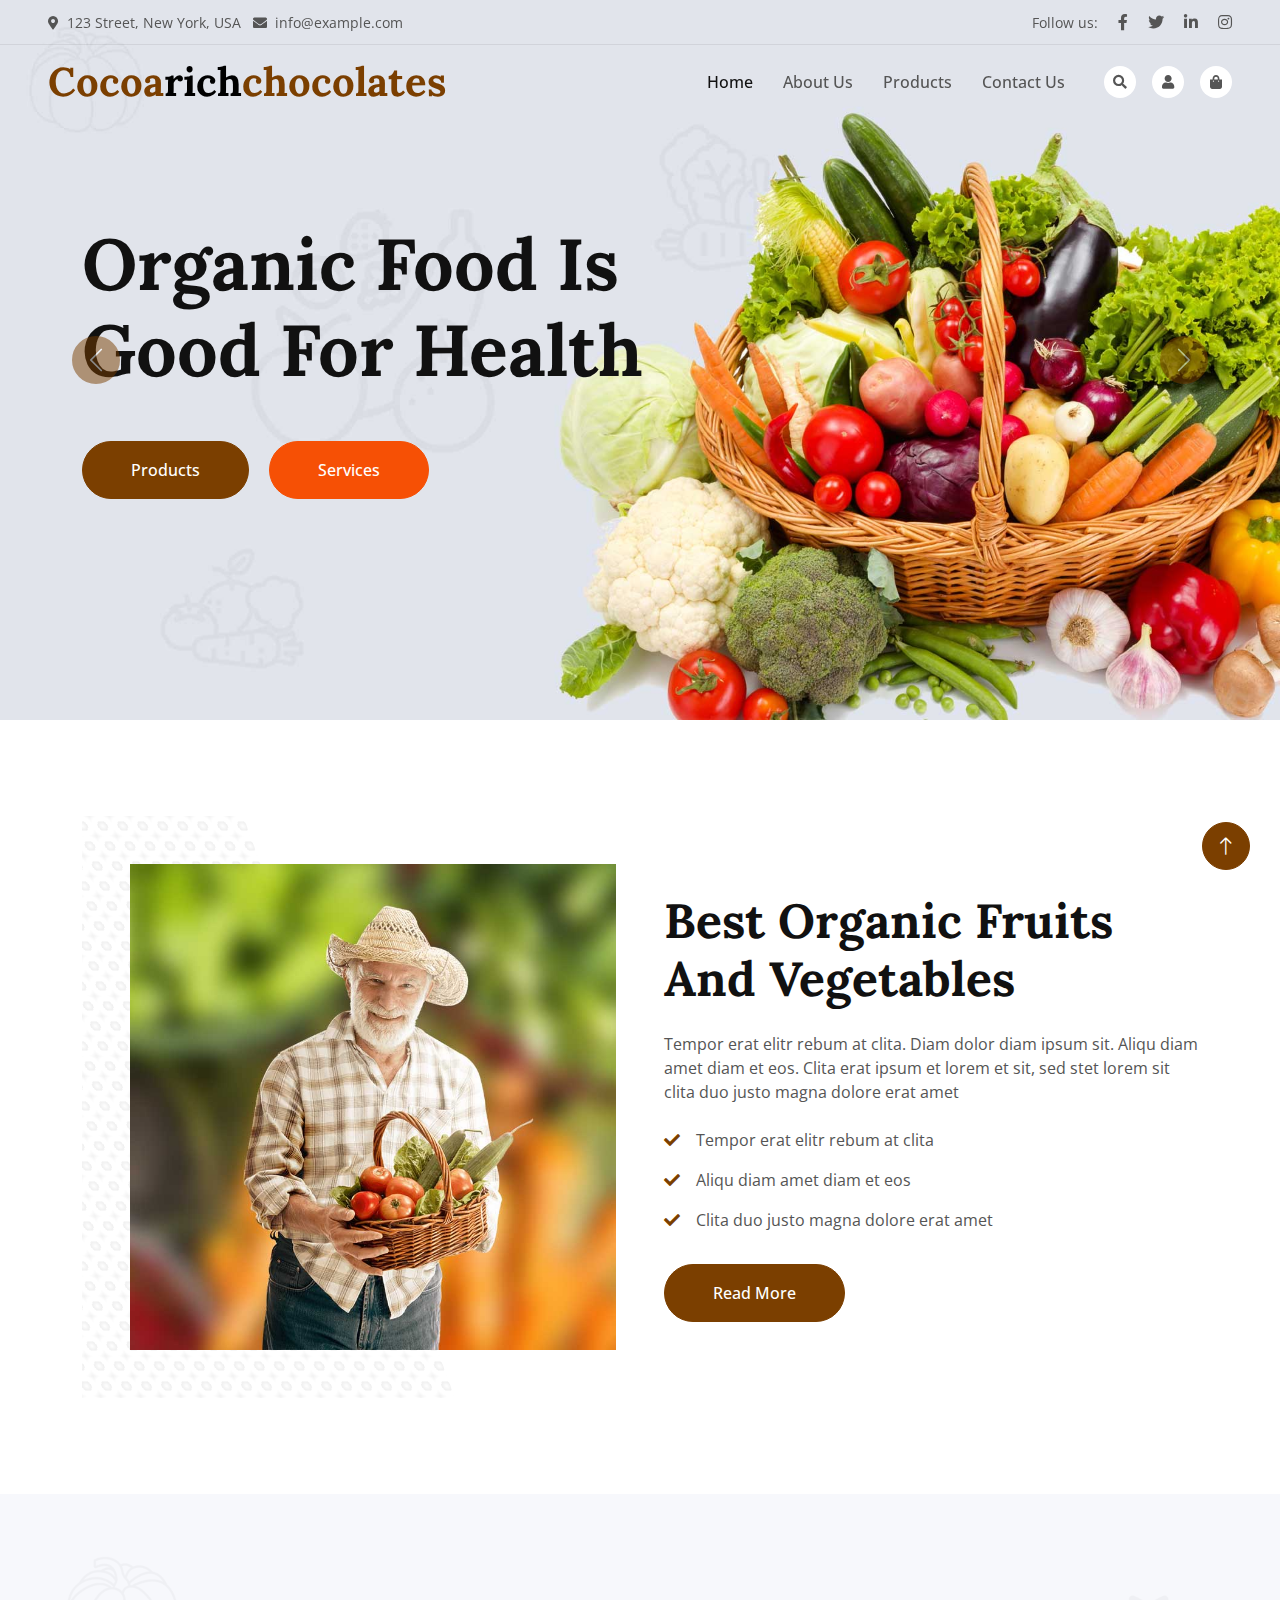
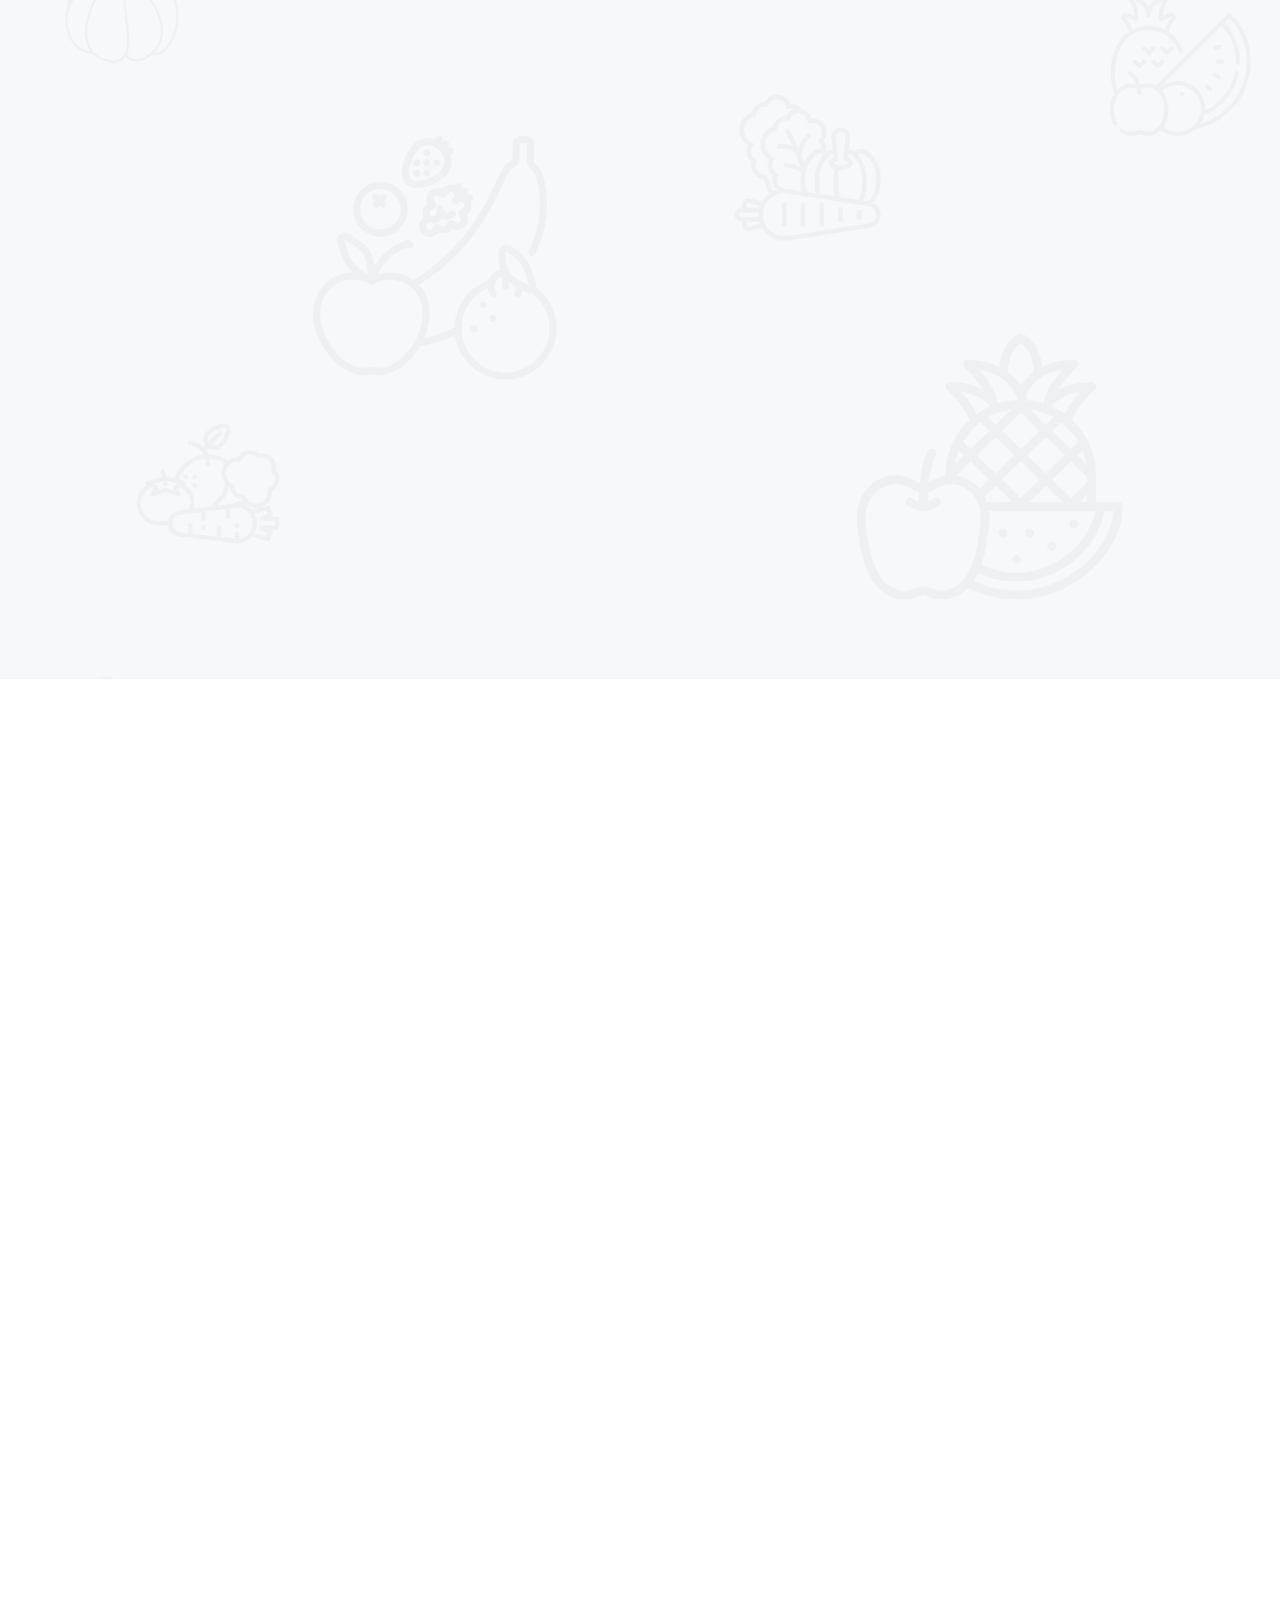
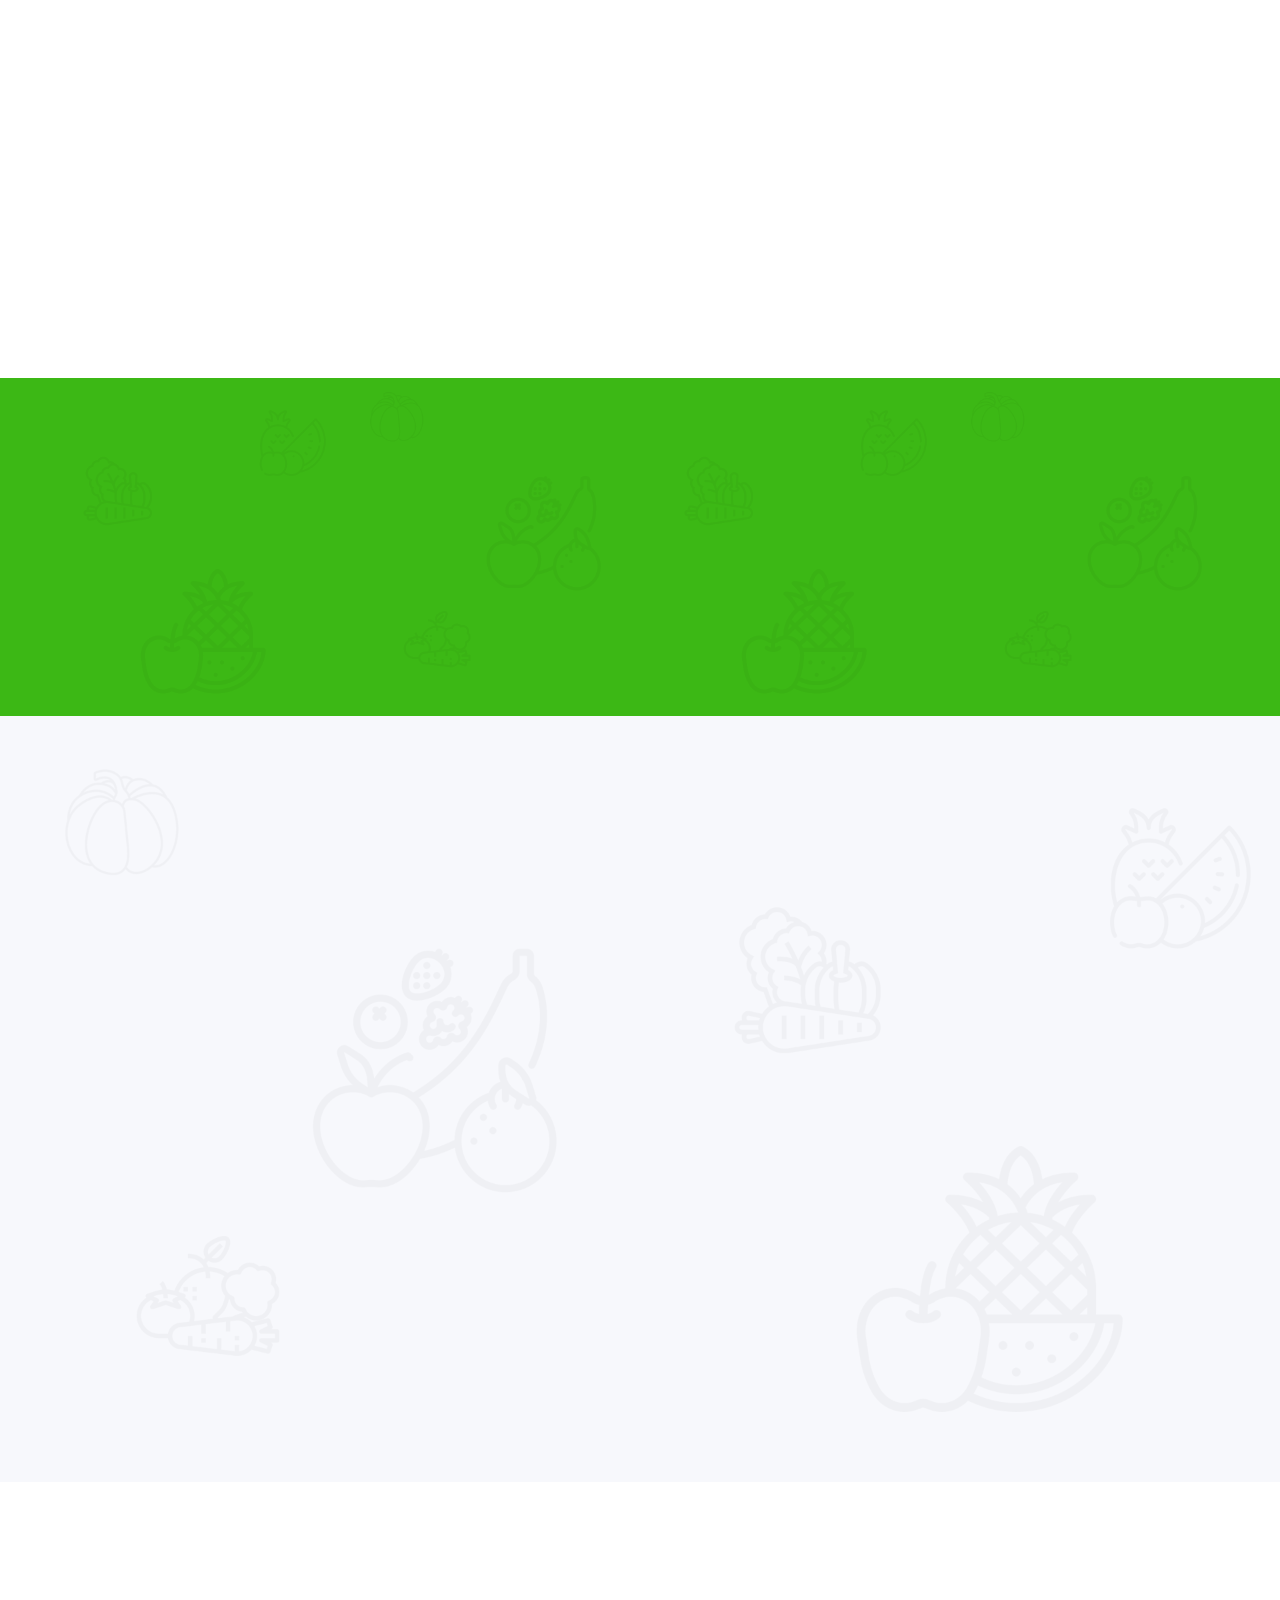
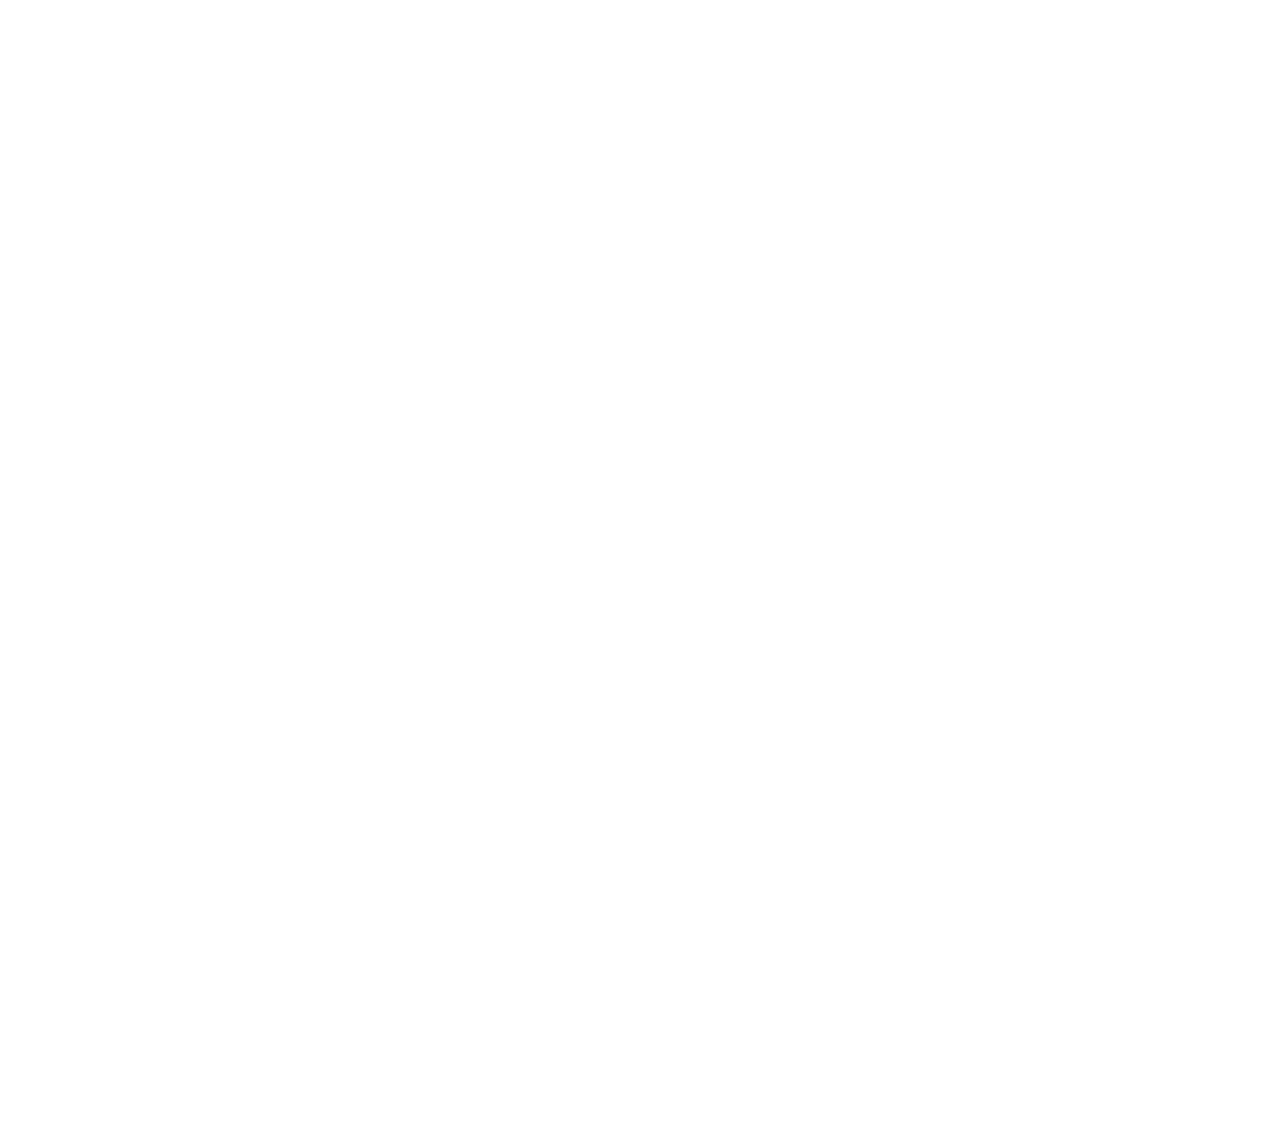
<file: index.html>
<!DOCTYPE html>
<html lang="en">

<head>
    <meta charset="utf-8">
    <title>Foody - Organic Food Website Template</title>
    <meta content="width=device-width, initial-scale=1.0" name="viewport">
    <meta content="" name="keywords">
    <meta content="" name="description">

    <!-- Favicon -->
    <link href="img/favicon.ico" rel="icon">

    <!-- Google Web Fonts -->
    <link rel="preconnect" href="https://fonts.googleapis.com">
    <link rel="preconnect" href="https://fonts.gstatic.com" crossorigin>
    <link href="https://fonts.googleapis.com/css2?family=Open+Sans:wght@400;500&family=Lora:wght@600;700&display=swap" rel="stylesheet"> 

    <!-- Icon Font Stylesheet -->
    <link href="https://cdnjs.cloudflare.com/ajax/libs/font-awesome/5.10.0/css/all.min.css" rel="stylesheet">
    <link href="https://cdn.jsdelivr.net/npm/bootstrap-icons@1.4.1/font/bootstrap-icons.css" rel="stylesheet">

    <!-- Libraries Stylesheet -->
    <link href="lib/animate/animate.min.css" rel="stylesheet">
    <link href="lib/owlcarousel/assets/owl.carousel.min.css" rel="stylesheet">

    <!-- Customized Bootstrap Stylesheet -->
    <link href="css/bootstrap.min.css" rel="stylesheet">

    <!-- Template Stylesheet -->
    <link href="css/style.css" rel="stylesheet">
</head>

<body>
    <!-- Spinner Start -->
    <div id="spinner" class="show bg-white position-fixed translate-middle w-100 vh-100 top-50 start-50 d-flex align-items-center justify-content-center">
        <div class="spinner-border text-primary" role="status"></div>
    </div>
    <!-- Spinner End -->


    <!-- Navbar Start -->
    <div class="container-fluid fixed-top px-0 wow fadeIn" data-wow-delay="0.1s">
        <div class="top-bar row gx-0 align-items-center d-none d-lg-flex">
            <div class="col-lg-6 px-5 text-start">
                <small><i class="fa fa-map-marker-alt me-2"></i>123 Street, New York, USA</small>
                <small class="ms-4"><i class="fa fa-envelope me-2"></i>info@example.com</small>
            </div>
            <div class="col-lg-6 px-5 text-end">
                <small>Follow us:</small>
                <a class="text-body ms-3" href=""><i class="fab fa-facebook-f"></i></a>
                <a class="text-body ms-3" href=""><i class="fab fa-twitter"></i></a>
                <a class="text-body ms-3" href=""><i class="fab fa-linkedin-in"></i></a>
                <a class="text-body ms-3" href=""><i class="fab fa-instagram"></i></a>
            </div>
        </div>

        <nav class="navbar navbar-expand-lg navbar-light py-lg-0 px-lg-5 wow fadeIn" data-wow-delay="0.1s">
            <a href="index.html" class="navbar-brand ms-4 ms-lg-0">
                <h1 class="fw-bold text-primary m-0">Cocoa<span class="text-secondary">rich</span>chocolates</h1>
            </a>
            <button type="button" class="navbar-toggler me-4" data-bs-toggle="collapse" data-bs-target="#navbarCollapse">
                <span class="navbar-toggler-icon"></span>
            </button>
            <div class="collapse navbar-collapse" id="navbarCollapse">
                <div class="navbar-nav ms-auto p-4 p-lg-0">
                    <a href="index.html" class="nav-item nav-link active">Home</a>
                    <a href="about.html" class="nav-item nav-link">About Us</a>
                    <a href="product.html" class="nav-item nav-link">Products</a>
                    <!-- <div class="nav-item dropdown">
                        <a href="#" class="nav-link dropdown-toggle" data-bs-toggle="dropdown">Pages</a>
                        <div class="dropdown-menu m-0">
                            <a href="blog.html" class="dropdown-item">Blog Grid</a>
                            <a href="feature.html" class="dropdown-item">Our Features</a>
                            <a href="testimonial.html" class="dropdown-item">Testimonial</a>
                            <a href="404.html" class="dropdown-item">404 Page</a>
                        </div>
                    </div> -->
                    <a href="contact.html" class="nav-item nav-link">Contact Us</a>
                </div>
                <div class="d-none d-lg-flex ms-2">
                    <a class="btn-sm-square bg-white rounded-circle ms-3" href="">
                        <small class="fa fa-search text-body"></small>
                    </a>
                    <a class="btn-sm-square bg-white rounded-circle ms-3" href="">
                        <small class="fa fa-user text-body"></small>
                    </a>
                    <a class="btn-sm-square bg-white rounded-circle ms-3" href="">
                        <small class="fa fa-shopping-bag text-body"></small>
                    </a>
                </div>
            </div>
        </nav>
    </div>
    <!-- Navbar End -->


    <!-- Carousel Start -->
    <div class="container-fluid p-0 mb-5 wow fadeIn" data-wow-delay="0.1s">
        <div id="header-carousel" class="carousel slide" data-bs-ride="carousel">
            <div class="carousel-inner">
                <div class="carousel-item active">
                    <img class="w-100" src="img/carousel-1.jpg" alt="Image">
                    <div class="carousel-caption">
                        <div class="container">
                            <div class="row justify-content-start">
                                <div class="col-lg-7">
                                    <h1 class="display-2 mb-5 animated slideInDown">Organic Food Is Good For Health</h1>
                                    <a href="" class="btn btn-primary rounded-pill py-sm-3 px-sm-5">Products</a>
                                    <a href="" class="btn btn-secondary rounded-pill py-sm-3 px-sm-5 ms-3">Services</a>
                                </div>
                            </div>
                        </div>
                    </div>
                </div>
                <div class="carousel-item">
                    <img class="w-100" src="img/carousel-2.jpg" alt="Image">
                    <div class="carousel-caption">
                        <div class="container">
                            <div class="row justify-content-start">
                                <div class="col-lg-7">
                                    <h1 class="display-2 mb-5 animated slideInDown">Natural Food Is Always Healthy</h1>
                                    <a href="" class="btn btn-primary rounded-pill py-sm-3 px-sm-5">Products</a>
                                    <a href="" class="btn btn-secondary rounded-pill py-sm-3 px-sm-5 ms-3">Services</a>
                                </div>
                            </div>
                        </div>
                    </div>
                </div>
            </div>
            <button class="carousel-control-prev" type="button" data-bs-target="#header-carousel"
                data-bs-slide="prev">
                <span class="carousel-control-prev-icon" aria-hidden="true"></span>
                <span class="visually-hidden">Previous</span>
            </button>
            <button class="carousel-control-next" type="button" data-bs-target="#header-carousel"
                data-bs-slide="next">
                <span class="carousel-control-next-icon" aria-hidden="true"></span>
                <span class="visually-hidden">Next</span>
            </button>
        </div>
    </div>
    <!-- Carousel End -->


    <!-- About Start -->
    <div class="container-xxl py-5">
        <div class="container">
            <div class="row g-5 align-items-center">
                <div class="col-lg-6 wow fadeIn" data-wow-delay="0.1s">
                    <div class="about-img position-relative overflow-hidden p-5 pe-0">
                        <img class="img-fluid w-100" src="img/about.jpg">
                    </div>
                </div>
                <div class="col-lg-6 wow fadeIn" data-wow-delay="0.5s">
                    <h1 class="display-5 mb-4">Best Organic Fruits And Vegetables</h1>
                    <p class="mb-4">Tempor erat elitr rebum at clita. Diam dolor diam ipsum sit. Aliqu diam amet diam et eos. Clita erat ipsum et lorem et sit, sed stet lorem sit clita duo justo magna dolore erat amet</p>
                    <p><i class="fa fa-check text-primary me-3"></i>Tempor erat elitr rebum at clita</p>
                    <p><i class="fa fa-check text-primary me-3"></i>Aliqu diam amet diam et eos</p>
                    <p><i class="fa fa-check text-primary me-3"></i>Clita duo justo magna dolore erat amet</p>
                    <a class="btn btn-primary rounded-pill py-3 px-5 mt-3" href="">Read More</a>
                </div>
            </div>
        </div>
    </div>
    <!-- About End -->


    <!-- Feature Start -->
    <div class="container-fluid bg-light bg-icon my-5 py-6">
        <div class="container">
            <div class="section-header text-center mx-auto mb-5 wow fadeInUp" data-wow-delay="0.1s" style="max-width: 500px;">
                <h1 class="display-5 mb-3">Our Features</h1>
                <p>Chocolate production begins with the harvesting of cocoa pods from the cocoa tree .</p>
            </div>
            <div class="row g-4">
                <div class="col-lg-4 col-md-6 wow fadeInUp" data-wow-delay="0.1s">
                    <div class="bg-white text-center h-100 p-4 p-xl-5">
                        <img class="img-fluid mb-4" src="img/icon-1.png" alt="">
                        <h4 class="mb-3">Natural Process</h4>
                        <p class="mb-4">Throughout the chocolate-making process, natural ingredients and processes are used to transform cocoa beans into delicious chocolate products.</p>
                        <!-- <a class="btn btn-outline-primary border-2 py-2 px-4 rounded-pill" href="">Read More</a> -->
                    </div>
                </div>
                <div class="col-lg-4 col-md-6 wow fadeInUp" data-wow-delay="0.3s">
                    <div class="bg-white text-center h-100 p-4 p-xl-5">
                        <img class="img-fluid mb-4" src="img/icon-2.png" alt="">
                        <h4 class="mb-3">Organic Products</h4>
                        <p class="mb-4">Products provide consumers with a delicious and guilt-free indulgence, offering the assurance of quality, purity, and sustainability.</p>
                        <!-- <a class="btn btn-outline-primary border-2 py-2 px-4 rounded-pill" href="">Read More</a> -->
                    </div>
                </div>
                <div class="col-lg-4 col-md-6 wow fadeInUp" data-wow-delay="0.5s">
                    <div class="bg-white text-center h-100 p-4 p-xl-5">
                        <img class="img-fluid mb-4" src="img/icon-3.png" alt="">
                        <h4 class="mb-3">Biologically Safe</h4>
                        <p class="mb-4">Chocolates that are produced and manufactured using methods and ingredients that are safe for human consumption and minimize potential health risks.</p>
                        <!-- <a class="btn btn-outline-primary border-2 py-2 px-4 rounded-pill" href="">Read More</a> -->
                    </div>
                </div>
            </div>
        </div>
    </div>
    <!-- Feature End -->


    <!-- Product Start -->
    <div class="container-xxl py-5">
        <div class="container">
            <div class="row g-0 gx-5 align-items-end">
                <div class="col-lg-6">
                    <div class="section-header text-start mb-5 wow fadeInUp" data-wow-delay="0.1s" style="max-width: 500px;">
                        <h1 class="display-5 mb-3">Our Products</h1>
                        <p>Tempor ut dolore lorem kasd vero ipsum sit eirmod sit. Ipsum diam justo sed rebum vero dolor duo.</p>
                    </div>
                </div>
                <div class="col-lg-6 text-start text-lg-end wow slideInRight" data-wow-delay="0.1s">
                    <ul class="nav nav-pills d-inline-flex justify-content-end mb-5">
                        <li class="nav-item me-2">
                            <a class="btn btn-outline-primary border-2 active" data-bs-toggle="pill" href="#tab-1">Vegetable</a>
                        </li>
                        <li class="nav-item me-2">
                            <a class="btn btn-outline-primary border-2" data-bs-toggle="pill" href="#tab-2">Fruits </a>
                        </li>
                        <li class="nav-item me-0">
                            <a class="btn btn-outline-primary border-2" data-bs-toggle="pill" href="#tab-3">Fresh</a>
                        </li>
                    </ul>
                </div>
            </div>
            <div class="tab-content">
                <div id="tab-1" class="tab-pane fade show p-0 active">
                    <div class="row g-4">
                        <div class="col-xl-3 col-lg-4 col-md-6 wow fadeInUp" data-wow-delay="0.1s">
                            <div class="product-item">
                                <div class="position-relative bg-light overflow-hidden">
                                    <img class="img-fluid w-100" src="img/product-1.jpg" alt="">
                                    <div class="bg-secondary rounded text-white position-absolute start-0 top-0 m-4 py-1 px-3">New</div>
                                </div>
                                <div class="text-center p-4">
                                    <a class="d-block h5 mb-2" href="">Fresh Tomato</a>
                                    <span class="text-primary me-1">$19.00</span>
                                    <span class="text-body text-decoration-line-through">$29.00</span>
                                </div>
                                <div class="d-flex border-top">
                                    <small class="w-50 text-center border-end py-2">
                                        <a class="text-body" href=""><i class="fa fa-eye text-primary me-2"></i>View detail</a>
                                    </small>
                                    <small class="w-50 text-center py-2">
                                        <a class="text-body" href=""><i class="fa fa-shopping-bag text-primary me-2"></i>Add to cart</a>
                                    </small>
                                </div>
                            </div>
                        </div>
                        <div class="col-xl-3 col-lg-4 col-md-6 wow fadeInUp" data-wow-delay="0.3s">
                            <div class="product-item">
                                <div class="position-relative bg-light overflow-hidden">
                                    <img class="img-fluid w-100" src="img/product-2.jpg" alt="">
                                    <div class="bg-secondary rounded text-white position-absolute start-0 top-0 m-4 py-1 px-3">New</div>
                                </div>
                                <div class="text-center p-4">
                                    <a class="d-block h5 mb-2" href="">Fresh Tomato</a>
                                    <span class="text-primary me-1">$19.00</span>
                                    <span class="text-body text-decoration-line-through">$29.00</span>
                                </div>
                                <div class="d-flex border-top">
                                    <small class="w-50 text-center border-end py-2">
                                        <a class="text-body" href=""><i class="fa fa-eye text-primary me-2"></i>View detail</a>
                                    </small>
                                    <small class="w-50 text-center py-2">
                                        <a class="text-body" href=""><i class="fa fa-shopping-bag text-primary me-2"></i>Add to cart</a>
                                    </small>
                                </div>
                            </div>
                        </div>
                        <div class="col-xl-3 col-lg-4 col-md-6 wow fadeInUp" data-wow-delay="0.5s">
                            <div class="product-item">
                                <div class="position-relative bg-light overflow-hidden">
                                    <img class="img-fluid w-100" src="img/product-3.jpg" alt="">
                                    <div class="bg-secondary rounded text-white position-absolute start-0 top-0 m-4 py-1 px-3">New</div>
                                </div>
                                <div class="text-center p-4">
                                    <a class="d-block h5 mb-2" href="">Fresh Tomato</a>
                                    <span class="text-primary me-1">$19.00</span>
                                    <span class="text-body text-decoration-line-through">$29.00</span>
                                </div>
                                <div class="d-flex border-top">
                                    <small class="w-50 text-center border-end py-2">
                                        <a class="text-body" href=""><i class="fa fa-eye text-primary me-2"></i>View detail</a>
                                    </small>
                                    <small class="w-50 text-center py-2">
                                        <a class="text-body" href=""><i class="fa fa-shopping-bag text-primary me-2"></i>Add to cart</a>
                                    </small>
                                </div>
                            </div>
                        </div>
                        <div class="col-xl-3 col-lg-4 col-md-6 wow fadeInUp" data-wow-delay="0.7s">
                            <div class="product-item">
                                <div class="position-relative bg-light overflow-hidden">
                                    <img class="img-fluid w-100" src="img/product-4.jpg" alt="">
                                    <div class="bg-secondary rounded text-white position-absolute start-0 top-0 m-4 py-1 px-3">New</div>
                                </div>
                                <div class="text-center p-4">
                                    <a class="d-block h5 mb-2" href="">Fresh Tomato</a>
                                    <span class="text-primary me-1">$19.00</span>
                                    <span class="text-body text-decoration-line-through">$29.00</span>
                                </div>
                                <div class="d-flex border-top">
                                    <small class="w-50 text-center border-end py-2">
                                        <a class="text-body" href=""><i class="fa fa-eye text-primary me-2"></i>View detail</a>
                                    </small>
                                    <small class="w-50 text-center py-2">
                                        <a class="text-body" href=""><i class="fa fa-shopping-bag text-primary me-2"></i>Add to cart</a>
                                    </small>
                                </div>
                            </div>
                        </div>
                        <div class="col-xl-3 col-lg-4 col-md-6 wow fadeInUp" data-wow-delay="0.1s">
                            <div class="product-item">
                                <div class="position-relative bg-light overflow-hidden">
                                    <img class="img-fluid w-100" src="img/product-5.jpg" alt="">
                                    <div class="bg-secondary rounded text-white position-absolute start-0 top-0 m-4 py-1 px-3">New</div>
                                </div>
                                <div class="text-center p-4">
                                    <a class="d-block h5 mb-2" href="">Fresh Tomato</a>
                                    <span class="text-primary me-1">$19.00</span>
                                    <span class="text-body text-decoration-line-through">$29.00</span>
                                </div>
                                <div class="d-flex border-top">
                                    <small class="w-50 text-center border-end py-2">
                                        <a class="text-body" href=""><i class="fa fa-eye text-primary me-2"></i>View detail</a>
                                    </small>
                                    <small class="w-50 text-center py-2">
                                        <a class="text-body" href=""><i class="fa fa-shopping-bag text-primary me-2"></i>Add to cart</a>
                                    </small>
                                </div>
                            </div>
                        </div>
                        <div class="col-xl-3 col-lg-4 col-md-6 wow fadeInUp" data-wow-delay="0.3s">
                            <div class="product-item">
                                <div class="position-relative bg-light overflow-hidden">
                                    <img class="img-fluid w-100" src="img/product-6.jpg" alt="">
                                    <div class="bg-secondary rounded text-white position-absolute start-0 top-0 m-4 py-1 px-3">New</div>
                                </div>
                                <div class="text-center p-4">
                                    <a class="d-block h5 mb-2" href="">Fresh Tomato</a>
                                    <span class="text-primary me-1">$19.00</span>
                                    <span class="text-body text-decoration-line-through">$29.00</span>
                                </div>
                                <div class="d-flex border-top">
                                    <small class="w-50 text-center border-end py-2">
                                        <a class="text-body" href=""><i class="fa fa-eye text-primary me-2"></i>View detail</a>
                                    </small>
                                    <small class="w-50 text-center py-2">
                                        <a class="text-body" href=""><i class="fa fa-shopping-bag text-primary me-2"></i>Add to cart</a>
                                    </small>
                                </div>
                            </div>
                        </div>
                        <div class="col-xl-3 col-lg-4 col-md-6 wow fadeInUp" data-wow-delay="0.5s">
                            <div class="product-item">
                                <div class="position-relative bg-light overflow-hidden">
                                    <img class="img-fluid w-100" src="img/product-7.jpg" alt="">
                                    <div class="bg-secondary rounded text-white position-absolute start-0 top-0 m-4 py-1 px-3">New</div>
                                </div>
                                <div class="text-center p-4">
                                    <a class="d-block h5 mb-2" href="">Fresh Tomato</a>
                                    <span class="text-primary me-1">$19.00</span>
                                    <span class="text-body text-decoration-line-through">$29.00</span>
                                </div>
                                <div class="d-flex border-top">
                                    <small class="w-50 text-center border-end py-2">
                                        <a class="text-body" href=""><i class="fa fa-eye text-primary me-2"></i>View detail</a>
                                    </small>
                                    <small class="w-50 text-center py-2">
                                        <a class="text-body" href=""><i class="fa fa-shopping-bag text-primary me-2"></i>Add to cart</a>
                                    </small>
                                </div>
                            </div>
                        </div>
                        <div class="col-xl-3 col-lg-4 col-md-6 wow fadeInUp" data-wow-delay="0.7s">
                            <div class="product-item">
                                <div class="position-relative bg-light overflow-hidden">
                                    <img class="img-fluid w-100" src="img/product-8.jpg" alt="">
                                    <div class="bg-secondary rounded text-white position-absolute start-0 top-0 m-4 py-1 px-3">New</div>
                                </div>
                                <div class="text-center p-4">
                                    <a class="d-block h5 mb-2" href="">Fresh Tomato</a>
                                    <span class="text-primary me-1">$19.00</span>
                                    <span class="text-body text-decoration-line-through">$29.00</span>
                                </div>
                                <div class="d-flex border-top">
                                    <small class="w-50 text-center border-end py-2">
                                        <a class="text-body" href=""><i class="fa fa-eye text-primary me-2"></i>View detail</a>
                                    </small>
                                    <small class="w-50 text-center py-2">
                                        <a class="text-body" href=""><i class="fa fa-shopping-bag text-primary me-2"></i>Add to cart</a>
                                    </small>
                                </div>
                            </div>
                        </div>
                        <div class="col-12 text-center wow fadeInUp" data-wow-delay="0.1s">
                            <a class="btn btn-primary rounded-pill py-3 px-5" href="">Browse More Products</a>
                        </div>
                    </div>
                </div>
                <div id="tab-2" class="tab-pane fade show p-0">
                    <div class="row g-4">
                        <div class="col-xl-3 col-lg-4 col-md-6">
                            <div class="product-item">
                                <div class="position-relative bg-light overflow-hidden">
                                    <img class="img-fluid w-100" src="img/product-1.jpg" alt="">
                                    <div class="bg-secondary rounded text-white position-absolute start-0 top-0 m-4 py-1 px-3">New</div>
                                </div>
                                <div class="text-center p-4">
                                    <a class="d-block h5 mb-2" href="">Fresh Tomato</a>
                                    <span class="text-primary me-1">$19.00</span>
                                    <span class="text-body text-decoration-line-through">$29.00</span>
                                </div>
                                <div class="d-flex border-top">
                                    <small class="w-50 text-center border-end py-2">
                                        <a class="text-body" href=""><i class="fa fa-eye text-primary me-2"></i>View detail</a>
                                    </small>
                                    <small class="w-50 text-center py-2">
                                        <a class="text-body" href=""><i class="fa fa-shopping-bag text-primary me-2"></i>Add to cart</a>
                                    </small>
                                </div>
                            </div>
                        </div>
                        <div class="col-xl-3 col-lg-4 col-md-6">
                            <div class="product-item">
                                <div class="position-relative bg-light overflow-hidden">
                                    <img class="img-fluid w-100" src="img/product-2.jpg" alt="">
                                    <div class="bg-secondary rounded text-white position-absolute start-0 top-0 m-4 py-1 px-3">New</div>
                                </div>
                                <div class="text-center p-4">
                                    <a class="d-block h5 mb-2" href="">Fresh Tomato</a>
                                    <span class="text-primary me-1">$19.00</span>
                                    <span class="text-body text-decoration-line-through">$29.00</span>
                                </div>
                                <div class="d-flex border-top">
                                    <small class="w-50 text-center border-end py-2">
                                        <a class="text-body" href=""><i class="fa fa-eye text-primary me-2"></i>View detail</a>
                                    </small>
                                    <small class="w-50 text-center py-2">
                                        <a class="text-body" href=""><i class="fa fa-shopping-bag text-primary me-2"></i>Add to cart</a>
                                    </small>
                                </div>
                            </div>
                        </div>
                        <div class="col-xl-3 col-lg-4 col-md-6">
                            <div class="product-item">
                                <div class="position-relative bg-light overflow-hidden">
                                    <img class="img-fluid w-100" src="img/product-3.jpg" alt="">
                                    <div class="bg-secondary rounded text-white position-absolute start-0 top-0 m-4 py-1 px-3">New</div>
                                </div>
                                <div class="text-center p-4">
                                    <a class="d-block h5 mb-2" href="">Fresh Tomato</a>
                                    <span class="text-primary me-1">$19.00</span>
                                    <span class="text-body text-decoration-line-through">$29.00</span>
                                </div>
                                <div class="d-flex border-top">
                                    <small class="w-50 text-center border-end py-2">
                                        <a class="text-body" href=""><i class="fa fa-eye text-primary me-2"></i>View detail</a>
                                    </small>
                                    <small class="w-50 text-center py-2">
                                        <a class="text-body" href=""><i class="fa fa-shopping-bag text-primary me-2"></i>Add to cart</a>
                                    </small>
                                </div>
                            </div>
                        </div>
                        <div class="col-xl-3 col-lg-4 col-md-6">
                            <div class="product-item">
                                <div class="position-relative bg-light overflow-hidden">
                                    <img class="img-fluid w-100" src="img/product-4.jpg" alt="">
                                    <div class="bg-secondary rounded text-white position-absolute start-0 top-0 m-4 py-1 px-3">New</div>
                                </div>
                                <div class="text-center p-4">
                                    <a class="d-block h5 mb-2" href="">Fresh Tomato</a>
                                    <span class="text-primary me-1">$19.00</span>
                                    <span class="text-body text-decoration-line-through">$29.00</span>
                                </div>
                                <div class="d-flex border-top">
                                    <small class="w-50 text-center border-end py-2">
                                        <a class="text-body" href=""><i class="fa fa-eye text-primary me-2"></i>View detail</a>
                                    </small>
                                    <small class="w-50 text-center py-2">
                                        <a class="text-body" href=""><i class="fa fa-shopping-bag text-primary me-2"></i>Add to cart</a>
                                    </small>
                                </div>
                            </div>
                        </div>
                        <div class="col-xl-3 col-lg-4 col-md-6">
                            <div class="product-item">
                                <div class="position-relative bg-light overflow-hidden">
                                    <img class="img-fluid w-100" src="img/product-5.jpg" alt="">
                                    <div class="bg-secondary rounded text-white position-absolute start-0 top-0 m-4 py-1 px-3">New</div>
                                </div>
                                <div class="text-center p-4">
                                    <a class="d-block h5 mb-2" href="">Fresh Tomato</a>
                                    <span class="text-primary me-1">$19.00</span>
                                    <span class="text-body text-decoration-line-through">$29.00</span>
                                </div>
                                <div class="d-flex border-top">
                                    <small class="w-50 text-center border-end py-2">
                                        <a class="text-body" href=""><i class="fa fa-eye text-primary me-2"></i>View detail</a>
                                    </small>
                                    <small class="w-50 text-center py-2">
                                        <a class="text-body" href=""><i class="fa fa-shopping-bag text-primary me-2"></i>Add to cart</a>
                                    </small>
                                </div>
                            </div>
                        </div>
                        <div class="col-xl-3 col-lg-4 col-md-6">
                            <div class="product-item">
                                <div class="position-relative bg-light overflow-hidden">
                                    <img class="img-fluid w-100" src="img/product-6.jpg" alt="">
                                    <div class="bg-secondary rounded text-white position-absolute start-0 top-0 m-4 py-1 px-3">New</div>
                                </div>
                                <div class="text-center p-4">
                                    <a class="d-block h5 mb-2" href="">Fresh Tomato</a>
                                    <span class="text-primary me-1">$19.00</span>
                                    <span class="text-body text-decoration-line-through">$29.00</span>
                                </div>
                                <div class="d-flex border-top">
                                    <small class="w-50 text-center border-end py-2">
                                        <a class="text-body" href=""><i class="fa fa-eye text-primary me-2"></i>View detail</a>
                                    </small>
                                    <small class="w-50 text-center py-2">
                                        <a class="text-body" href=""><i class="fa fa-shopping-bag text-primary me-2"></i>Add to cart</a>
                                    </small>
                                </div>
                            </div>
                        </div>
                        <div class="col-xl-3 col-lg-4 col-md-6">
                            <div class="product-item">
                                <div class="position-relative bg-light overflow-hidden">
                                    <img class="img-fluid w-100" src="img/product-7.jpg" alt="">
                                    <div class="bg-secondary rounded text-white position-absolute start-0 top-0 m-4 py-1 px-3">New</div>
                                </div>
                                <div class="text-center p-4">
                                    <a class="d-block h5 mb-2" href="">Fresh Tomato</a>
                                    <span class="text-primary me-1">$19.00</span>
                                    <span class="text-body text-decoration-line-through">$29.00</span>
                                </div>
                                <div class="d-flex border-top">
                                    <small class="w-50 text-center border-end py-2">
                                        <a class="text-body" href=""><i class="fa fa-eye text-primary me-2"></i>View detail</a>
                                    </small>
                                    <small class="w-50 text-center py-2">
                                        <a class="text-body" href=""><i class="fa fa-shopping-bag text-primary me-2"></i>Add to cart</a>
                                    </small>
                                </div>
                            </div>
                        </div>
                        <div class="col-xl-3 col-lg-4 col-md-6">
                            <div class="product-item">
                                <div class="position-relative bg-light overflow-hidden">
                                    <img class="img-fluid w-100" src="img/product-8.jpg" alt="">
                                    <div class="bg-secondary rounded text-white position-absolute start-0 top-0 m-4 py-1 px-3">New</div>
                                </div>
                                <div class="text-center p-4">
                                    <a class="d-block h5 mb-2" href="">Fresh Tomato</a>
                                    <span class="text-primary me-1">$19.00</span>
                                    <span class="text-body text-decoration-line-through">$29.00</span>
                                </div>
                                <div class="d-flex border-top">
                                    <small class="w-50 text-center border-end py-2">
                                        <a class="text-body" href=""><i class="fa fa-eye text-primary me-2"></i>View detail</a>
                                    </small>
                                    <small class="w-50 text-center py-2">
                                        <a class="text-body" href=""><i class="fa fa-shopping-bag text-primary me-2"></i>Add to cart</a>
                                    </small>
                                </div>
                            </div>
                        </div>
                        <div class="col-12 text-center">
                            <a class="btn btn-primary rounded-pill py-3 px-5" href="">Browse More Products</a>
                        </div>
                    </div>
                </div>
                <div id="tab-3" class="tab-pane fade show p-0">
                    <div class="row g-4">
                        <div class="col-xl-3 col-lg-4 col-md-6">
                            <div class="product-item">
                                <div class="position-relative bg-light overflow-hidden">
                                    <img class="img-fluid w-100" src="img/product-1.jpg" alt="">
                                    <div class="bg-secondary rounded text-white position-absolute start-0 top-0 m-4 py-1 px-3">New</div>
                                </div>
                                <div class="text-center p-4">
                                    <a class="d-block h5 mb-2" href="">Fresh Tomato</a>
                                    <span class="text-primary me-1">$19.00</span>
                                    <span class="text-body text-decoration-line-through">$29.00</span>
                                </div>
                                <div class="d-flex border-top">
                                    <small class="w-50 text-center border-end py-2">
                                        <a class="text-body" href=""><i class="fa fa-eye text-primary me-2"></i>View detail</a>
                                    </small>
                                    <small class="w-50 text-center py-2">
                                        <a class="text-body" href=""><i class="fa fa-shopping-bag text-primary me-2"></i>Add to cart</a>
                                    </small>
                                </div>
                            </div>
                        </div>
                        <div class="col-xl-3 col-lg-4 col-md-6">
                            <div class="product-item">
                                <div class="position-relative bg-light overflow-hidden">
                                    <img class="img-fluid w-100" src="img/product-2.jpg" alt="">
                                    <div class="bg-secondary rounded text-white position-absolute start-0 top-0 m-4 py-1 px-3">New</div>
                                </div>
                                <div class="text-center p-4">
                                    <a class="d-block h5 mb-2" href="">Fresh Tomato</a>
                                    <span class="text-primary me-1">$19.00</span>
                                    <span class="text-body text-decoration-line-through">$29.00</span>
                                </div>
                                <div class="d-flex border-top">
                                    <small class="w-50 text-center border-end py-2">
                                        <a class="text-body" href=""><i class="fa fa-eye text-primary me-2"></i>View detail</a>
                                    </small>
                                    <small class="w-50 text-center py-2">
                                        <a class="text-body" href=""><i class="fa fa-shopping-bag text-primary me-2"></i>Add to cart</a>
                                    </small>
                                </div>
                            </div>
                        </div>
                        <div class="col-xl-3 col-lg-4 col-md-6">
                            <div class="product-item">
                                <div class="position-relative bg-light overflow-hidden">
                                    <img class="img-fluid w-100" src="img/product-3.jpg" alt="">
                                    <div class="bg-secondary rounded text-white position-absolute start-0 top-0 m-4 py-1 px-3">New</div>
                                </div>
                                <div class="text-center p-4">
                                    <a class="d-block h5 mb-2" href="">Fresh Tomato</a>
                                    <span class="text-primary me-1">$19.00</span>
                                    <span class="text-body text-decoration-line-through">$29.00</span>
                                </div>
                                <div class="d-flex border-top">
                                    <small class="w-50 text-center border-end py-2">
                                        <a class="text-body" href=""><i class="fa fa-eye text-primary me-2"></i>View detail</a>
                                    </small>
                                    <small class="w-50 text-center py-2">
                                        <a class="text-body" href=""><i class="fa fa-shopping-bag text-primary me-2"></i>Add to cart</a>
                                    </small>
                                </div>
                            </div>
                        </div>
                        <div class="col-xl-3 col-lg-4 col-md-6">
                            <div class="product-item">
                                <div class="position-relative bg-light overflow-hidden">
                                    <img class="img-fluid w-100" src="img/product-4.jpg" alt="">
                                    <div class="bg-secondary rounded text-white position-absolute start-0 top-0 m-4 py-1 px-3">New</div>
                                </div>
                                <div class="text-center p-4">
                                    <a class="d-block h5 mb-2" href="">Fresh Tomato</a>
                                    <span class="text-primary me-1">$19.00</span>
                                    <span class="text-body text-decoration-line-through">$29.00</span>
                                </div>
                                <div class="d-flex border-top">
                                    <small class="w-50 text-center border-end py-2">
                                        <a class="text-body" href=""><i class="fa fa-eye text-primary me-2"></i>View detail</a>
                                    </small>
                                    <small class="w-50 text-center py-2">
                                        <a class="text-body" href=""><i class="fa fa-shopping-bag text-primary me-2"></i>Add to cart</a>
                                    </small>
                                </div>
                            </div>
                        </div>
                        <div class="col-xl-3 col-lg-4 col-md-6">
                            <div class="product-item">
                                <div class="position-relative bg-light overflow-hidden">
                                    <img class="img-fluid w-100" src="img/product-5.jpg" alt="">
                                    <div class="bg-secondary rounded text-white position-absolute start-0 top-0 m-4 py-1 px-3">New</div>
                                </div>
                                <div class="text-center p-4">
                                    <a class="d-block h5 mb-2" href="">Fresh Tomato</a>
                                    <span class="text-primary me-1">$19.00</span>
                                    <span class="text-body text-decoration-line-through">$29.00</span>
                                </div>
                                <div class="d-flex border-top">
                                    <small class="w-50 text-center border-end py-2">
                                        <a class="text-body" href=""><i class="fa fa-eye text-primary me-2"></i>View detail</a>
                                    </small>
                                    <small class="w-50 text-center py-2">
                                        <a class="text-body" href=""><i class="fa fa-shopping-bag text-primary me-2"></i>Add to cart</a>
                                    </small>
                                </div>
                            </div>
                        </div>
                        <div class="col-xl-3 col-lg-4 col-md-6">
                            <div class="product-item">
                                <div class="position-relative bg-light overflow-hidden">
                                    <img class="img-fluid w-100" src="img/product-6.jpg" alt="">
                                    <div class="bg-secondary rounded text-white position-absolute start-0 top-0 m-4 py-1 px-3">New</div>
                                </div>
                                <div class="text-center p-4">
                                    <a class="d-block h5 mb-2" href="">Fresh Tomato</a>
                                    <span class="text-primary me-1">$19.00</span>
                                    <span class="text-body text-decoration-line-through">$29.00</span>
                                </div>
                                <div class="d-flex border-top">
                                    <small class="w-50 text-center border-end py-2">
                                        <a class="text-body" href=""><i class="fa fa-eye text-primary me-2"></i>View detail</a>
                                    </small>
                                    <small class="w-50 text-center py-2">
                                        <a class="text-body" href=""><i class="fa fa-shopping-bag text-primary me-2"></i>Add to cart</a>
                                    </small>
                                </div>
                            </div>
                        </div>
                        <div class="col-xl-3 col-lg-4 col-md-6">
                            <div class="product-item">
                                <div class="position-relative bg-light overflow-hidden">
                                    <img class="img-fluid w-100" src="img/product-7.jpg" alt="">
                                    <div class="bg-secondary rounded text-white position-absolute start-0 top-0 m-4 py-1 px-3">New</div>
                                </div>
                                <div class="text-center p-4">
                                    <a class="d-block h5 mb-2" href="">Fresh Tomato</a>
                                    <span class="text-primary me-1">$19.00</span>
                                    <span class="text-body text-decoration-line-through">$29.00</span>
                                </div>
                                <div class="d-flex border-top">
                                    <small class="w-50 text-center border-end py-2">
                                        <a class="text-body" href=""><i class="fa fa-eye text-primary me-2"></i>View detail</a>
                                    </small>
                                    <small class="w-50 text-center py-2">
                                        <a class="text-body" href=""><i class="fa fa-shopping-bag text-primary me-2"></i>Add to cart</a>
                                    </small>
                                </div>
                            </div>
                        </div>
                        <div class="col-xl-3 col-lg-4 col-md-6">
                            <div class="product-item">
                                <div class="position-relative bg-light overflow-hidden">
                                    <img class="img-fluid w-100" src="img/product-8.jpg" alt="">
                                    <div class="bg-secondary rounded text-white position-absolute start-0 top-0 m-4 py-1 px-3">New</div>
                                </div>
                                <div class="text-center p-4">
                                    <a class="d-block h5 mb-2" href="">Fresh Tomato</a>
                                    <span class="text-primary me-1">$19.00</span>
                                    <span class="text-body text-decoration-line-through">$29.00</span>
                                </div>
                                <div class="d-flex border-top">
                                    <small class="w-50 text-center border-end py-2">
                                        <a class="text-body" href=""><i class="fa fa-eye text-primary me-2"></i>View detail</a>
                                    </small>
                                    <small class="w-50 text-center py-2">
                                        <a class="text-body" href=""><i class="fa fa-shopping-bag text-primary me-2"></i>Add to cart</a>
                                    </small>
                                </div>
                            </div>
                        </div>
                        <div class="col-12 text-center">
                            <a class="btn btn-primary rounded-pill py-3 px-5" href="">Browse More Products</a>
                        </div>
                    </div>
                </div>
            </div>
        </div>
    </div>
    <!-- Product End -->


    <!-- Firm Visit Start -->
    <div class="container-fluid bg-primary bg-icon mt-5 py-6">
        <div class="container">
            <div class="row g-5 align-items-center">
                <div class="col-md-7 wow fadeIn" data-wow-delay="0.1s">
                    <h1 class="display-5 text-white mb-3">Visit Our Firm</h1>
                    <p class="text-white mb-0">Tempor erat elitr rebum at clita. Diam dolor diam ipsum sit. Aliqu diam amet diam et eos. Clita erat ipsum et lorem et sit, sed stet lorem sit clita duo justo magna dolore erat amet. Diam dolor diam ipsum sit. Aliqu diam amet diam et eos.</p>
                </div>
                <div class="col-md-5 text-md-end wow fadeIn" data-wow-delay="0.5s">
                    <a class="btn btn-lg btn-secondary rounded-pill py-3 px-5" href="">Visit Now</a>
                </div>
            </div>
        </div>
    </div>
    <!-- Firm Visit End -->


    <!-- Testimonial Start -->
    <div class="container-fluid bg-light bg-icon py-6 mb-5">
        <div class="container">
            <div class="section-header text-center mx-auto mb-5 wow fadeInUp" data-wow-delay="0.1s" style="max-width: 500px;">
                <h1 class="display-5 mb-3">Customer Review</h1>
                <p>Tempor ut dolore lorem kasd vero ipsum sit eirmod sit. Ipsum diam justo sed rebum vero dolor duo.</p>
            </div>
            <div class="owl-carousel testimonial-carousel wow fadeInUp" data-wow-delay="0.1s">
                <div class="testimonial-item position-relative bg-white p-5 mt-4">
                    <i class="fa fa-quote-left fa-3x text-primary position-absolute top-0 start-0 mt-n4 ms-5"></i>
                    <p class="mb-4">Tempor erat elitr rebum at clita. Diam dolor diam ipsum sit diam amet diam et eos. Clita erat ipsum et lorem et sit.</p>
                    <div class="d-flex align-items-center">
                        <img class="flex-shrink-0 rounded-circle" src="img/testimonial-1.jpg" alt="">
                        <div class="ms-3">
                            <h5 class="mb-1">Client Name</h5>
                            <span>Profession</span>
                        </div>
                    </div>
                </div>
                <div class="testimonial-item position-relative bg-white p-5 mt-4">
                    <i class="fa fa-quote-left fa-3x text-primary position-absolute top-0 start-0 mt-n4 ms-5"></i>
                    <p class="mb-4">Tempor erat elitr rebum at clita. Diam dolor diam ipsum sit diam amet diam et eos. Clita erat ipsum et lorem et sit.</p>
                    <div class="d-flex align-items-center">
                        <img class="flex-shrink-0 rounded-circle" src="img/testimonial-2.jpg" alt="">
                        <div class="ms-3">
                            <h5 class="mb-1">Client Name</h5>
                            <span>Profession</span>
                        </div>
                    </div>
                </div>
                <div class="testimonial-item position-relative bg-white p-5 mt-4">
                    <i class="fa fa-quote-left fa-3x text-primary position-absolute top-0 start-0 mt-n4 ms-5"></i>
                    <p class="mb-4">Tempor erat elitr rebum at clita. Diam dolor diam ipsum sit diam amet diam et eos. Clita erat ipsum et lorem et sit.</p>
                    <div class="d-flex align-items-center">
                        <img class="flex-shrink-0 rounded-circle" src="img/testimonial-3.jpg" alt="">
                        <div class="ms-3">
                            <h5 class="mb-1">Client Name</h5>
                            <span>Profession</span>
                        </div>
                    </div>
                </div>
                <div class="testimonial-item position-relative bg-white p-5 mt-4">
                    <i class="fa fa-quote-left fa-3x text-primary position-absolute top-0 start-0 mt-n4 ms-5"></i>
                    <p class="mb-4">Tempor erat elitr rebum at clita. Diam dolor diam ipsum sit diam amet diam et eos. Clita erat ipsum et lorem et sit.</p>
                    <div class="d-flex align-items-center">
                        <img class="flex-shrink-0 rounded-circle" src="img/testimonial-4.jpg" alt="">
                        <div class="ms-3">
                            <h5 class="mb-1">Client Name</h5>
                            <span>Profession</span>
                        </div>
                    </div>
                </div>
            </div>
        </div>
    </div>
    <!-- Testimonial End -->


    <!-- Blog Start -->
    <div class="container-xxl py-5">
        <div class="container">
            <div class="section-header text-center mx-auto mb-5 wow fadeInUp" data-wow-delay="0.1s" style="max-width: 500px;">
                <h1 class="display-5 mb-3">Latest Blog</h1>
                <p>Tempor ut dolore lorem kasd vero ipsum sit eirmod sit. Ipsum diam justo sed rebum vero dolor duo.</p>
            </div>
            <div class="row g-4">
                <div class="col-lg-4 col-md-6 wow fadeInUp" data-wow-delay="0.1s">
                    <img class="img-fluid" src="img/blog-1.jpg" alt="">
                    <div class="bg-light p-4">
                        <a class="d-block h5 lh-base mb-4" href="">How to cultivate organic fruits and vegetables in own firm</a>
                        <div class="text-muted border-top pt-4">
                            <small class="me-3"><i class="fa fa-user text-primary me-2"></i>Admin</small>
                            <small class="me-3"><i class="fa fa-calendar text-primary me-2"></i>01 Jan, 2045</small>
                        </div>
                    </div>
                </div>
                <div class="col-lg-4 col-md-6 wow fadeInUp" data-wow-delay="0.3s">
                    <img class="img-fluid" src="img/blog-2.jpg" alt="">
                    <div class="bg-light p-4">
                        <a class="d-block h5 lh-base mb-4" href="">How to cultivate organic fruits and vegetables in own firm</a>
                        <div class="text-muted border-top pt-4">
                            <small class="me-3"><i class="fa fa-user text-primary me-2"></i>Admin</small>
                            <small class="me-3"><i class="fa fa-calendar text-primary me-2"></i>01 Jan, 2045</small>
                        </div>
                    </div>
                </div>
                <div class="col-lg-4 col-md-6 wow fadeInUp" data-wow-delay="0.5s">
                    <img class="img-fluid" src="img/blog-3.jpg" alt="">
                    <div class="bg-light p-4">
                        <a class="d-block h5 lh-base mb-4" href="">How to cultivate organic fruits and vegetables in own firm</a>
                        <div class="text-muted border-top pt-4">
                            <small class="me-3"><i class="fa fa-user text-primary me-2"></i>Admin</small>
                            <small class="me-3"><i class="fa fa-calendar text-primary me-2"></i>01 Jan, 2045</small>
                        </div>
                    </div>
                </div>
            </div>
        </div>
    </div>
    <!-- Blog End -->


    <!-- Footer Start -->
    <div class="container-fluid bg-dark footer mt-5 pt-5 wow fadeIn" data-wow-delay="0.1s">
        <div class="container py-5">
            <div class="row g-5">
                <div class="col-lg-3 col-md-6">
                    <h3 class="fw-bold text-primary mb-4">Cocoa<span style="color: white;">rich</span>chocolates</h3>
                    <p>Diam dolor diam ipsum sit. Aliqu diam amet diam et eos. Clita erat ipsum et lorem et sit, sed stet lorem sit clita</p>
                    <div class="d-flex pt-2">
                        <a class="btn btn-square btn-outline-light rounded-circle me-1" href=""><i class="fab fa-twitter"></i></a>
                        <a class="btn btn-square btn-outline-light rounded-circle me-1" href=""><i class="fab fa-facebook-f"></i></a>
                        <a class="btn btn-square btn-outline-light rounded-circle me-1" href=""><i class="fab fa-youtube"></i></a>
                        <a class="btn btn-square btn-outline-light rounded-circle me-0" href=""><i class="fab fa-linkedin-in"></i></a>
                    </div>
                </div>
                <div class="col-lg-3 col-md-6">
                    <h4 class="text-light mb-4">Address</h4>
                    <p><i class="fa fa-map-marker-alt me-3"></i>123 Street, New York, USA</p>
                    <p><i class="fa fa-phone-alt me-3"></i>+012 345 67890</p>
                    <p><i class="fa fa-envelope me-3"></i>info@example.com</p>
                </div>
                <div class="col-lg-3 col-md-6">
                    <h4 class="text-light mb-4">Quick Links</h4>
                    <a class="btn btn-link" href="">About Us</a>
                    <a class="btn btn-link" href="">Contact Us</a>
                    <a class="btn btn-link" href="">Our Services</a>
                    <a class="btn btn-link" href="">Terms & Condition</a>
                    <a class="btn btn-link" href="">Support</a>
                </div>
                <div class="col-lg-3 col-md-6">
                    <h4 class="text-light mb-4">Newsletter</h4>
                    <p>Dolor amet sit justo amet elitr clita ipsum elitr est.</p>
                    <div class="position-relative mx-auto" style="max-width: 400px;">
                        <input class="form-control bg-transparent w-100 py-3 ps-4 pe-5" type="text" placeholder="Your email">
                        <button type="button" class="btn btn-primary py-2 position-absolute top-0 end-0 mt-2 me-2">SignUp</button>
                    </div>
                </div>
            </div>
        </div>
        <div class="container-fluid copyright">
            <div class="container">
                <div class="row">
                    <div class="col-md-6 text-center text-md-start mb-3 mb-md-0">
                        &copy; <a href="#">Your Site Name</a>, All Right Reserved.
                    </div>
                    <div class="col-md-6 text-center text-md-end">
                        <!--/*** This template is free as long as you keep the footer author’s credit link/attribution link/backlink. If you'd like to use the template without the footer author’s credit link/attribution link/backlink, you can purchase the Credit Removal License from "https://htmlcodex.com/credit-removal". Thank you for your support. ***/-->
                        Designed By <a href="https://htmlcodex.com">HTML Codex</a>
                    </div>
                </div>
            </div>
        </div>
    </div>
    <!-- Footer End -->


    <!-- Back to Top -->
    <a href="#" class="btn btn-lg btn-primary btn-lg-square rounded-circle back-to-top"><i class="bi bi-arrow-up"></i></a>


    <!-- JavaScript Libraries -->
    <script src="https://code.jquery.com/jquery-3.4.1.min.js"></script>
    <script src="https://cdn.jsdelivr.net/npm/bootstrap@5.0.0/dist/js/bootstrap.bundle.min.js"></script>
    <script src="lib/wow/wow.min.js"></script>
    <script src="lib/easing/easing.min.js"></script>
    <script src="lib/waypoints/waypoints.min.js"></script>
    <script src="lib/owlcarousel/owl.carousel.min.js"></script>

    <!-- Template Javascript -->
    <script src="js/main.js"></script>
</body>

</html>
</file>
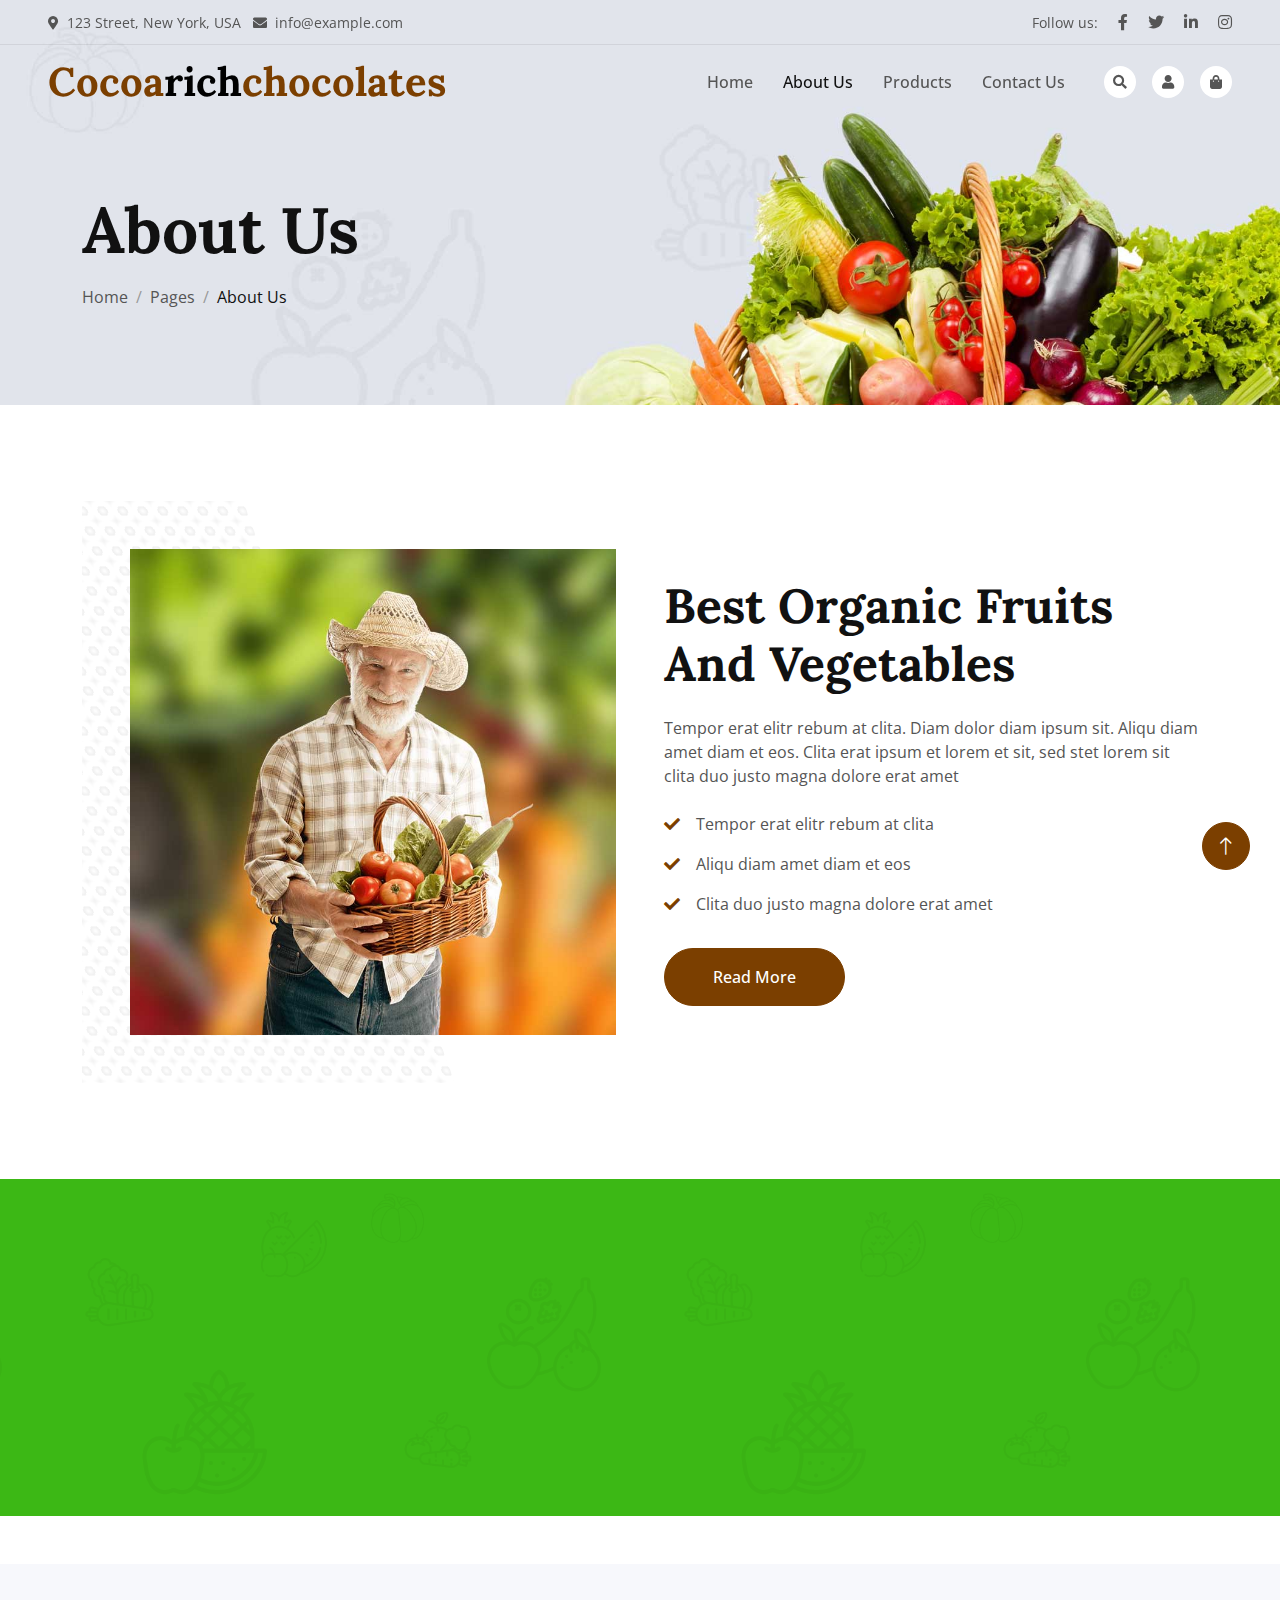
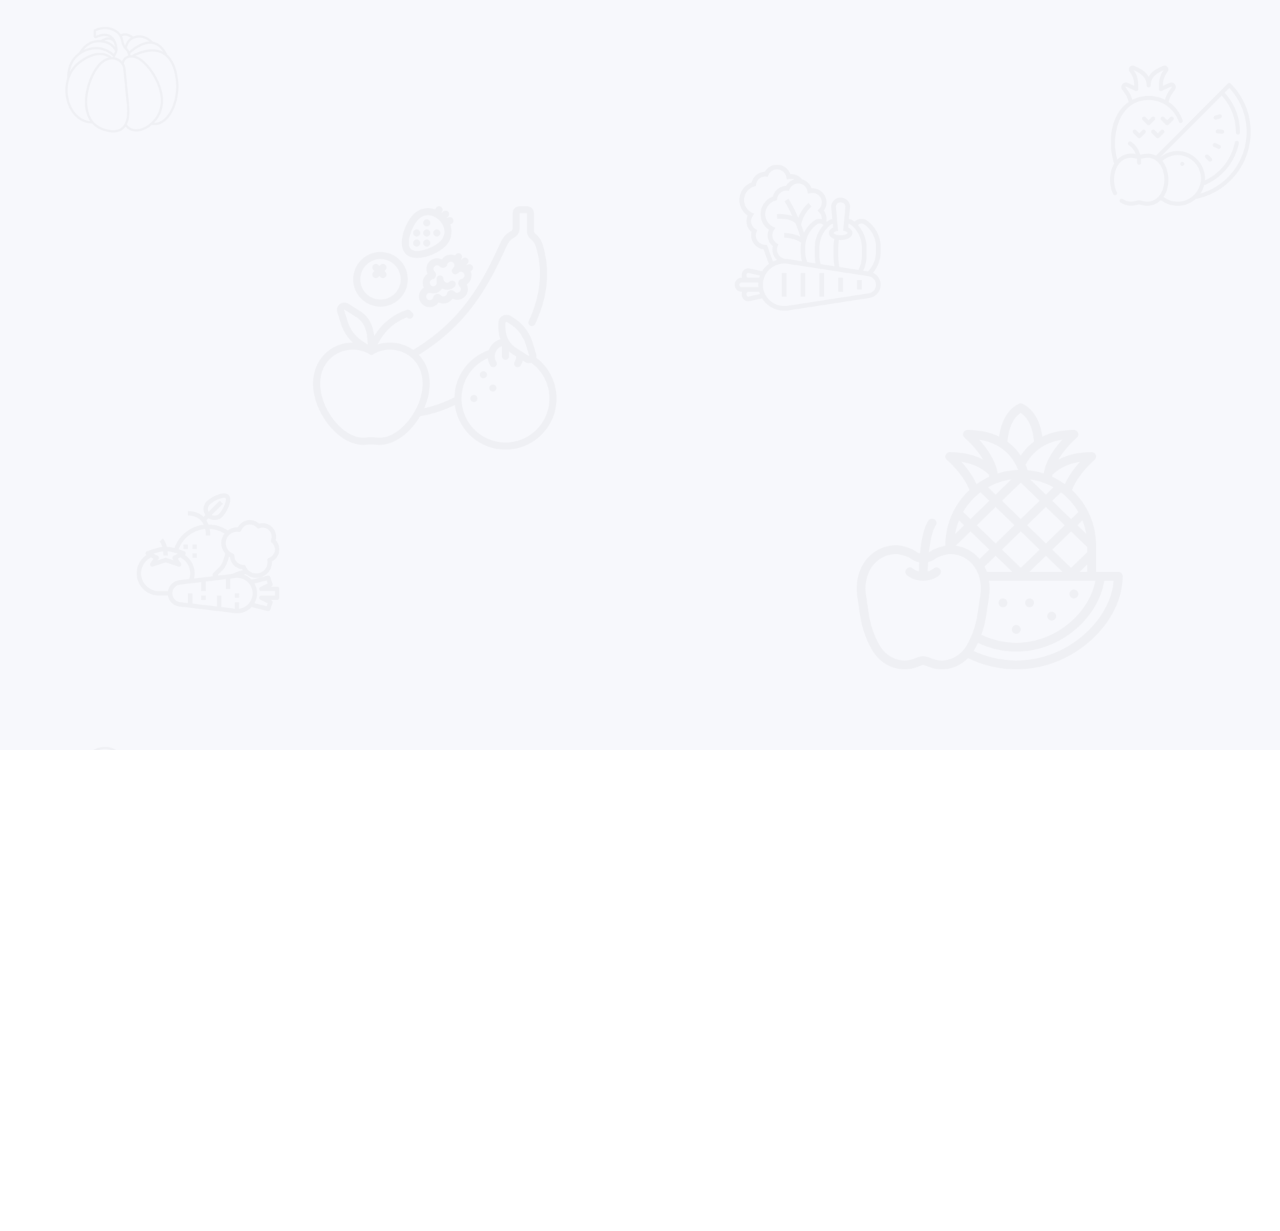
<file: about.html>
<!DOCTYPE html>
<html lang="en">

<head>
    <meta charset="utf-8">
    <title>Foody - Organic Food Website Template</title>
    <meta content="width=device-width, initial-scale=1.0" name="viewport">
    <meta content="" name="keywords">
    <meta content="" name="description">

    <!-- Favicon -->
    <link href="img/favicon.ico" rel="icon">

    <!-- Google Web Fonts -->
    <link rel="preconnect" href="https://fonts.googleapis.com">
    <link rel="preconnect" href="https://fonts.gstatic.com" crossorigin>
    <link href="https://fonts.googleapis.com/css2?family=Open+Sans:wght@400;500&family=Lora:wght@600;700&display=swap" rel="stylesheet"> 

    <!-- Icon Font Stylesheet -->
    <link href="https://cdnjs.cloudflare.com/ajax/libs/font-awesome/5.10.0/css/all.min.css" rel="stylesheet">
    <link href="https://cdn.jsdelivr.net/npm/bootstrap-icons@1.4.1/font/bootstrap-icons.css" rel="stylesheet">

    <!-- Libraries Stylesheet -->
    <link href="lib/animate/animate.min.css" rel="stylesheet">
    <link href="lib/owlcarousel/assets/owl.carousel.min.css" rel="stylesheet">

    <!-- Customized Bootstrap Stylesheet -->
    <link href="css/bootstrap.min.css" rel="stylesheet">

    <!-- Template Stylesheet -->
    <link href="css/style.css" rel="stylesheet">
</head>

<body>
    <!-- Spinner Start -->
    <div id="spinner" class="show bg-white position-fixed translate-middle w-100 vh-100 top-50 start-50 d-flex align-items-center justify-content-center">
        <div class="spinner-border text-primary" role="status"></div>
    </div>
    <!-- Spinner End -->


    <!-- Navbar Start -->
    <div class="container-fluid fixed-top px-0 wow fadeIn" data-wow-delay="0.1s">
        <div class="top-bar row gx-0 align-items-center d-none d-lg-flex">
            <div class="col-lg-6 px-5 text-start">
                <small><i class="fa fa-map-marker-alt me-2"></i>123 Street, New York, USA</small>
                <small class="ms-4"><i class="fa fa-envelope me-2"></i>info@example.com</small>
            </div>
            <div class="col-lg-6 px-5 text-end">
                <small>Follow us:</small>
                <a class="text-body ms-3" href=""><i class="fab fa-facebook-f"></i></a>
                <a class="text-body ms-3" href=""><i class="fab fa-twitter"></i></a>
                <a class="text-body ms-3" href=""><i class="fab fa-linkedin-in"></i></a>
                <a class="text-body ms-3" href=""><i class="fab fa-instagram"></i></a>
            </div>
        </div>

        <nav class="navbar navbar-expand-lg navbar-light py-lg-0 px-lg-5 wow fadeIn" data-wow-delay="0.1s">
            <a href="index.html" class="navbar-brand ms-4 ms-lg-0">
                <h1 class="fw-bold text-primary m-0">Cocoa<span class="text-secondary">rich</span>chocolates</h1>
            </a>
            <button type="button" class="navbar-toggler me-4" data-bs-toggle="collapse" data-bs-target="#navbarCollapse">
                <span class="navbar-toggler-icon"></span>
            </button>
            <div class="collapse navbar-collapse" id="navbarCollapse">
                <div class="navbar-nav ms-auto p-4 p-lg-0">
                    <a href="index.html" class="nav-item nav-link">Home</a>
                    <a href="about.html" class="nav-item nav-link active">About Us</a>
                    <a href="product.html" class="nav-item nav-link">Products</a>
                    <!-- <div class="nav-item dropdown">
                        <a href="#" class="nav-link dropdown-toggle" data-bs-toggle="dropdown">Pages</a>
                        <div class="dropdown-menu m-0">
                            <a href="blog.html" class="dropdown-item">Blog Grid</a>
                            <a href="feature.html" class="dropdown-item">Our Features</a>
                            <a href="testimonial.html" class="dropdown-item">Testimonial</a>
                            <a href="404.html" class="dropdown-item">404 Page</a>
                        </div>
                    </div> -->
                    <a href="contact.html" class="nav-item nav-link">Contact Us</a>
                </div>
                <div class="d-none d-lg-flex ms-2">
                    <a class="btn-sm-square bg-white rounded-circle ms-3" href="">
                        <small class="fa fa-search text-body"></small>
                    </a>
                    <a class="btn-sm-square bg-white rounded-circle ms-3" href="">
                        <small class="fa fa-user text-body"></small>
                    </a>
                    <a class="btn-sm-square bg-white rounded-circle ms-3" href="">
                        <small class="fa fa-shopping-bag text-body"></small>
                    </a>
                </div>
            </div>
        </nav>
    </div>
    <!-- Navbar End -->


    <!-- Page Header Start -->
    <div class="container-fluid page-header mb-5 wow fadeIn" data-wow-delay="0.1s">
        <div class="container">
            <h1 class="display-3 mb-3 animated slideInDown">About Us</h1>
            <nav aria-label="breadcrumb animated slideInDown">
                <ol class="breadcrumb mb-0">
                    <li class="breadcrumb-item"><a class="text-body" href="#">Home</a></li>
                    <li class="breadcrumb-item"><a class="text-body" href="#">Pages</a></li>
                    <li class="breadcrumb-item text-dark active" aria-current="page">About Us</li>
                </ol>
            </nav>
        </div>
    </div>
    <!-- Page Header End -->


    <!-- About Start -->
    <div class="container-xxl py-5">
        <div class="container">
            <div class="row g-5 align-items-center">
                <div class="col-lg-6 wow fadeIn" data-wow-delay="0.1s">
                    <div class="about-img position-relative overflow-hidden p-5 pe-0">
                        <img class="img-fluid w-100" src="img/about.jpg">
                    </div>
                </div>
                <div class="col-lg-6 wow fadeIn" data-wow-delay="0.5s">
                    <h1 class="display-5 mb-4">Best Organic Fruits And Vegetables</h1>
                    <p class="mb-4">Tempor erat elitr rebum at clita. Diam dolor diam ipsum sit. Aliqu diam amet diam et eos. Clita erat ipsum et lorem et sit, sed stet lorem sit clita duo justo magna dolore erat amet</p>
                    <p><i class="fa fa-check text-primary me-3"></i>Tempor erat elitr rebum at clita</p>
                    <p><i class="fa fa-check text-primary me-3"></i>Aliqu diam amet diam et eos</p>
                    <p><i class="fa fa-check text-primary me-3"></i>Clita duo justo magna dolore erat amet</p>
                    <a class="btn btn-primary rounded-pill py-3 px-5 mt-3" href="">Read More</a>
                </div>
            </div>
        </div>
    </div>
    <!-- About End -->


    <!-- Firm Visit Start -->
    <div class="container-fluid bg-primary bg-icon mt-5 py-6">
        <div class="container">
            <div class="row g-5 align-items-center">
                <div class="col-md-7 wow fadeIn" data-wow-delay="0.1s">
                    <h1 class="display-5 text-white mb-3">Visit Our Firm</h1>
                    <p class="text-white mb-0">Tempor erat elitr rebum at clita. Diam dolor diam ipsum sit. Aliqu diam amet diam et eos. Clita erat ipsum et lorem et sit, sed stet lorem sit clita duo justo magna dolore erat amet. Diam dolor diam ipsum sit. Aliqu diam amet diam et eos.</p>
                </div>
                <div class="col-md-5 text-md-end wow fadeIn" data-wow-delay="0.5s">
                    <a class="btn btn-lg btn-secondary rounded-pill py-3 px-5" href="">Visit Now</a>
                </div>
            </div>
        </div>
    </div>
    <!-- Firm Visit End -->


    <!-- Feature Start -->
    <div class="container-fluid bg-light bg-icon my-5 py-6">
        <div class="container">
            <div class="section-header text-center mx-auto mb-5 wow fadeInUp" data-wow-delay="0.1s" style="max-width: 500px;">
                <h1 class="display-5 mb-3">Our Features</h1>
                <p>Chocolate production begins with the harvesting of cocoa pods from the cocoa tree .</p>
            </div>
            <div class="row g-4">
                <div class="col-lg-4 col-md-6 wow fadeInUp" data-wow-delay="0.1s">
                    <div class="bg-white text-center h-100 p-4 p-xl-5">
                        <img class="img-fluid mb-4" src="img/icon-1.png" alt="">
                        <h4 class="mb-3">Natural Process</h4>
                        <p class="mb-4">Throughout the chocolate-making process, natural ingredients and processes are used to transform cocoa beans into delicious chocolate products.</p>
                        <!-- <a class="btn btn-outline-primary border-2 py-2 px-4 rounded-pill" href="">Read More</a> -->
                    </div>
                </div>
                <div class="col-lg-4 col-md-6 wow fadeInUp" data-wow-delay="0.3s">
                    <div class="bg-white text-center h-100 p-4 p-xl-5">
                        <img class="img-fluid mb-4" src="img/icon-2.png" alt="">
                        <h4 class="mb-3">Organic Products</h4>
                        <p class="mb-4">Products provide consumers with a delicious and guilt-free indulgence, offering the assurance of quality, purity, and sustainability.</p>
                        <!-- <a class="btn btn-outline-primary border-2 py-2 px-4 rounded-pill" href="">Read More</a> -->
                    </div>
                </div>
                <div class="col-lg-4 col-md-6 wow fadeInUp" data-wow-delay="0.5s">
                    <div class="bg-white text-center h-100 p-4 p-xl-5">
                        <img class="img-fluid mb-4" src="img/icon-3.png" alt="">
                        <h4 class="mb-3">Biologically Safe</h4>
                        <p class="mb-4">Chocolates that are produced and manufactured using methods and ingredients that are safe for human consumption and minimize potential health risks.</p>
                        <!-- <a class="btn btn-outline-primary border-2 py-2 px-4 rounded-pill" href="">Read More</a> -->
                    </div>
                </div>
            </div>
        </div>
    </div>
    <!-- Feature End -->


    <!-- Footer Start -->
    <div class="container-fluid bg-dark footer pt-5 wow fadeIn" data-wow-delay="0.1s">
        <div class="container py-5">
            <div class="row g-5">
                <div class="col-lg-3 col-md-6">
                    <h3 class="fw-bold text-primary mb-4">Cocoa<span style="color: white;">rich</span>chocolates</h3>
                    <p>Diam dolor diam ipsum sit. Aliqu diam amet diam et eos. Clita erat ipsum et lorem et sit, sed stet lorem sit clita</p>
                    <div class="d-flex pt-2">
                        <a class="btn btn-square btn-outline-light rounded-circle me-1" href=""><i class="fab fa-twitter"></i></a>
                        <a class="btn btn-square btn-outline-light rounded-circle me-1" href=""><i class="fab fa-facebook-f"></i></a>
                        <a class="btn btn-square btn-outline-light rounded-circle me-1" href=""><i class="fab fa-youtube"></i></a>
                        <a class="btn btn-square btn-outline-light rounded-circle me-0" href=""><i class="fab fa-linkedin-in"></i></a>
                    </div>
                </div>
                <div class="col-lg-3 col-md-6">
                    <h4 class="text-light mb-4">Address</h4>
                    <p><i class="fa fa-map-marker-alt me-3"></i>123 Street, New York, USA</p>
                    <p><i class="fa fa-phone-alt me-3"></i>+012 345 67890</p>
                    <p><i class="fa fa-envelope me-3"></i>info@example.com</p>
                </div>
                <div class="col-lg-3 col-md-6">
                    <h4 class="text-light mb-4">Quick Links</h4>
                    <a class="btn btn-link" href="">About Us</a>
                    <a class="btn btn-link" href="">Contact Us</a>
                    <a class="btn btn-link" href="">Our Services</a>
                    <a class="btn btn-link" href="">Terms & Condition</a>
                    <a class="btn btn-link" href="">Support</a>
                </div>
                <div class="col-lg-3 col-md-6">
                    <h4 class="text-light mb-4">Newsletter</h4>
                    <p>Dolor amet sit justo amet elitr clita ipsum elitr est.</p>
                    <div class="position-relative mx-auto" style="max-width: 400px;">
                        <input class="form-control bg-transparent w-100 py-3 ps-4 pe-5" type="text" placeholder="Your email">
                        <button type="button" class="btn btn-primary py-2 position-absolute top-0 end-0 mt-2 me-2">SignUp</button>
                    </div>
                </div>
            </div>
        </div>
        <div class="container-fluid copyright">
            <div class="container">
                <div class="row">
                    <div class="col-md-6 text-center text-md-start mb-3 mb-md-0">
                        &copy; <a href="#">Your Site Name</a>, All Right Reserved.
                    </div>
                    <div class="col-md-6 text-center text-md-end">
                        <!--/*** This template is free as long as you keep the footer author’s credit link/attribution link/backlink. If you'd like to use the template without the footer author’s credit link/attribution link/backlink, you can purchase the Credit Removal License from "https://htmlcodex.com/credit-removal". Thank you for your support. ***/-->
                        Designed By <a href="https://htmlcodex.com">HTML Codex</a>
                    </div>
                </div>
            </div>
        </div>
    </div>
    <!-- Footer End -->


    <!-- Back to Top -->
    <a href="#" class="btn btn-lg btn-primary btn-lg-square rounded-circle back-to-top"><i class="bi bi-arrow-up"></i></a>


    <!-- JavaScript Libraries -->
    <script src="https://code.jquery.com/jquery-3.4.1.min.js"></script>
    <script src="https://cdn.jsdelivr.net/npm/bootstrap@5.0.0/dist/js/bootstrap.bundle.min.js"></script>
    <script src="lib/wow/wow.min.js"></script>
    <script src="lib/easing/easing.min.js"></script>
    <script src="lib/waypoints/waypoints.min.js"></script>
    <script src="lib/owlcarousel/owl.carousel.min.js"></script>

    <!-- Template Javascript -->
    <script src="js/main.js"></script>
</body>

</html>
</file>
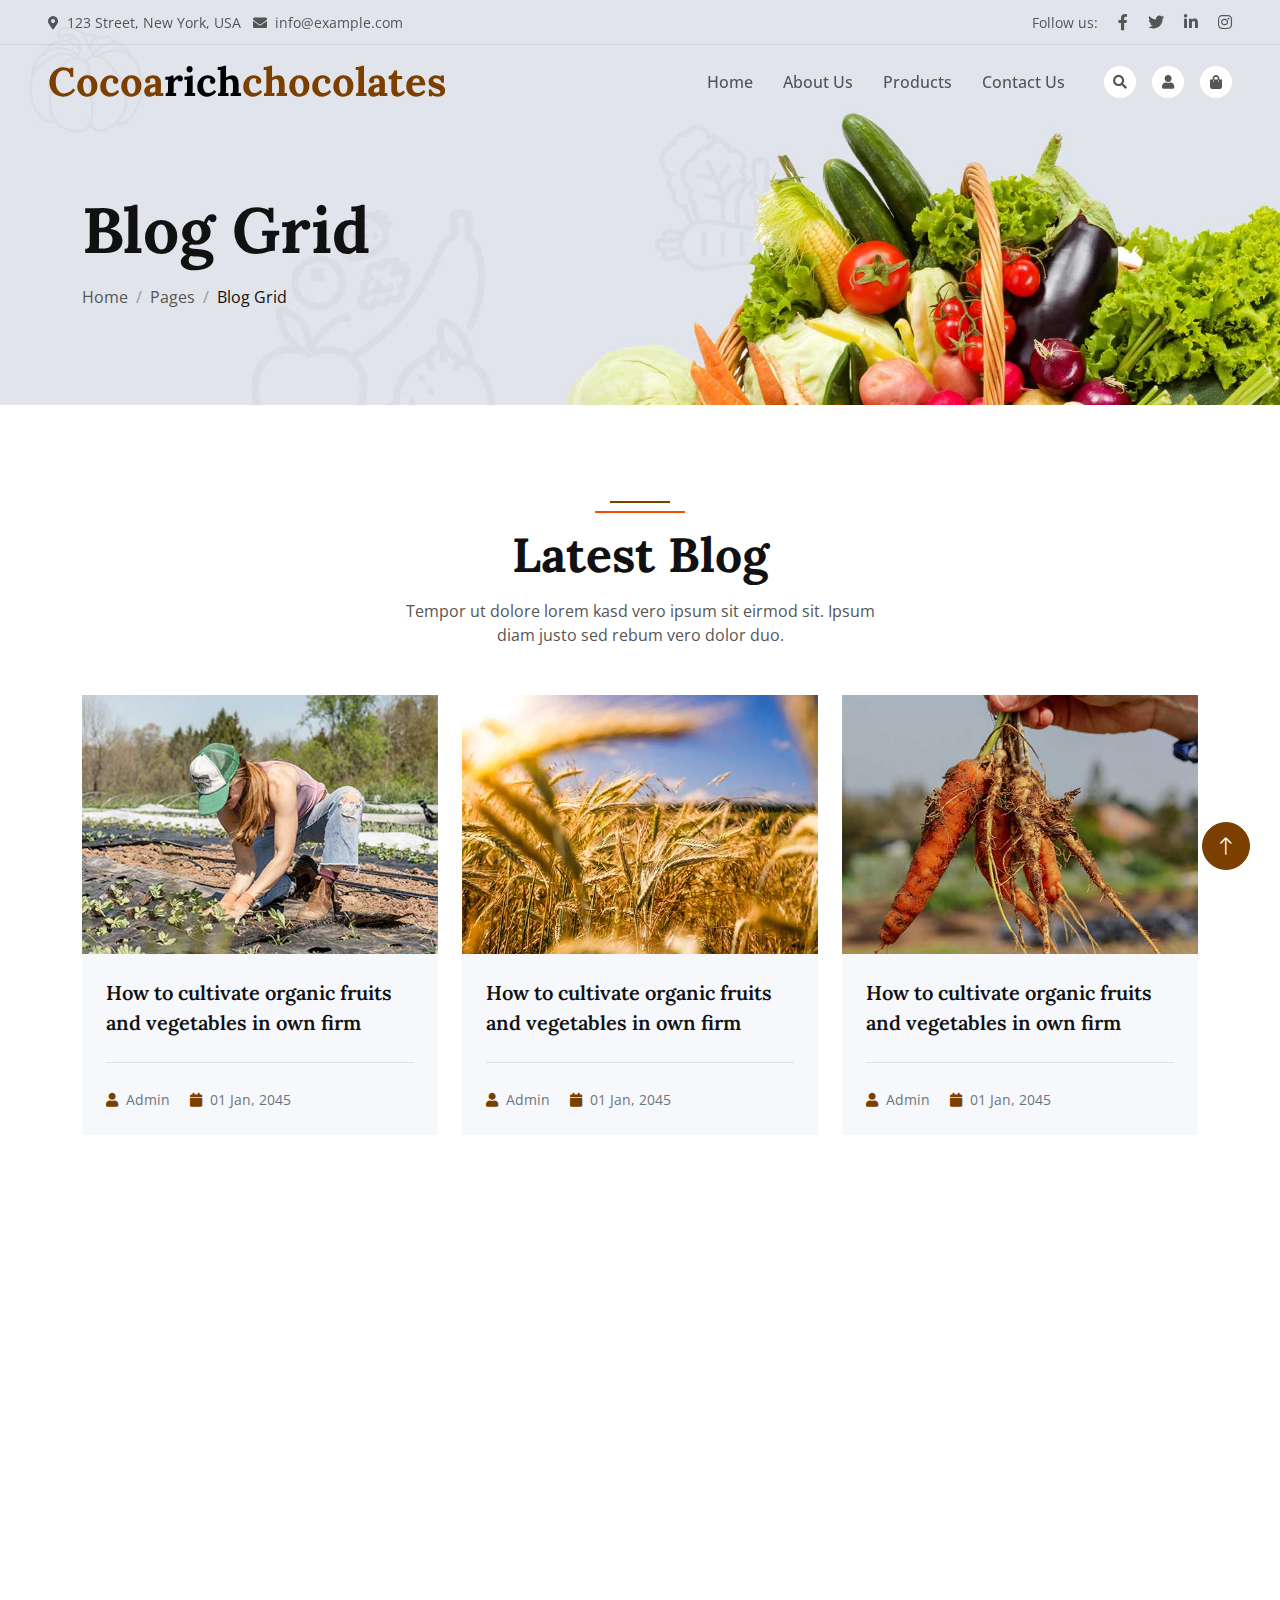
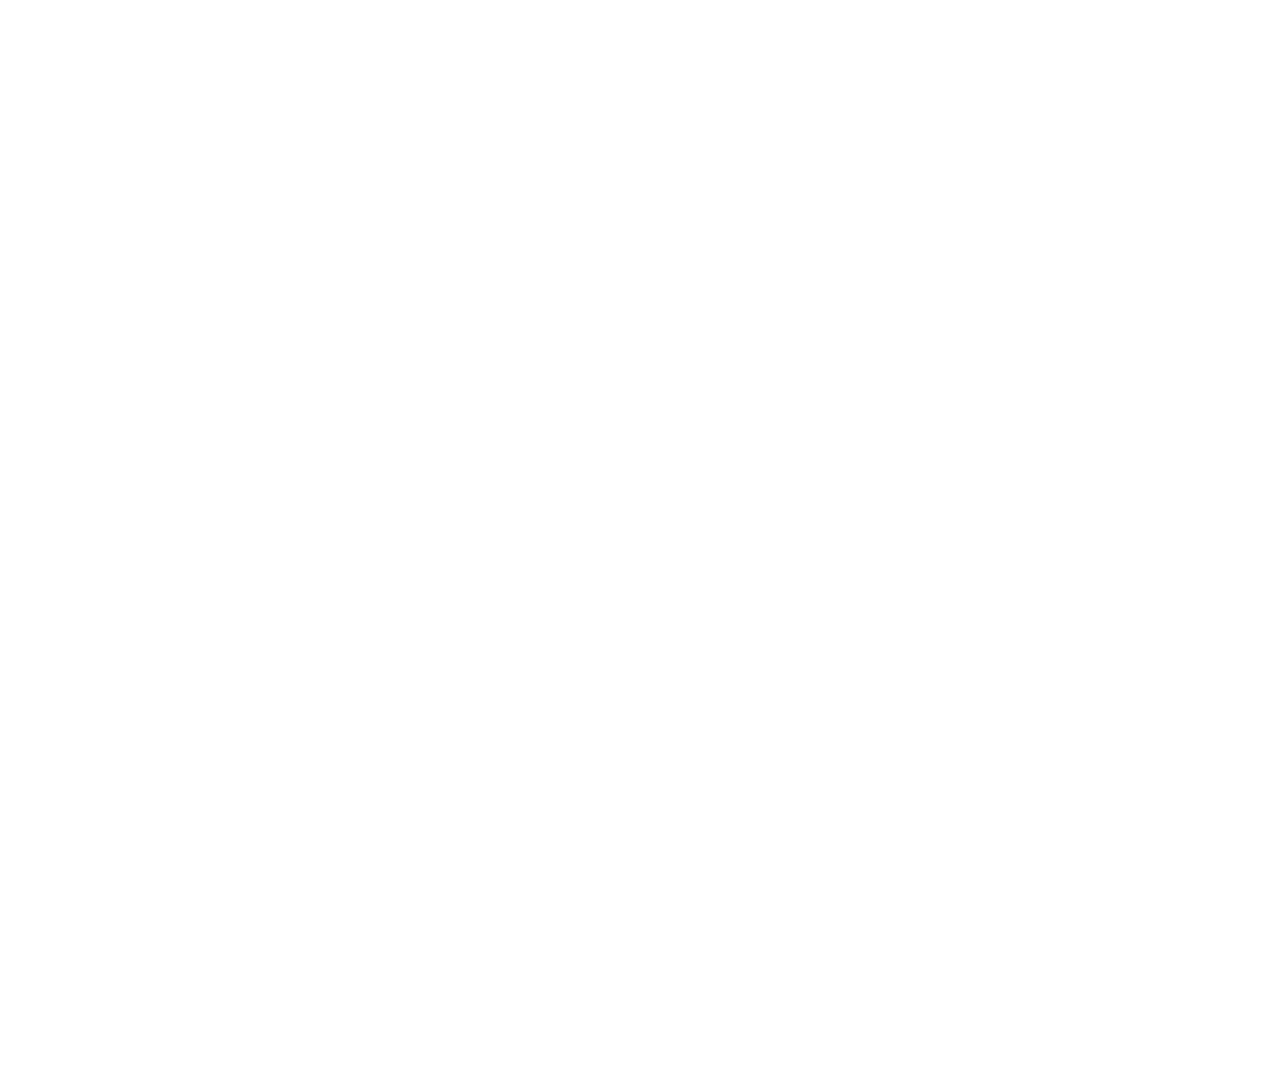
<file: blog.html>
<!DOCTYPE html>
<html lang="en">

<head>
    <meta charset="utf-8">
    <title>Foody - Organic Food Website Template</title>
    <meta content="width=device-width, initial-scale=1.0" name="viewport">
    <meta content="" name="keywords">
    <meta content="" name="description">

    <!-- Favicon -->
    <link href="img/favicon.ico" rel="icon">

    <!-- Google Web Fonts -->
    <link rel="preconnect" href="https://fonts.googleapis.com">
    <link rel="preconnect" href="https://fonts.gstatic.com" crossorigin>
    <link href="https://fonts.googleapis.com/css2?family=Open+Sans:wght@400;500&family=Lora:wght@600;700&display=swap" rel="stylesheet"> 

    <!-- Icon Font Stylesheet -->
    <link href="https://cdnjs.cloudflare.com/ajax/libs/font-awesome/5.10.0/css/all.min.css" rel="stylesheet">
    <link href="https://cdn.jsdelivr.net/npm/bootstrap-icons@1.4.1/font/bootstrap-icons.css" rel="stylesheet">

    <!-- Libraries Stylesheet -->
    <link href="lib/animate/animate.min.css" rel="stylesheet">
    <link href="lib/owlcarousel/assets/owl.carousel.min.css" rel="stylesheet">

    <!-- Customized Bootstrap Stylesheet -->
    <link href="css/bootstrap.min.css" rel="stylesheet">

    <!-- Template Stylesheet -->
    <link href="css/style.css" rel="stylesheet">
</head>

<body>
    <!-- Spinner Start -->
    <div id="spinner" class="show bg-white position-fixed translate-middle w-100 vh-100 top-50 start-50 d-flex align-items-center justify-content-center">
        <div class="spinner-border text-primary" role="status"></div>
    </div>
    <!-- Spinner End -->


    <!-- Navbar Start -->
    <div class="container-fluid fixed-top px-0 wow fadeIn" data-wow-delay="0.1s">
        <div class="top-bar row gx-0 align-items-center d-none d-lg-flex">
            <div class="col-lg-6 px-5 text-start">
                <small><i class="fa fa-map-marker-alt me-2"></i>123 Street, New York, USA</small>
                <small class="ms-4"><i class="fa fa-envelope me-2"></i>info@example.com</small>
            </div>
            <div class="col-lg-6 px-5 text-end">
                <small>Follow us:</small>
                <a class="text-body ms-3" href=""><i class="fab fa-facebook-f"></i></a>
                <a class="text-body ms-3" href=""><i class="fab fa-twitter"></i></a>
                <a class="text-body ms-3" href=""><i class="fab fa-linkedin-in"></i></a>
                <a class="text-body ms-3" href=""><i class="fab fa-instagram"></i></a>
            </div>
        </div>

        <nav class="navbar navbar-expand-lg navbar-light py-lg-0 px-lg-5 wow fadeIn" data-wow-delay="0.1s">
            <a href="index.html" class="navbar-brand ms-4 ms-lg-0">
                <h1 class="fw-bold text-primary m-0">Cocoa<span class="text-secondary">rich</span>chocolates</h1>
            </a>
            <button type="button" class="navbar-toggler me-4" data-bs-toggle="collapse" data-bs-target="#navbarCollapse">
                <span class="navbar-toggler-icon"></span>
            </button>
            <div class="collapse navbar-collapse" id="navbarCollapse">
                <div class="navbar-nav ms-auto p-4 p-lg-0">
                    <a href="index.html" class="nav-item nav-link">Home</a>
                    <a href="about.html" class="nav-item nav-link">About Us</a>
                    <a href="product.html" class="nav-item nav-link">Products</a>
                    <!-- <div class="nav-item dropdown">
                        <a href="#" class="nav-link dropdown-toggle active" data-bs-toggle="dropdown">Pages</a>
                        <div class="dropdown-menu m-0">
                            <a href="blog.html" class="dropdown-item active">Blog Grid</a>
                            <a href="feature.html" class="dropdown-item">Our Features</a>
                            <a href="testimonial.html" class="dropdown-item">Testimonial</a>
                            <a href="404.html" class="dropdown-item">404 Page</a>
                        </div>
                    </div> -->
                    <a href="contact.html" class="nav-item nav-link">Contact Us</a>
                </div>
                <div class="d-none d-lg-flex ms-2">
                    <a class="btn-sm-square bg-white rounded-circle ms-3" href="">
                        <small class="fa fa-search text-body"></small>
                    </a>
                    <a class="btn-sm-square bg-white rounded-circle ms-3" href="">
                        <small class="fa fa-user text-body"></small>
                    </a>
                    <a class="btn-sm-square bg-white rounded-circle ms-3" href="">
                        <small class="fa fa-shopping-bag text-body"></small>
                    </a>
                </div>
            </div>
        </nav>
    </div>
    <!-- Navbar End -->


    <!-- Page Header Start -->
    <div class="container-fluid page-header wow fadeIn" data-wow-delay="0.1s">
        <div class="container">
            <h1 class="display-3 mb-3 animated slideInDown">Blog Grid</h1>
            <nav aria-label="breadcrumb animated slideInDown">
                <ol class="breadcrumb mb-0">
                    <li class="breadcrumb-item"><a class="text-body" href="#">Home</a></li>
                    <li class="breadcrumb-item"><a class="text-body" href="#">Pages</a></li>
                    <li class="breadcrumb-item text-dark active" aria-current="page">Blog Grid</li>
                </ol>
            </nav>
        </div>
    </div>
    <!-- Page Header End -->


    <!-- Blog Start -->
    <div class="container-xxl py-6">
        <div class="container">
            <div class="section-header text-center mx-auto mb-5 wow fadeInUp" data-wow-delay="0.1s" style="max-width: 500px;">
                <h1 class="display-5 mb-3">Latest Blog</h1>
                <p>Tempor ut dolore lorem kasd vero ipsum sit eirmod sit. Ipsum diam justo sed rebum vero dolor duo.</p>
            </div>
            <div class="row g-4">
                <div class="col-lg-4 col-md-6 wow fadeInUp" data-wow-delay="0.1s">
                    <img class="img-fluid" src="img/blog-1.jpg" alt="">
                    <div class="bg-light p-4">
                        <a class="d-block h5 lh-base mb-4" href="">How to cultivate organic fruits and vegetables in own firm</a>
                        <div class="text-muted border-top pt-4">
                            <small class="me-3"><i class="fa fa-user text-primary me-2"></i>Admin</small>
                            <small class="me-3"><i class="fa fa-calendar text-primary me-2"></i>01 Jan, 2045</small>
                        </div>
                    </div>
                </div>
                <div class="col-lg-4 col-md-6 wow fadeInUp" data-wow-delay="0.3s">
                    <img class="img-fluid" src="img/blog-2.jpg" alt="">
                    <div class="bg-light p-4">
                        <a class="d-block h5 lh-base mb-4" href="">How to cultivate organic fruits and vegetables in own firm</a>
                        <div class="text-muted border-top pt-4">
                            <small class="me-3"><i class="fa fa-user text-primary me-2"></i>Admin</small>
                            <small class="me-3"><i class="fa fa-calendar text-primary me-2"></i>01 Jan, 2045</small>
                        </div>
                    </div>
                </div>
                <div class="col-lg-4 col-md-6 wow fadeInUp" data-wow-delay="0.5s">
                    <img class="img-fluid" src="img/blog-3.jpg" alt="">
                    <div class="bg-light p-4">
                        <a class="d-block h5 lh-base mb-4" href="">How to cultivate organic fruits and vegetables in own firm</a>
                        <div class="text-muted border-top pt-4">
                            <small class="me-3"><i class="fa fa-user text-primary me-2"></i>Admin</small>
                            <small class="me-3"><i class="fa fa-calendar text-primary me-2"></i>01 Jan, 2045</small>
                        </div>
                    </div>
                </div>
                <div class="col-lg-4 col-md-6 wow fadeInUp" data-wow-delay="0.1s">
                    <img class="img-fluid" src="img/blog-2.jpg" alt="">
                    <div class="bg-light p-4">
                        <a class="d-block h5 lh-base mb-4" href="">How to cultivate organic fruits and vegetables in own firm</a>
                        <div class="text-muted border-top pt-4">
                            <small class="me-3"><i class="fa fa-user text-primary me-2"></i>Admin</small>
                            <small class="me-3"><i class="fa fa-calendar text-primary me-2"></i>01 Jan, 2045</small>
                        </div>
                    </div>
                </div>
                <div class="col-lg-4 col-md-6 wow fadeInUp" data-wow-delay="0.3s">
                    <img class="img-fluid" src="img/blog-3.jpg" alt="">
                    <div class="bg-light p-4">
                        <a class="d-block h5 lh-base mb-4" href="">How to cultivate organic fruits and vegetables in own firm</a>
                        <div class="text-muted border-top pt-4">
                            <small class="me-3"><i class="fa fa-user text-primary me-2"></i>Admin</small>
                            <small class="me-3"><i class="fa fa-calendar text-primary me-2"></i>01 Jan, 2045</small>
                        </div>
                    </div>
                </div>
                <div class="col-lg-4 col-md-6 wow fadeInUp" data-wow-delay="0.5s">
                    <img class="img-fluid" src="img/blog-1.jpg" alt="">
                    <div class="bg-light p-4">
                        <a class="d-block h5 lh-base mb-4" href="">How to cultivate organic fruits and vegetables in own firm</a>
                        <div class="text-muted border-top pt-4">
                            <small class="me-3"><i class="fa fa-user text-primary me-2"></i>Admin</small>
                            <small class="me-3"><i class="fa fa-calendar text-primary me-2"></i>01 Jan, 2045</small>
                        </div>
                    </div>
                </div>
                <div class="col-lg-4 col-md-6 wow fadeInUp" data-wow-delay="0.1s">
                    <img class="img-fluid" src="img/blog-3.jpg" alt="">
                    <div class="bg-light p-4">
                        <a class="d-block h5 lh-base mb-4" href="">How to cultivate organic fruits and vegetables in own firm</a>
                        <div class="text-muted border-top pt-4">
                            <small class="me-3"><i class="fa fa-user text-primary me-2"></i>Admin</small>
                            <small class="me-3"><i class="fa fa-calendar text-primary me-2"></i>01 Jan, 2045</small>
                        </div>
                    </div>
                </div>
                <div class="col-lg-4 col-md-6 wow fadeInUp" data-wow-delay="0.3s">
                    <img class="img-fluid" src="img/blog-1.jpg" alt="">
                    <div class="bg-light p-4">
                        <a class="d-block h5 lh-base mb-4" href="">How to cultivate organic fruits and vegetables in own firm</a>
                        <div class="text-muted border-top pt-4">
                            <small class="me-3"><i class="fa fa-user text-primary me-2"></i>Admin</small>
                            <small class="me-3"><i class="fa fa-calendar text-primary me-2"></i>01 Jan, 2045</small>
                        </div>
                    </div>
                </div>
                <div class="col-lg-4 col-md-6 wow fadeInUp" data-wow-delay="0.5s">
                    <img class="img-fluid" src="img/blog-2.jpg" alt="">
                    <div class="bg-light p-4">
                        <a class="d-block h5 lh-base mb-4" href="">How to cultivate organic fruits and vegetables in own firm</a>
                        <div class="text-muted border-top pt-4">
                            <small class="me-3"><i class="fa fa-user text-primary me-2"></i>Admin</small>
                            <small class="me-3"><i class="fa fa-calendar text-primary me-2"></i>01 Jan, 2045</small>
                        </div>
                    </div>
                </div>
                <div class="col-12 text-center wow fadeInUp" data-wow-delay="0.1s">
                    <a class="btn btn-primary rounded-pill py-3 px-5" href="">Load More</a>
                </div>
            </div>
        </div>
    </div>
    <!-- Blog End -->


    <!-- Footer Start -->
    <div class="container-fluid bg-dark footer pt-5 wow fadeIn" data-wow-delay="0.1s">
        <div class="container py-5">
            <div class="row g-5">
                <div class="col-lg-3 col-md-6">
                    <h3 class="fw-bold text-primary mb-4">Cocoa<span style="color: white;">rich</span>chocolates</h3>
                    <p>Diam dolor diam ipsum sit. Aliqu diam amet diam et eos. Clita erat ipsum et lorem et sit, sed stet lorem sit clita</p>
                    <div class="d-flex pt-2">
                        <a class="btn btn-square btn-outline-light rounded-circle me-1" href=""><i class="fab fa-twitter"></i></a>
                        <a class="btn btn-square btn-outline-light rounded-circle me-1" href=""><i class="fab fa-facebook-f"></i></a>
                        <a class="btn btn-square btn-outline-light rounded-circle me-1" href=""><i class="fab fa-youtube"></i></a>
                        <a class="btn btn-square btn-outline-light rounded-circle me-0" href=""><i class="fab fa-linkedin-in"></i></a>
                    </div>
                </div>
                <div class="col-lg-3 col-md-6">
                    <h4 class="text-light mb-4">Address</h4>
                    <p><i class="fa fa-map-marker-alt me-3"></i>123 Street, New York, USA</p>
                    <p><i class="fa fa-phone-alt me-3"></i>+012 345 67890</p>
                    <p><i class="fa fa-envelope me-3"></i>info@example.com</p>
                </div>
                <div class="col-lg-3 col-md-6">
                    <h4 class="text-light mb-4">Quick Links</h4>
                    <a class="btn btn-link" href="">About Us</a>
                    <a class="btn btn-link" href="">Contact Us</a>
                    <a class="btn btn-link" href="">Our Services</a>
                    <a class="btn btn-link" href="">Terms & Condition</a>
                    <a class="btn btn-link" href="">Support</a>
                </div>
                <div class="col-lg-3 col-md-6">
                    <h4 class="text-light mb-4">Newsletter</h4>
                    <p>Dolor amet sit justo amet elitr clita ipsum elitr est.</p>
                    <div class="position-relative mx-auto" style="max-width: 400px;">
                        <input class="form-control bg-transparent w-100 py-3 ps-4 pe-5" type="text" placeholder="Your email">
                        <button type="button" class="btn btn-primary py-2 position-absolute top-0 end-0 mt-2 me-2">SignUp</button>
                    </div>
                </div>
            </div>
        </div>
        <div class="container-fluid copyright">
            <div class="container">
                <div class="row">
                    <div class="col-md-6 text-center text-md-start mb-3 mb-md-0">
                        &copy; <a href="#">Your Site Name</a>, All Right Reserved.
                    </div>
                    <div class="col-md-6 text-center text-md-end">
                        <!--/*** This template is free as long as you keep the footer author’s credit link/attribution link/backlink. If you'd like to use the template without the footer author’s credit link/attribution link/backlink, you can purchase the Credit Removal License from "https://htmlcodex.com/credit-removal". Thank you for your support. ***/-->
                        Designed By <a href="https://htmlcodex.com">HTML Codex</a>
                    </div>
                </div>
            </div>
        </div>
    </div>
    <!-- Footer End -->


    <!-- Back to Top -->
    <a href="#" class="btn btn-lg btn-primary btn-lg-square rounded-circle back-to-top"><i class="bi bi-arrow-up"></i></a>


    <!-- JavaScript Libraries -->
    <script src="https://code.jquery.com/jquery-3.4.1.min.js"></script>
    <script src="https://cdn.jsdelivr.net/npm/bootstrap@5.0.0/dist/js/bootstrap.bundle.min.js"></script>
    <script src="lib/wow/wow.min.js"></script>
    <script src="lib/easing/easing.min.js"></script>
    <script src="lib/waypoints/waypoints.min.js"></script>
    <script src="lib/owlcarousel/owl.carousel.min.js"></script>

    <!-- Template Javascript -->
    <script src="js/main.js"></script>
</body>

</html>
</file>
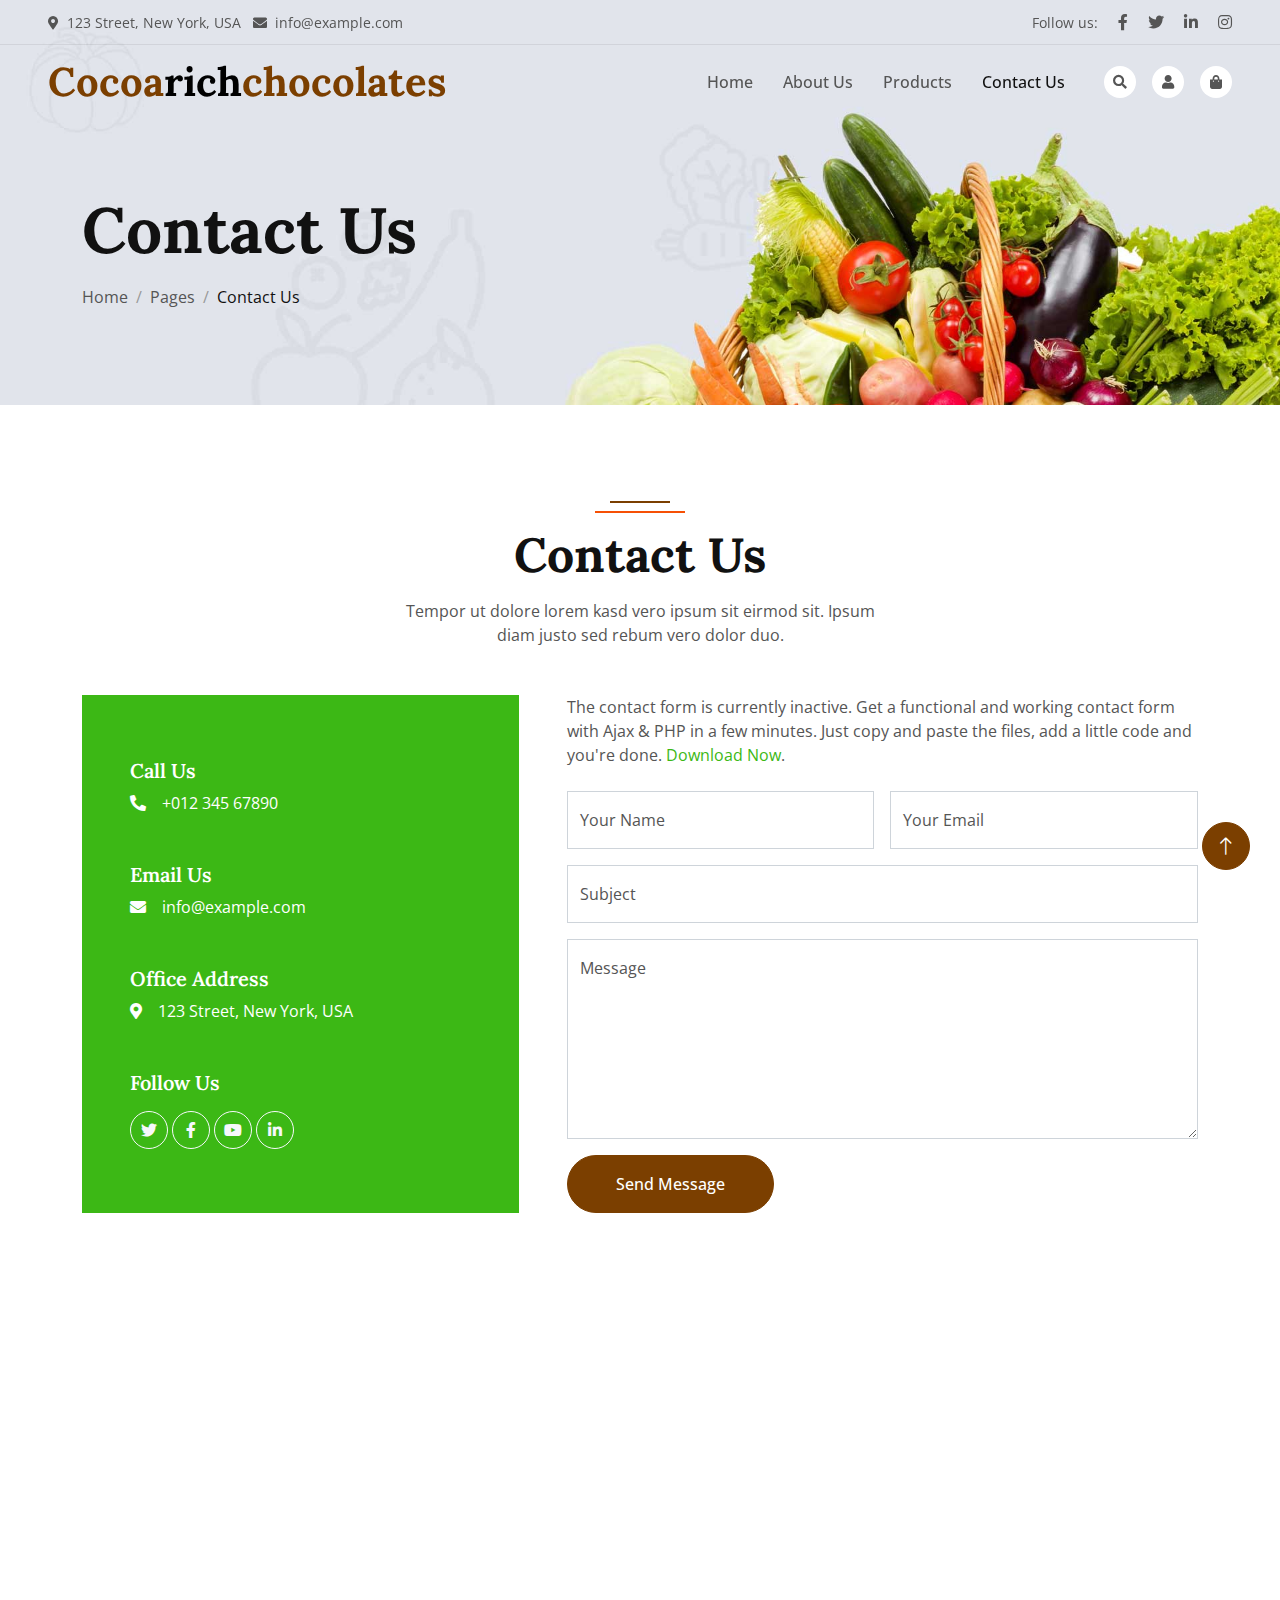
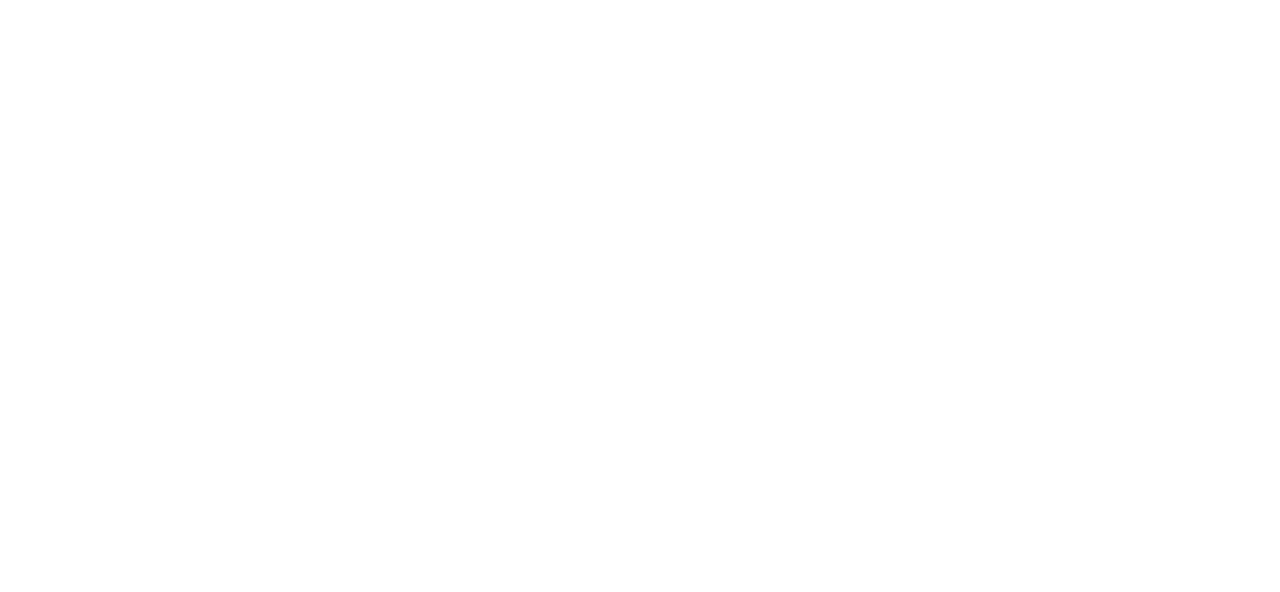
<file: contact.html>
<!DOCTYPE html>
<html lang="en">

<head>
    <meta charset="utf-8">
    <title>Foody - Organic Food Website Template</title>
    <meta content="width=device-width, initial-scale=1.0" name="viewport">
    <meta content="" name="keywords">
    <meta content="" name="description">

    <!-- Favicon -->
    <link href="img/favicon.ico" rel="icon">

    <!-- Google Web Fonts -->
    <link rel="preconnect" href="https://fonts.googleapis.com">
    <link rel="preconnect" href="https://fonts.gstatic.com" crossorigin>
    <link href="https://fonts.googleapis.com/css2?family=Open+Sans:wght@400;500&family=Lora:wght@600;700&display=swap" rel="stylesheet"> 

    <!-- Icon Font Stylesheet -->
    <link href="https://cdnjs.cloudflare.com/ajax/libs/font-awesome/5.10.0/css/all.min.css" rel="stylesheet">
    <link href="https://cdn.jsdelivr.net/npm/bootstrap-icons@1.4.1/font/bootstrap-icons.css" rel="stylesheet">

    <!-- Libraries Stylesheet -->
    <link href="lib/animate/animate.min.css" rel="stylesheet">
    <link href="lib/owlcarousel/assets/owl.carousel.min.css" rel="stylesheet">

    <!-- Customized Bootstrap Stylesheet -->
    <link href="css/bootstrap.min.css" rel="stylesheet">

    <!-- Template Stylesheet -->
    <link href="css/style.css" rel="stylesheet">
</head>

<body>
    <!-- Spinner Start -->
    <div id="spinner" class="show bg-white position-fixed translate-middle w-100 vh-100 top-50 start-50 d-flex align-items-center justify-content-center">
        <div class="spinner-border text-primary" role="status"></div>
    </div>
    <!-- Spinner End -->


    <!-- Navbar Start -->
    <div class="container-fluid fixed-top px-0 wow fadeIn" data-wow-delay="0.1s">
        <div class="top-bar row gx-0 align-items-center d-none d-lg-flex">
            <div class="col-lg-6 px-5 text-start">
                <small><i class="fa fa-map-marker-alt me-2"></i>123 Street, New York, USA</small>
                <small class="ms-4"><i class="fa fa-envelope me-2"></i>info@example.com</small>
            </div>
            <div class="col-lg-6 px-5 text-end">
                <small>Follow us:</small>
                <a class="text-body ms-3" href=""><i class="fab fa-facebook-f"></i></a>
                <a class="text-body ms-3" href=""><i class="fab fa-twitter"></i></a>
                <a class="text-body ms-3" href=""><i class="fab fa-linkedin-in"></i></a>
                <a class="text-body ms-3" href=""><i class="fab fa-instagram"></i></a>
            </div>
        </div>

        <nav class="navbar navbar-expand-lg navbar-light py-lg-0 px-lg-5 wow fadeIn" data-wow-delay="0.1s">
            <a href="index.html" class="navbar-brand ms-4 ms-lg-0">
                <h1 class="fw-bold text-primary m-0">Cocoa<span class="text-secondary">rich</span>chocolates</h1>
            </a>
            <button type="button" class="navbar-toggler me-4" data-bs-toggle="collapse" data-bs-target="#navbarCollapse">
                <span class="navbar-toggler-icon"></span>
            </button>
            <div class="collapse navbar-collapse" id="navbarCollapse">
                <div class="navbar-nav ms-auto p-4 p-lg-0">
                    <a href="index.html" class="nav-item nav-link">Home</a>
                    <a href="about.html" class="nav-item nav-link">About Us</a>
                    <a href="product.html" class="nav-item nav-link">Products</a>
                    <!-- <div class="nav-item dropdown">
                        <a href="#" class="nav-link dropdown-toggle" data-bs-toggle="dropdown">Pages</a>
                        <div class="dropdown-menu m-0">
                            <a href="blog.html" class="dropdown-item">Blog Grid</a>
                            <a href="feature.html" class="dropdown-item">Our Features</a>
                            <a href="testimonial.html" class="dropdown-item">Testimonial</a>
                            <a href="404.html" class="dropdown-item">404 Page</a>
                        </div>
                    </div> -->
                    <a href="contact.html" class="nav-item nav-link active">Contact Us</a>
                </div>
                <div class="d-none d-lg-flex ms-2">
                    <a class="btn-sm-square bg-white rounded-circle ms-3" href="">
                        <small class="fa fa-search text-body"></small>
                    </a>
                    <a class="btn-sm-square bg-white rounded-circle ms-3" href="">
                        <small class="fa fa-user text-body"></small>
                    </a>
                    <a class="btn-sm-square bg-white rounded-circle ms-3" href="">
                        <small class="fa fa-shopping-bag text-body"></small>
                    </a>
                </div>
            </div>
        </nav>
    </div>
    <!-- Navbar End -->


    <!-- Page Header Start -->
    <div class="container-fluid page-header wow fadeIn" data-wow-delay="0.1s">
        <div class="container">
            <h1 class="display-3 mb-3 animated slideInDown">Contact Us</h1>
            <nav aria-label="breadcrumb animated slideInDown">
                <ol class="breadcrumb mb-0">
                    <li class="breadcrumb-item"><a class="text-body" href="#">Home</a></li>
                    <li class="breadcrumb-item"><a class="text-body" href="#">Pages</a></li>
                    <li class="breadcrumb-item text-dark active" aria-current="page">Contact Us</li>
                </ol>
            </nav>
        </div>
    </div>
    <!-- Page Header End -->

    <!-- Contact Start -->
    <div class="container-xxl py-6">
        <div class="container">
            <div class="section-header text-center mx-auto mb-5 wow fadeInUp" data-wow-delay="0.1s" style="max-width: 500px;">
                <h1 class="display-5 mb-3">Contact Us</h1>
                <p>Tempor ut dolore lorem kasd vero ipsum sit eirmod sit. Ipsum diam justo sed rebum vero dolor duo.</p>
            </div>
            <div class="row g-5 justify-content-center">
                <div class="col-lg-5 col-md-12 wow fadeInUp" data-wow-delay="0.1s">
                    <div class="bg-primary text-white d-flex flex-column justify-content-center h-100 p-5">
                        <h5 class="text-white">Call Us</h5>
                        <p class="mb-5"><i class="fa fa-phone-alt me-3"></i>+012 345 67890</p>
                        <h5 class="text-white">Email Us</h5>
                        <p class="mb-5"><i class="fa fa-envelope me-3"></i>info@example.com</p>
                        <h5 class="text-white">Office Address</h5>
                        <p class="mb-5"><i class="fa fa-map-marker-alt me-3"></i>123 Street, New York, USA</p>
                        <h5 class="text-white">Follow Us</h5>
                        <div class="d-flex pt-2">
                            <a class="btn btn-square btn-outline-light rounded-circle me-1" href=""><i class="fab fa-twitter"></i></a>
                            <a class="btn btn-square btn-outline-light rounded-circle me-1" href=""><i class="fab fa-facebook-f"></i></a>
                            <a class="btn btn-square btn-outline-light rounded-circle me-1" href=""><i class="fab fa-youtube"></i></a>
                            <a class="btn btn-square btn-outline-light rounded-circle me-0" href=""><i class="fab fa-linkedin-in"></i></a>
                        </div>
                    </div>
                </div>
                <div class="col-lg-7 col-md-12 wow fadeInUp" data-wow-delay="0.5s">
                    <p class="mb-4">The contact form is currently inactive. Get a functional and working contact form with Ajax & PHP in a few minutes. Just copy and paste the files, add a little code and you're done. <a href="https://htmlcodex.com/contact-form">Download Now</a>.</p>
                    <form>
                        <div class="row g-3">
                            <div class="col-md-6">
                                <div class="form-floating">
                                    <input type="text" class="form-control" id="name" placeholder="Your Name">
                                    <label for="name">Your Name</label>
                                </div>
                            </div>
                            <div class="col-md-6">
                                <div class="form-floating">
                                    <input type="email" class="form-control" id="email" placeholder="Your Email">
                                    <label for="email">Your Email</label>
                                </div>
                            </div>
                            <div class="col-12">
                                <div class="form-floating">
                                    <input type="text" class="form-control" id="subject" placeholder="Subject">
                                    <label for="subject">Subject</label>
                                </div>
                            </div>
                            <div class="col-12">
                                <div class="form-floating">
                                    <textarea class="form-control" placeholder="Leave a message here" id="message" style="height: 200px"></textarea>
                                    <label for="message">Message</label>
                                </div>
                            </div>
                            <div class="col-12">
                                <button class="btn btn-primary rounded-pill py-3 px-5" type="submit">Send Message</button>
                            </div>
                        </div>
                    </form>
                </div>
            </div>
        </div>
    </div>
    <!-- Contact End -->


    <!-- Google Map Start -->
    <div class="container-xxl px-0 wow fadeIn" data-wow-delay="0.1s" style="margin-bottom: -6px;">
        <iframe class="w-100" style="height: 450px;"
            src="https://www.google.com/maps/embed?pb=!1m18!1m12!1m3!1d3001156.4288297426!2d-78.01371936852176!3d42.72876761954724!2m3!1f0!2f0!3f0!3m2!1i1024!2i768!4f13.1!3m3!1m2!1s0x4ccc4bf0f123a5a9%3A0xddcfc6c1de189567!2sNew%20York%2C%20USA!5e0!3m2!1sen!2sbd!4v1603794290143!5m2!1sen!2sbd"
            frameborder="0" allowfullscreen="" aria-hidden="false" tabindex="0"></iframe>
    </div>
    <!-- Google Map End -->


    <!-- Footer Start -->
    <div class="container-fluid bg-dark footer pt-5 wow fadeIn" data-wow-delay="0.1s">
        <div class="container py-5">
            <div class="row g-5">
                <div class="col-lg-3 col-md-6">
                    <h3 class="fw-bold text-primary mb-4">Cocoa<span style="color: white;">rich</span>chocolates</h3>
                    <p>Diam dolor diam ipsum sit. Aliqu diam amet diam et eos. Clita erat ipsum et lorem et sit, sed stet lorem sit clita</p>
                    <div class="d-flex pt-2">
                        <a class="btn btn-square btn-outline-light rounded-circle me-1" href=""><i class="fab fa-twitter"></i></a>
                        <a class="btn btn-square btn-outline-light rounded-circle me-1" href=""><i class="fab fa-facebook-f"></i></a>
                        <a class="btn btn-square btn-outline-light rounded-circle me-1" href=""><i class="fab fa-youtube"></i></a>
                        <a class="btn btn-square btn-outline-light rounded-circle me-0" href=""><i class="fab fa-linkedin-in"></i></a>
                    </div>
                </div>
                <div class="col-lg-3 col-md-6">
                    <h4 class="text-light mb-4">Address</h4>
                    <p><i class="fa fa-map-marker-alt me-3"></i>123 Street, New York, USA</p>
                    <p><i class="fa fa-phone-alt me-3"></i>+012 345 67890</p>
                    <p><i class="fa fa-envelope me-3"></i>info@example.com</p>
                </div>
                <div class="col-lg-3 col-md-6">
                    <h4 class="text-light mb-4">Quick Links</h4>
                    <a class="btn btn-link" href="">About Us</a>
                    <a class="btn btn-link" href="">Contact Us</a>
                    <a class="btn btn-link" href="">Our Services</a>
                    <a class="btn btn-link" href="">Terms & Condition</a>
                    <a class="btn btn-link" href="">Support</a>
                </div>
                <div class="col-lg-3 col-md-6">
                    <h4 class="text-light mb-4">Newsletter</h4>
                    <p>Dolor amet sit justo amet elitr clita ipsum elitr est.</p>
                    <div class="position-relative mx-auto" style="max-width: 400px;">
                        <input class="form-control bg-transparent w-100 py-3 ps-4 pe-5" type="text" placeholder="Your email">
                        <button type="button" class="btn btn-primary py-2 position-absolute top-0 end-0 mt-2 me-2">SignUp</button>
                    </div>
                </div>
            </div>
        </div>
        <div class="container-fluid copyright">
            <div class="container">
                <div class="row">
                    <div class="col-md-6 text-center text-md-start mb-3 mb-md-0">
                        &copy; <a href="#">Your Site Name</a>, All Right Reserved.
                    </div>
                    <div class="col-md-6 text-center text-md-end">
                        <!--/*** This template is free as long as you keep the footer author’s credit link/attribution link/backlink. If you'd like to use the template without the footer author’s credit link/attribution link/backlink, you can purchase the Credit Removal License from "https://htmlcodex.com/credit-removal". Thank you for your support. ***/-->
                        Designed By <a href="https://htmlcodex.com">HTML Codex</a>
                    </div>
                </div>
            </div>
        </div>
    </div>
    <!-- Footer End -->


    <!-- Back to Top -->
    <a href="#" class="btn btn-lg btn-primary btn-lg-square rounded-circle back-to-top"><i class="bi bi-arrow-up"></i></a>


    <!-- JavaScript Libraries -->
    <script src="https://code.jquery.com/jquery-3.4.1.min.js"></script>
    <script src="https://cdn.jsdelivr.net/npm/bootstrap@5.0.0/dist/js/bootstrap.bundle.min.js"></script>
    <script src="lib/wow/wow.min.js"></script>
    <script src="lib/easing/easing.min.js"></script>
    <script src="lib/waypoints/waypoints.min.js"></script>
    <script src="lib/owlcarousel/owl.carousel.min.js"></script>

    <!-- Template Javascript -->
    <script src="js/main.js"></script>
</body>

</html>
</file>
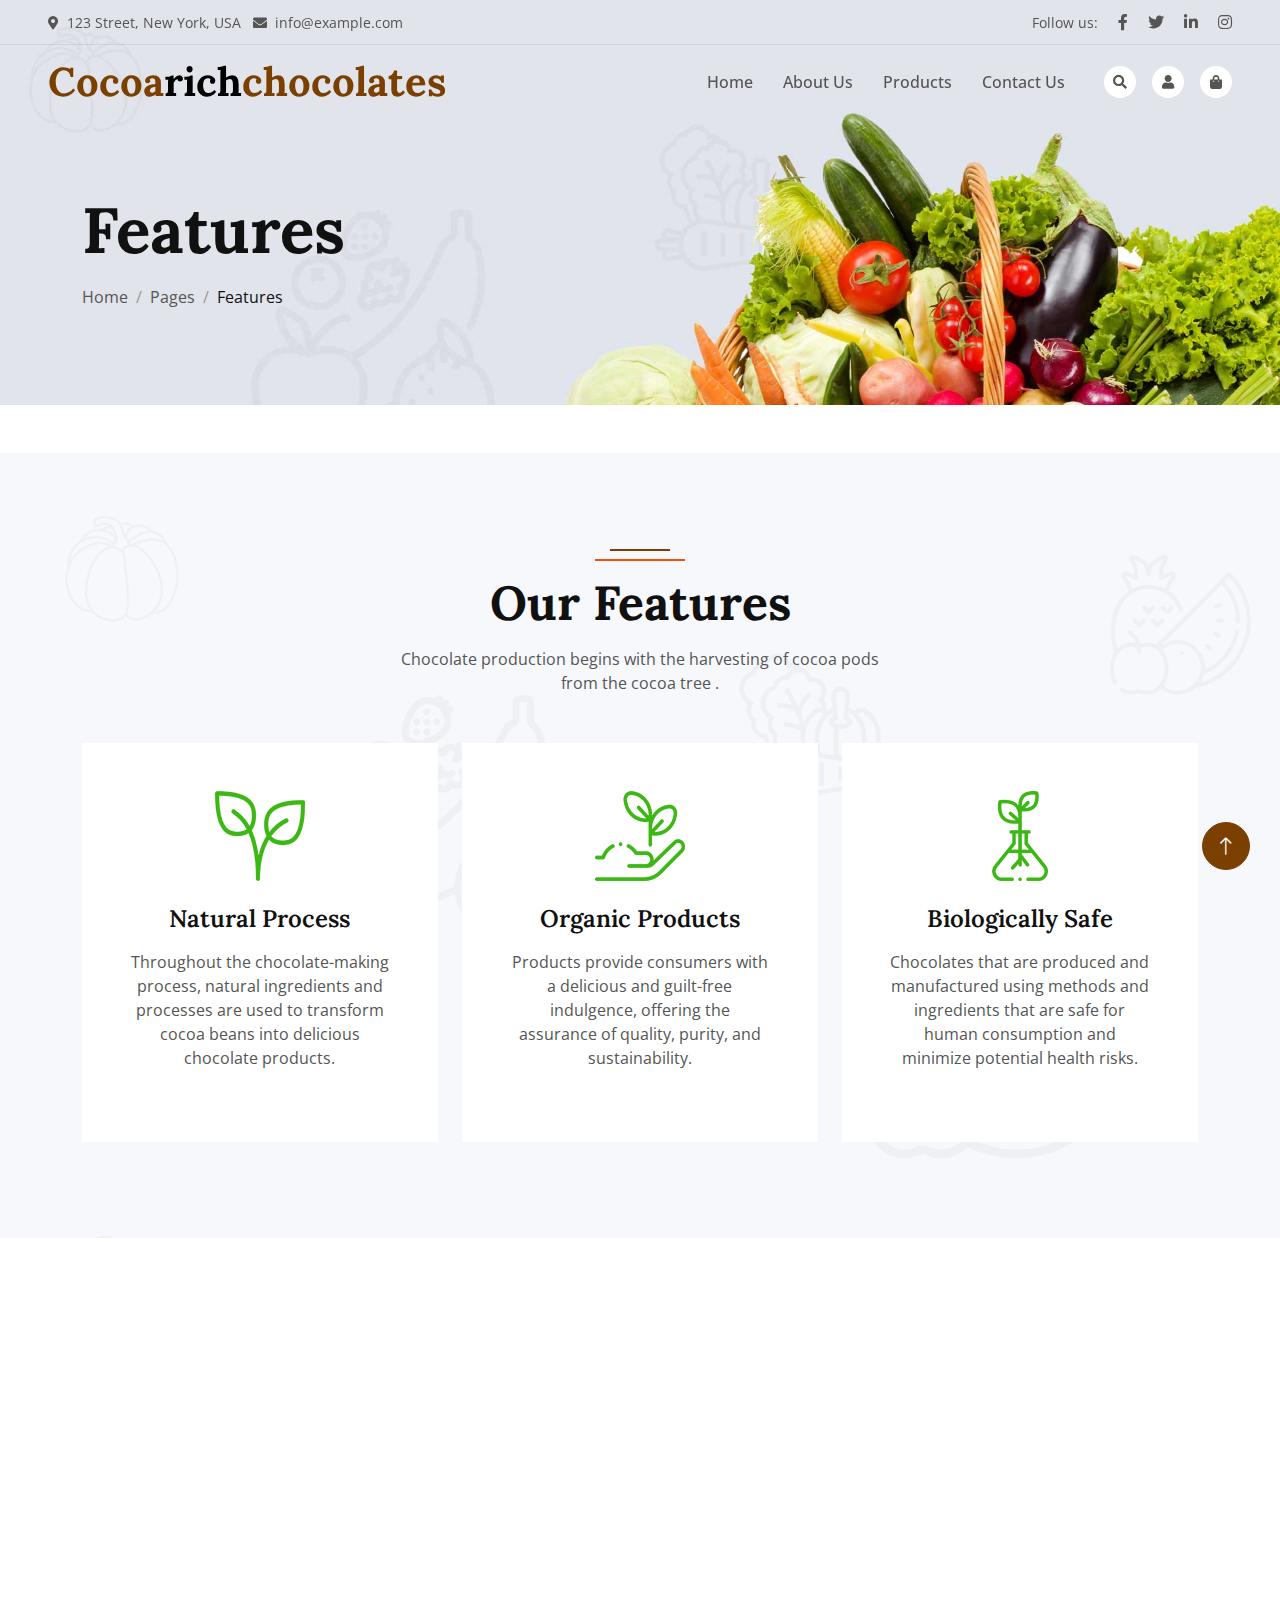
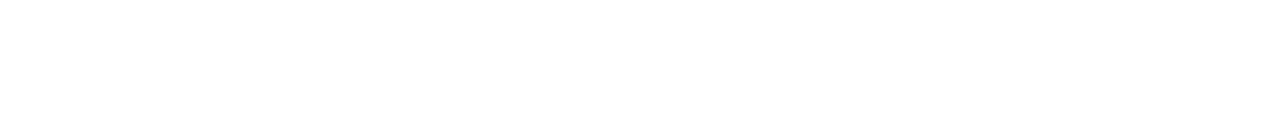
<file: feature.html>
<!DOCTYPE html>
<html lang="en">

<head>
    <meta charset="utf-8">
    <title>Foody - Organic Food Website Template</title>
    <meta content="width=device-width, initial-scale=1.0" name="viewport">
    <meta content="" name="keywords">
    <meta content="" name="description">

    <!-- Favicon -->
    <link href="img/favicon.ico" rel="icon">

    <!-- Google Web Fonts -->
    <link rel="preconnect" href="https://fonts.googleapis.com">
    <link rel="preconnect" href="https://fonts.gstatic.com" crossorigin>
    <link href="https://fonts.googleapis.com/css2?family=Open+Sans:wght@400;500&family=Lora:wght@600;700&display=swap" rel="stylesheet"> 

    <!-- Icon Font Stylesheet -->
    <link href="https://cdnjs.cloudflare.com/ajax/libs/font-awesome/5.10.0/css/all.min.css" rel="stylesheet">
    <link href="https://cdn.jsdelivr.net/npm/bootstrap-icons@1.4.1/font/bootstrap-icons.css" rel="stylesheet">

    <!-- Libraries Stylesheet -->
    <link href="lib/animate/animate.min.css" rel="stylesheet">
    <link href="lib/owlcarousel/assets/owl.carousel.min.css" rel="stylesheet">

    <!-- Customized Bootstrap Stylesheet -->
    <link href="css/bootstrap.min.css" rel="stylesheet">

    <!-- Template Stylesheet -->
    <link href="css/style.css" rel="stylesheet">
</head>

<body>
    <!-- Spinner Start -->
    <div id="spinner" class="show bg-white position-fixed translate-middle w-100 vh-100 top-50 start-50 d-flex align-items-center justify-content-center">
        <div class="spinner-border text-primary" role="status"></div>
    </div>
    <!-- Spinner End -->


    <!-- Navbar Start -->
    <div class="container-fluid fixed-top px-0 wow fadeIn" data-wow-delay="0.1s">
        <div class="top-bar row gx-0 align-items-center d-none d-lg-flex">
            <div class="col-lg-6 px-5 text-start">
                <small><i class="fa fa-map-marker-alt me-2"></i>123 Street, New York, USA</small>
                <small class="ms-4"><i class="fa fa-envelope me-2"></i>info@example.com</small>
            </div>
            <div class="col-lg-6 px-5 text-end">
                <small>Follow us:</small>
                <a class="text-body ms-3" href=""><i class="fab fa-facebook-f"></i></a>
                <a class="text-body ms-3" href=""><i class="fab fa-twitter"></i></a>
                <a class="text-body ms-3" href=""><i class="fab fa-linkedin-in"></i></a>
                <a class="text-body ms-3" href=""><i class="fab fa-instagram"></i></a>
            </div>
        </div>

        <nav class="navbar navbar-expand-lg navbar-light py-lg-0 px-lg-5 wow fadeIn" data-wow-delay="0.1s">
            <a href="index.html" class="navbar-brand ms-4 ms-lg-0">
                <h1 class="fw-bold text-primary m-0">Cocoa<span class="text-secondary">rich</span>chocolates</h1>
            </a>
            <button type="button" class="navbar-toggler me-4" data-bs-toggle="collapse" data-bs-target="#navbarCollapse">
                <span class="navbar-toggler-icon"></span>
            </button>
            <div class="collapse navbar-collapse" id="navbarCollapse">
                <div class="navbar-nav ms-auto p-4 p-lg-0">
                    <a href="index.html" class="nav-item nav-link">Home</a>
                    <a href="about.html" class="nav-item nav-link">About Us</a>
                    <a href="product.html" class="nav-item nav-link">Products</a>
                    <!-- <div class="nav-item dropdown">
                        <a href="#" class="nav-link dropdown-toggle active" data-bs-toggle="dropdown">Pages</a>
                        <div class="dropdown-menu m-0">
                            <a href="blog.html" class="dropdown-item">Blog Grid</a>
                            <a href="feature.html" class="dropdown-item active">Our Features</a>
                            <a href="testimonial.html" class="dropdown-item">Testimonial</a>
                            <a href="404.html" class="dropdown-item">404 Page</a>
                        </div>
                    </div> -->
                    <a href="contact.html" class="nav-item nav-link">Contact Us</a>
                </div>
                <div class="d-none d-lg-flex ms-2">
                    <a class="btn-sm-square bg-white rounded-circle ms-3" href="">
                        <small class="fa fa-search text-body"></small>
                    </a>
                    <a class="btn-sm-square bg-white rounded-circle ms-3" href="">
                        <small class="fa fa-user text-body"></small>
                    </a>
                    <a class="btn-sm-square bg-white rounded-circle ms-3" href="">
                        <small class="fa fa-shopping-bag text-body"></small>
                    </a>
                </div>
            </div>
        </nav>
    </div>
    <!-- Navbar End -->


    <!-- Page Header Start -->
    <div class="container-fluid page-header wow fadeIn" data-wow-delay="0.1s">
        <div class="container">
            <h1 class="display-3 mb-3 animated slideInDown">Features</h1>
            <nav aria-label="breadcrumb animated slideInDown">
                <ol class="breadcrumb mb-0">
                    <li class="breadcrumb-item"><a class="text-body" href="#">Home</a></li>
                    <li class="breadcrumb-item"><a class="text-body" href="#">Pages</a></li>
                    <li class="breadcrumb-item text-dark active" aria-current="page">Features</li>
                </ol>
            </nav>
        </div>
    </div>
    <!-- Page Header End -->



    <!-- Feature Start -->
    <div class="container-fluid bg-light bg-icon my-5 py-6">
        <div class="container">
            <div class="section-header text-center mx-auto mb-5 wow fadeInUp" data-wow-delay="0.1s" style="max-width: 500px;">
                <h1 class="display-5 mb-3">Our Features</h1>
                <p>Chocolate production begins with the harvesting of cocoa pods from the cocoa tree .</p>
            </div>
            <div class="row g-4">
                <div class="col-lg-4 col-md-6 wow fadeInUp" data-wow-delay="0.1s">
                    <div class="bg-white text-center h-100 p-4 p-xl-5">
                        <img class="img-fluid mb-4" src="img/icon-1.png" alt="">
                        <h4 class="mb-3">Natural Process</h4>
                        <p class="mb-4">Throughout the chocolate-making process, natural ingredients and processes are used to transform cocoa beans into delicious chocolate products.</p>
                        <!-- <a class="btn btn-outline-primary border-2 py-2 px-4 rounded-pill" href="">Read More</a> -->
                    </div>
                </div>
                <div class="col-lg-4 col-md-6 wow fadeInUp" data-wow-delay="0.3s">
                    <div class="bg-white text-center h-100 p-4 p-xl-5">
                        <img class="img-fluid mb-4" src="img/icon-2.png" alt="">
                        <h4 class="mb-3">Organic Products</h4>
                        <p class="mb-4">Products provide consumers with a delicious and guilt-free indulgence, offering the assurance of quality, purity, and sustainability.</p>
                        <!-- <a class="btn btn-outline-primary border-2 py-2 px-4 rounded-pill" href="">Read More</a> -->
                    </div>
                </div>
                <div class="col-lg-4 col-md-6 wow fadeInUp" data-wow-delay="0.5s">
                    <div class="bg-white text-center h-100 p-4 p-xl-5">
                        <img class="img-fluid mb-4" src="img/icon-3.png" alt="">
                        <h4 class="mb-3">Biologically Safe</h4>
                        <p class="mb-4">Chocolates that are produced and manufactured using methods and ingredients that are safe for human consumption and minimize potential health risks.</p>
                        <!-- <a class="btn btn-outline-primary border-2 py-2 px-4 rounded-pill" href="">Read More</a> -->
                    </div>
                </div>
            </div>
        </div>
    </div>
    <!-- Feature End -->
    <!-- Feature End -->


    <!-- Footer Start -->
    <div class="container-fluid bg-dark footer pt-5 wow fadeIn" data-wow-delay="0.1s">
        <div class="container py-5">
            <div class="row g-5">
                <div class="col-lg-3 col-md-6">
                    <h3 class="fw-bold text-primary mb-4">Cocoa<span style="color: white;">rich</span>chocolates</h3>
                    <p>Diam dolor diam ipsum sit. Aliqu diam amet diam et eos. Clita erat ipsum et lorem et sit, sed stet lorem sit clita</p>
                    <div class="d-flex pt-2">
                        <a class="btn btn-square btn-outline-light rounded-circle me-1" href=""><i class="fab fa-twitter"></i></a>
                        <a class="btn btn-square btn-outline-light rounded-circle me-1" href=""><i class="fab fa-facebook-f"></i></a>
                        <a class="btn btn-square btn-outline-light rounded-circle me-1" href=""><i class="fab fa-youtube"></i></a>
                        <a class="btn btn-square btn-outline-light rounded-circle me-0" href=""><i class="fab fa-linkedin-in"></i></a>
                    </div>
                </div>
                <div class="col-lg-3 col-md-6">
                    <h4 class="text-light mb-4">Address</h4>
                    <p><i class="fa fa-map-marker-alt me-3"></i>123 Street, New York, USA</p>
                    <p><i class="fa fa-phone-alt me-3"></i>+012 345 67890</p>
                    <p><i class="fa fa-envelope me-3"></i>info@example.com</p>
                </div>
                <div class="col-lg-3 col-md-6">
                    <h4 class="text-light mb-4">Quick Links</h4>
                    <a class="btn btn-link" href="">About Us</a>
                    <a class="btn btn-link" href="">Contact Us</a>
                    <a class="btn btn-link" href="">Our Services</a>
                    <a class="btn btn-link" href="">Terms & Condition</a>
                    <a class="btn btn-link" href="">Support</a>
                </div>
                <div class="col-lg-3 col-md-6">
                    <h4 class="text-light mb-4">Newsletter</h4>
                    <p>Dolor amet sit justo amet elitr clita ipsum elitr est.</p>
                    <div class="position-relative mx-auto" style="max-width: 400px;">
                        <input class="form-control bg-transparent w-100 py-3 ps-4 pe-5" type="text" placeholder="Your email">
                        <button type="button" class="btn btn-primary py-2 position-absolute top-0 end-0 mt-2 me-2">SignUp</button>
                    </div>
                </div>
            </div>
        </div>
        <div class="container-fluid copyright">
            <div class="container">
                <div class="row">
                    <div class="col-md-6 text-center text-md-start mb-3 mb-md-0">
                        &copy; <a href="#">Your Site Name</a>, All Right Reserved.
                    </div>
                    <div class="col-md-6 text-center text-md-end">
                        <!--/*** This template is free as long as you keep the footer author’s credit link/attribution link/backlink. If you'd like to use the template without the footer author’s credit link/attribution link/backlink, you can purchase the Credit Removal License from "https://htmlcodex.com/credit-removal". Thank you for your support. ***/-->
                        Designed By <a href="https://htmlcodex.com">HTML Codex</a>
                    </div>
                </div>
            </div>
        </div>
    </div>
    <!-- Footer End -->


    <!-- Back to Top -->
    <a href="#" class="btn btn-lg btn-primary btn-lg-square rounded-circle back-to-top"><i class="bi bi-arrow-up"></i></a>


    <!-- JavaScript Libraries -->
    <script src="https://code.jquery.com/jquery-3.4.1.min.js"></script>
    <script src="https://cdn.jsdelivr.net/npm/bootstrap@5.0.0/dist/js/bootstrap.bundle.min.js"></script>
    <script src="lib/wow/wow.min.js"></script>
    <script src="lib/easing/easing.min.js"></script>
    <script src="lib/waypoints/waypoints.min.js"></script>
    <script src="lib/owlcarousel/owl.carousel.min.js"></script>

    <!-- Template Javascript -->
    <script src="js/main.js"></script>
</body>

</html>
</file>
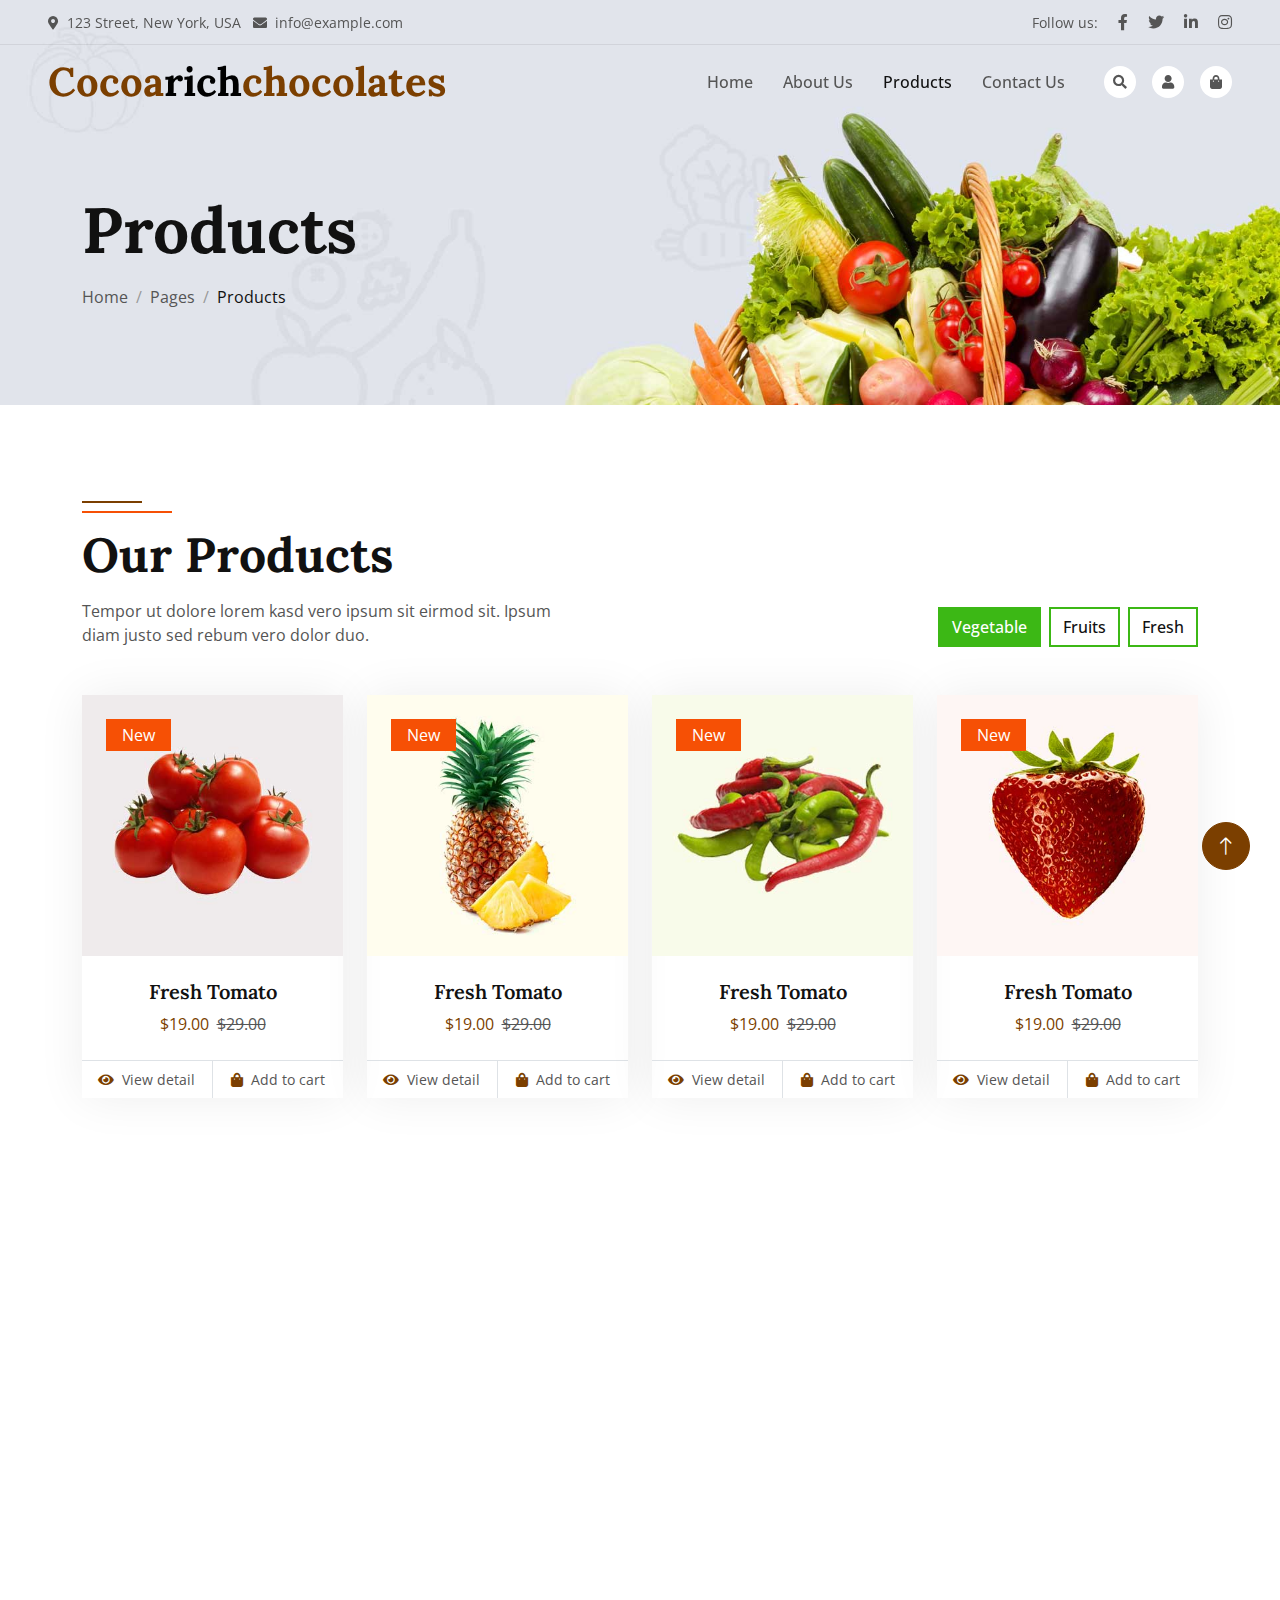
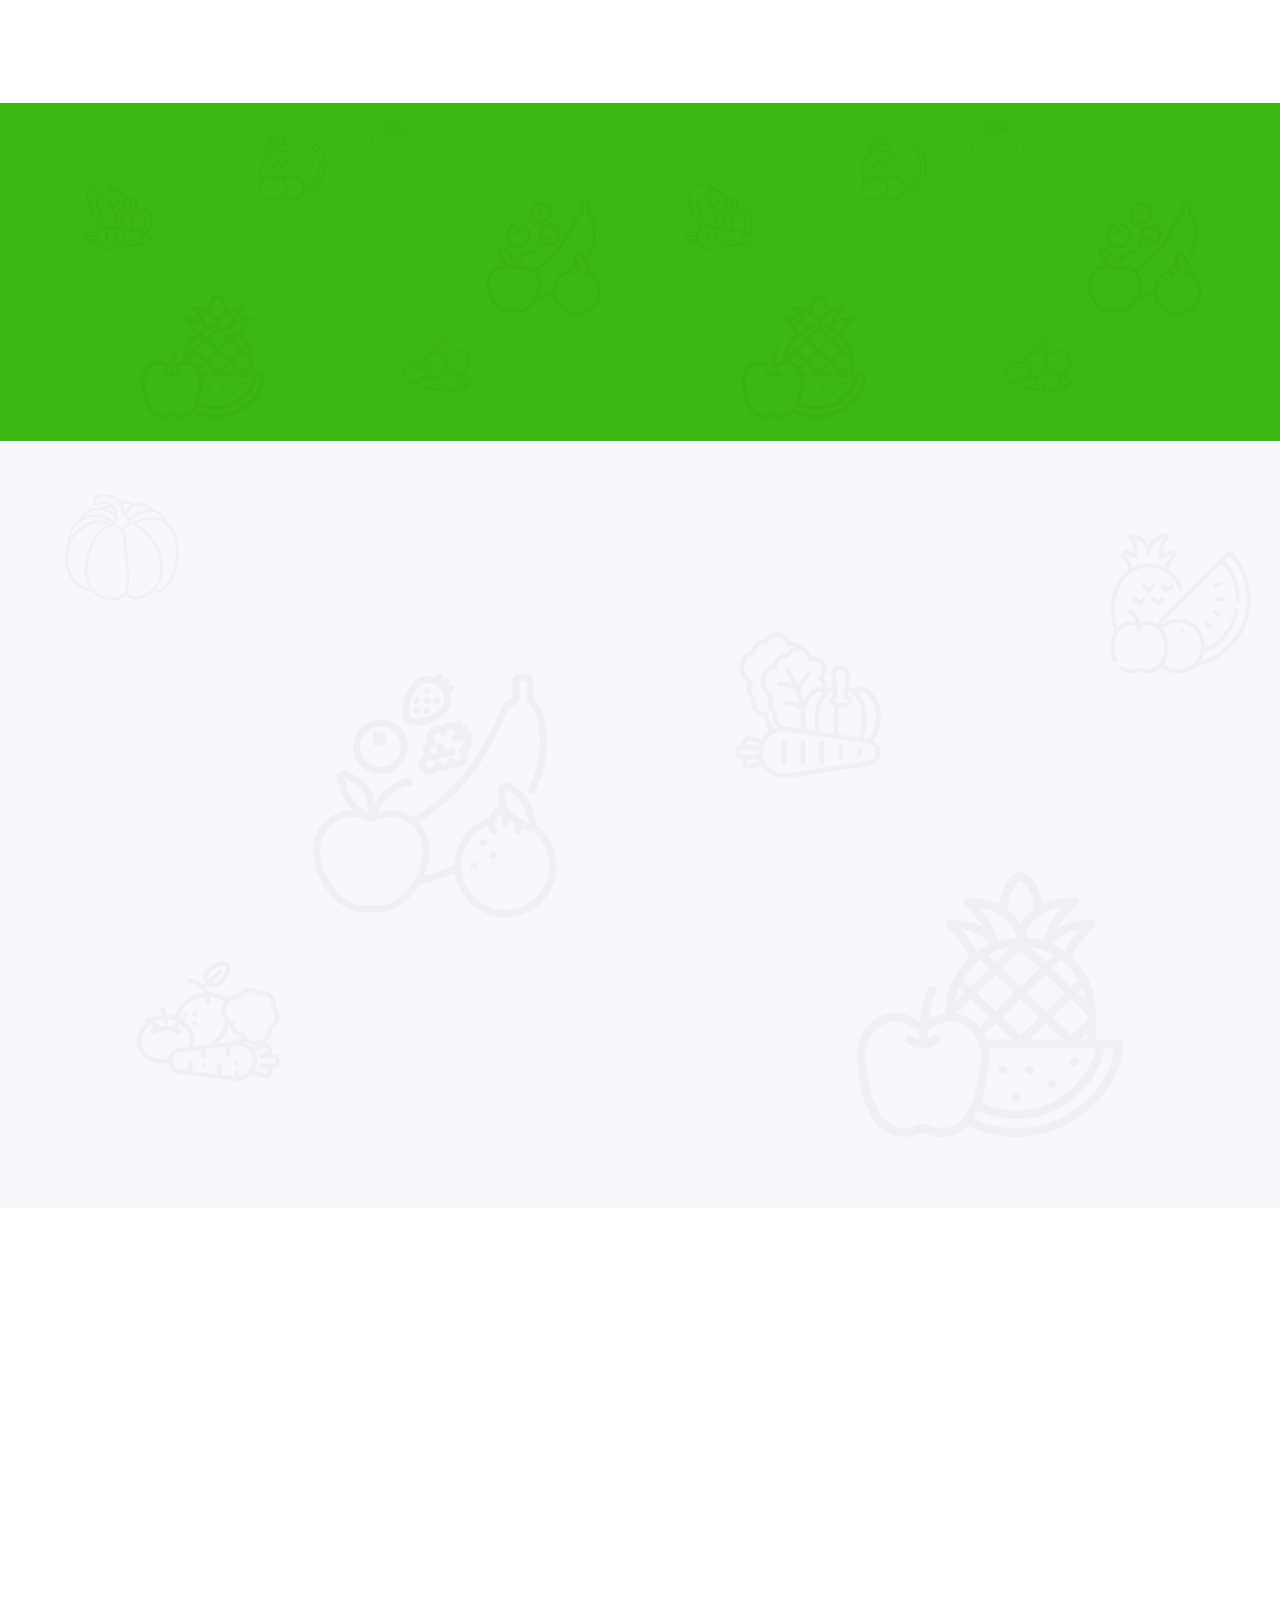
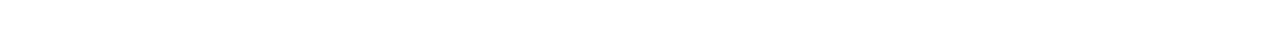
<file: product.html>
<!DOCTYPE html>
<html lang="en">

<head>
    <meta charset="utf-8">
    <title>Foody - Organic Food Website Template</title>
    <meta content="width=device-width, initial-scale=1.0" name="viewport">
    <meta content="" name="keywords">
    <meta content="" name="description">

    <!-- Favicon -->
    <link href="img/favicon.ico" rel="icon">

    <!-- Google Web Fonts -->
    <link rel="preconnect" href="https://fonts.googleapis.com">
    <link rel="preconnect" href="https://fonts.gstatic.com" crossorigin>
    <link href="https://fonts.googleapis.com/css2?family=Open+Sans:wght@400;500&family=Lora:wght@600;700&display=swap" rel="stylesheet"> 

    <!-- Icon Font Stylesheet -->
    <link href="https://cdnjs.cloudflare.com/ajax/libs/font-awesome/5.10.0/css/all.min.css" rel="stylesheet">
    <link href="https://cdn.jsdelivr.net/npm/bootstrap-icons@1.4.1/font/bootstrap-icons.css" rel="stylesheet">

    <!-- Libraries Stylesheet -->
    <link href="lib/animate/animate.min.css" rel="stylesheet">
    <link href="lib/owlcarousel/assets/owl.carousel.min.css" rel="stylesheet">

    <!-- Customized Bootstrap Stylesheet -->
    <link href="css/bootstrap.min.css" rel="stylesheet">

    <!-- Template Stylesheet -->
    <link href="css/style.css" rel="stylesheet">
</head>

<body>
    <!-- Spinner Start -->
    <div id="spinner" class="show bg-white position-fixed translate-middle w-100 vh-100 top-50 start-50 d-flex align-items-center justify-content-center">
        <div class="spinner-border text-primary" role="status"></div>
    </div>
    <!-- Spinner End -->


    <!-- Navbar Start -->
    <div class="container-fluid fixed-top px-0 wow fadeIn" data-wow-delay="0.1s">
        <div class="top-bar row gx-0 align-items-center d-none d-lg-flex">
            <div class="col-lg-6 px-5 text-start">
                <small><i class="fa fa-map-marker-alt me-2"></i>123 Street, New York, USA</small>
                <small class="ms-4"><i class="fa fa-envelope me-2"></i>info@example.com</small>
            </div>
            <div class="col-lg-6 px-5 text-end">
                <small>Follow us:</small>
                <a class="text-body ms-3" href=""><i class="fab fa-facebook-f"></i></a>
                <a class="text-body ms-3" href=""><i class="fab fa-twitter"></i></a>
                <a class="text-body ms-3" href=""><i class="fab fa-linkedin-in"></i></a>
                <a class="text-body ms-3" href=""><i class="fab fa-instagram"></i></a>
            </div>
        </div>

        <nav class="navbar navbar-expand-lg navbar-light py-lg-0 px-lg-5 wow fadeIn" data-wow-delay="0.1s">
            <a href="index.html" class="navbar-brand ms-4 ms-lg-0">
                <h1 class="fw-bold text-primary m-0">Cocoa<span class="text-secondary">rich</span>chocolates</h1>
            </a>
            <button type="button" class="navbar-toggler me-4" data-bs-toggle="collapse" data-bs-target="#navbarCollapse">
                <span class="navbar-toggler-icon"></span>
            </button>
            <div class="collapse navbar-collapse" id="navbarCollapse">
                <div class="navbar-nav ms-auto p-4 p-lg-0">
                    <a href="index.html" class="nav-item nav-link">Home</a>
                    <a href="about.html" class="nav-item nav-link">About Us</a>
                    <a href="product.html" class="nav-item nav-link active">Products</a>
                    <!-- <div class="nav-item dropdown">
                        <a href="#" class="nav-link dropdown-toggle" data-bs-toggle="dropdown">Pages</a>
                        <div class="dropdown-menu m-0">
                            <a href="blog.html" class="dropdown-item">Blog Grid</a>
                            <a href="feature.html" class="dropdown-item">Our Features</a>
                            <a href="testimonial.html" class="dropdown-item">Testimonial</a>
                            <a href="404.html" class="dropdown-item">404 Page</a>
                        </div>
                    </div> -->
                    <a href="contact.html" class="nav-item nav-link">Contact Us</a>
                </div>
                <div class="d-none d-lg-flex ms-2">
                    <a class="btn-sm-square bg-white rounded-circle ms-3" href="">
                        <small class="fa fa-search text-body"></small>
                    </a>
                    <a class="btn-sm-square bg-white rounded-circle ms-3" href="">
                        <small class="fa fa-user text-body"></small>
                    </a>
                    <a class="btn-sm-square bg-white rounded-circle ms-3" href="">
                        <small class="fa fa-shopping-bag text-body"></small>
                    </a>
                </div>
            </div>
        </nav>
    </div>
    <!-- Navbar End -->


    <!-- Page Header Start -->
    <div class="container-fluid page-header mb-5 wow fadeIn" data-wow-delay="0.1s">
        <div class="container">
            <h1 class="display-3 mb-3 animated slideInDown">Products</h1>
            <nav aria-label="breadcrumb animated slideInDown">
                <ol class="breadcrumb mb-0">
                    <li class="breadcrumb-item"><a class="text-body" href="#">Home</a></li>
                    <li class="breadcrumb-item"><a class="text-body" href="#">Pages</a></li>
                    <li class="breadcrumb-item text-dark active" aria-current="page">Products</li>
                </ol>
            </nav>
        </div>
    </div>
    <!-- Page Header End -->


    <!-- Product Start -->
    <div class="container-xxl py-5">
        <div class="container">
            <div class="row g-0 gx-5 align-items-end">
                <div class="col-lg-6">
                    <div class="section-header text-start mb-5 wow fadeInUp" data-wow-delay="0.1s" style="max-width: 500px;">
                        <h1 class="display-5 mb-3">Our Products</h1>
                        <p>Tempor ut dolore lorem kasd vero ipsum sit eirmod sit. Ipsum diam justo sed rebum vero dolor duo.</p>
                    </div>
                </div>
                <div class="col-lg-6 text-start text-lg-end wow slideInRight" data-wow-delay="0.1s">
                    <ul class="nav nav-pills d-inline-flex justify-content-end mb-5">
                        <li class="nav-item me-2">
                            <a class="btn btn-outline-primary border-2 active" data-bs-toggle="pill" href="#tab-1">Vegetable</a>
                        </li>
                        <li class="nav-item me-2">
                            <a class="btn btn-outline-primary border-2" data-bs-toggle="pill" href="#tab-2">Fruits </a>
                        </li>
                        <li class="nav-item me-0">
                            <a class="btn btn-outline-primary border-2" data-bs-toggle="pill" href="#tab-3">Fresh</a>
                        </li>
                    </ul>
                </div>
            </div>
            <div class="tab-content">
                <div id="tab-1" class="tab-pane fade show p-0 active">
                    <div class="row g-4">
                        <div class="col-xl-3 col-lg-4 col-md-6 wow fadeInUp" data-wow-delay="0.1s">
                            <div class="product-item">
                                <div class="position-relative bg-light overflow-hidden">
                                    <img class="img-fluid w-100" src="img/product-1.jpg" alt="">
                                    <div class="bg-secondary rounded text-white position-absolute start-0 top-0 m-4 py-1 px-3">New</div>
                                </div>
                                <div class="text-center p-4">
                                    <a class="d-block h5 mb-2" href="">Fresh Tomato</a>
                                    <span class="text-primary me-1">$19.00</span>
                                    <span class="text-body text-decoration-line-through">$29.00</span>
                                </div>
                                <div class="d-flex border-top">
                                    <small class="w-50 text-center border-end py-2">
                                        <a class="text-body" href=""><i class="fa fa-eye text-primary me-2"></i>View detail</a>
                                    </small>
                                    <small class="w-50 text-center py-2">
                                        <a class="text-body" href=""><i class="fa fa-shopping-bag text-primary me-2"></i>Add to cart</a>
                                    </small>
                                </div>
                            </div>
                        </div>
                        <div class="col-xl-3 col-lg-4 col-md-6 wow fadeInUp" data-wow-delay="0.3s">
                            <div class="product-item">
                                <div class="position-relative bg-light overflow-hidden">
                                    <img class="img-fluid w-100" src="img/product-2.jpg" alt="">
                                    <div class="bg-secondary rounded text-white position-absolute start-0 top-0 m-4 py-1 px-3">New</div>
                                </div>
                                <div class="text-center p-4">
                                    <a class="d-block h5 mb-2" href="">Fresh Tomato</a>
                                    <span class="text-primary me-1">$19.00</span>
                                    <span class="text-body text-decoration-line-through">$29.00</span>
                                </div>
                                <div class="d-flex border-top">
                                    <small class="w-50 text-center border-end py-2">
                                        <a class="text-body" href=""><i class="fa fa-eye text-primary me-2"></i>View detail</a>
                                    </small>
                                    <small class="w-50 text-center py-2">
                                        <a class="text-body" href=""><i class="fa fa-shopping-bag text-primary me-2"></i>Add to cart</a>
                                    </small>
                                </div>
                            </div>
                        </div>
                        <div class="col-xl-3 col-lg-4 col-md-6 wow fadeInUp" data-wow-delay="0.5s">
                            <div class="product-item">
                                <div class="position-relative bg-light overflow-hidden">
                                    <img class="img-fluid w-100" src="img/product-3.jpg" alt="">
                                    <div class="bg-secondary rounded text-white position-absolute start-0 top-0 m-4 py-1 px-3">New</div>
                                </div>
                                <div class="text-center p-4">
                                    <a class="d-block h5 mb-2" href="">Fresh Tomato</a>
                                    <span class="text-primary me-1">$19.00</span>
                                    <span class="text-body text-decoration-line-through">$29.00</span>
                                </div>
                                <div class="d-flex border-top">
                                    <small class="w-50 text-center border-end py-2">
                                        <a class="text-body" href=""><i class="fa fa-eye text-primary me-2"></i>View detail</a>
                                    </small>
                                    <small class="w-50 text-center py-2">
                                        <a class="text-body" href=""><i class="fa fa-shopping-bag text-primary me-2"></i>Add to cart</a>
                                    </small>
                                </div>
                            </div>
                        </div>
                        <div class="col-xl-3 col-lg-4 col-md-6 wow fadeInUp" data-wow-delay="0.7s">
                            <div class="product-item">
                                <div class="position-relative bg-light overflow-hidden">
                                    <img class="img-fluid w-100" src="img/product-4.jpg" alt="">
                                    <div class="bg-secondary rounded text-white position-absolute start-0 top-0 m-4 py-1 px-3">New</div>
                                </div>
                                <div class="text-center p-4">
                                    <a class="d-block h5 mb-2" href="">Fresh Tomato</a>
                                    <span class="text-primary me-1">$19.00</span>
                                    <span class="text-body text-decoration-line-through">$29.00</span>
                                </div>
                                <div class="d-flex border-top">
                                    <small class="w-50 text-center border-end py-2">
                                        <a class="text-body" href=""><i class="fa fa-eye text-primary me-2"></i>View detail</a>
                                    </small>
                                    <small class="w-50 text-center py-2">
                                        <a class="text-body" href=""><i class="fa fa-shopping-bag text-primary me-2"></i>Add to cart</a>
                                    </small>
                                </div>
                            </div>
                        </div>
                        <div class="col-xl-3 col-lg-4 col-md-6 wow fadeInUp" data-wow-delay="0.1s">
                            <div class="product-item">
                                <div class="position-relative bg-light overflow-hidden">
                                    <img class="img-fluid w-100" src="img/product-5.jpg" alt="">
                                    <div class="bg-secondary rounded text-white position-absolute start-0 top-0 m-4 py-1 px-3">New</div>
                                </div>
                                <div class="text-center p-4">
                                    <a class="d-block h5 mb-2" href="">Fresh Tomato</a>
                                    <span class="text-primary me-1">$19.00</span>
                                    <span class="text-body text-decoration-line-through">$29.00</span>
                                </div>
                                <div class="d-flex border-top">
                                    <small class="w-50 text-center border-end py-2">
                                        <a class="text-body" href=""><i class="fa fa-eye text-primary me-2"></i>View detail</a>
                                    </small>
                                    <small class="w-50 text-center py-2">
                                        <a class="text-body" href=""><i class="fa fa-shopping-bag text-primary me-2"></i>Add to cart</a>
                                    </small>
                                </div>
                            </div>
                        </div>
                        <div class="col-xl-3 col-lg-4 col-md-6 wow fadeInUp" data-wow-delay="0.3s">
                            <div class="product-item">
                                <div class="position-relative bg-light overflow-hidden">
                                    <img class="img-fluid w-100" src="img/product-6.jpg" alt="">
                                    <div class="bg-secondary rounded text-white position-absolute start-0 top-0 m-4 py-1 px-3">New</div>
                                </div>
                                <div class="text-center p-4">
                                    <a class="d-block h5 mb-2" href="">Fresh Tomato</a>
                                    <span class="text-primary me-1">$19.00</span>
                                    <span class="text-body text-decoration-line-through">$29.00</span>
                                </div>
                                <div class="d-flex border-top">
                                    <small class="w-50 text-center border-end py-2">
                                        <a class="text-body" href=""><i class="fa fa-eye text-primary me-2"></i>View detail</a>
                                    </small>
                                    <small class="w-50 text-center py-2">
                                        <a class="text-body" href=""><i class="fa fa-shopping-bag text-primary me-2"></i>Add to cart</a>
                                    </small>
                                </div>
                            </div>
                        </div>
                        <div class="col-xl-3 col-lg-4 col-md-6 wow fadeInUp" data-wow-delay="0.5s">
                            <div class="product-item">
                                <div class="position-relative bg-light overflow-hidden">
                                    <img class="img-fluid w-100" src="img/product-7.jpg" alt="">
                                    <div class="bg-secondary rounded text-white position-absolute start-0 top-0 m-4 py-1 px-3">New</div>
                                </div>
                                <div class="text-center p-4">
                                    <a class="d-block h5 mb-2" href="">Fresh Tomato</a>
                                    <span class="text-primary me-1">$19.00</span>
                                    <span class="text-body text-decoration-line-through">$29.00</span>
                                </div>
                                <div class="d-flex border-top">
                                    <small class="w-50 text-center border-end py-2">
                                        <a class="text-body" href=""><i class="fa fa-eye text-primary me-2"></i>View detail</a>
                                    </small>
                                    <small class="w-50 text-center py-2">
                                        <a class="text-body" href=""><i class="fa fa-shopping-bag text-primary me-2"></i>Add to cart</a>
                                    </small>
                                </div>
                            </div>
                        </div>
                        <div class="col-xl-3 col-lg-4 col-md-6 wow fadeInUp" data-wow-delay="0.7s">
                            <div class="product-item">
                                <div class="position-relative bg-light overflow-hidden">
                                    <img class="img-fluid w-100" src="img/product-8.jpg" alt="">
                                    <div class="bg-secondary rounded text-white position-absolute start-0 top-0 m-4 py-1 px-3">New</div>
                                </div>
                                <div class="text-center p-4">
                                    <a class="d-block h5 mb-2" href="">Fresh Tomato</a>
                                    <span class="text-primary me-1">$19.00</span>
                                    <span class="text-body text-decoration-line-through">$29.00</span>
                                </div>
                                <div class="d-flex border-top">
                                    <small class="w-50 text-center border-end py-2">
                                        <a class="text-body" href=""><i class="fa fa-eye text-primary me-2"></i>View detail</a>
                                    </small>
                                    <small class="w-50 text-center py-2">
                                        <a class="text-body" href=""><i class="fa fa-shopping-bag text-primary me-2"></i>Add to cart</a>
                                    </small>
                                </div>
                            </div>
                        </div>
                        <div class="col-12 text-center wow fadeInUp" data-wow-delay="0.1s">
                            <a class="btn btn-primary rounded-pill py-3 px-5" href="">Browse More Products</a>
                        </div>
                    </div>
                </div>
                <div id="tab-2" class="tab-pane fade show p-0">
                    <div class="row g-4">
                        <div class="col-xl-3 col-lg-4 col-md-6">
                            <div class="product-item">
                                <div class="position-relative bg-light overflow-hidden">
                                    <img class="img-fluid w-100" src="img/product-1.jpg" alt="">
                                    <div class="bg-secondary rounded text-white position-absolute start-0 top-0 m-4 py-1 px-3">New</div>
                                </div>
                                <div class="text-center p-4">
                                    <a class="d-block h5 mb-2" href="">Fresh Tomato</a>
                                    <span class="text-primary me-1">$19.00</span>
                                    <span class="text-body text-decoration-line-through">$29.00</span>
                                </div>
                                <div class="d-flex border-top">
                                    <small class="w-50 text-center border-end py-2">
                                        <a class="text-body" href=""><i class="fa fa-eye text-primary me-2"></i>View detail</a>
                                    </small>
                                    <small class="w-50 text-center py-2">
                                        <a class="text-body" href=""><i class="fa fa-shopping-bag text-primary me-2"></i>Add to cart</a>
                                    </small>
                                </div>
                            </div>
                        </div>
                        <div class="col-xl-3 col-lg-4 col-md-6">
                            <div class="product-item">
                                <div class="position-relative bg-light overflow-hidden">
                                    <img class="img-fluid w-100" src="img/product-2.jpg" alt="">
                                    <div class="bg-secondary rounded text-white position-absolute start-0 top-0 m-4 py-1 px-3">New</div>
                                </div>
                                <div class="text-center p-4">
                                    <a class="d-block h5 mb-2" href="">Fresh Tomato</a>
                                    <span class="text-primary me-1">$19.00</span>
                                    <span class="text-body text-decoration-line-through">$29.00</span>
                                </div>
                                <div class="d-flex border-top">
                                    <small class="w-50 text-center border-end py-2">
                                        <a class="text-body" href=""><i class="fa fa-eye text-primary me-2"></i>View detail</a>
                                    </small>
                                    <small class="w-50 text-center py-2">
                                        <a class="text-body" href=""><i class="fa fa-shopping-bag text-primary me-2"></i>Add to cart</a>
                                    </small>
                                </div>
                            </div>
                        </div>
                        <div class="col-xl-3 col-lg-4 col-md-6">
                            <div class="product-item">
                                <div class="position-relative bg-light overflow-hidden">
                                    <img class="img-fluid w-100" src="img/product-3.jpg" alt="">
                                    <div class="bg-secondary rounded text-white position-absolute start-0 top-0 m-4 py-1 px-3">New</div>
                                </div>
                                <div class="text-center p-4">
                                    <a class="d-block h5 mb-2" href="">Fresh Tomato</a>
                                    <span class="text-primary me-1">$19.00</span>
                                    <span class="text-body text-decoration-line-through">$29.00</span>
                                </div>
                                <div class="d-flex border-top">
                                    <small class="w-50 text-center border-end py-2">
                                        <a class="text-body" href=""><i class="fa fa-eye text-primary me-2"></i>View detail</a>
                                    </small>
                                    <small class="w-50 text-center py-2">
                                        <a class="text-body" href=""><i class="fa fa-shopping-bag text-primary me-2"></i>Add to cart</a>
                                    </small>
                                </div>
                            </div>
                        </div>
                        <div class="col-xl-3 col-lg-4 col-md-6">
                            <div class="product-item">
                                <div class="position-relative bg-light overflow-hidden">
                                    <img class="img-fluid w-100" src="img/product-4.jpg" alt="">
                                    <div class="bg-secondary rounded text-white position-absolute start-0 top-0 m-4 py-1 px-3">New</div>
                                </div>
                                <div class="text-center p-4">
                                    <a class="d-block h5 mb-2" href="">Fresh Tomato</a>
                                    <span class="text-primary me-1">$19.00</span>
                                    <span class="text-body text-decoration-line-through">$29.00</span>
                                </div>
                                <div class="d-flex border-top">
                                    <small class="w-50 text-center border-end py-2">
                                        <a class="text-body" href=""><i class="fa fa-eye text-primary me-2"></i>View detail</a>
                                    </small>
                                    <small class="w-50 text-center py-2">
                                        <a class="text-body" href=""><i class="fa fa-shopping-bag text-primary me-2"></i>Add to cart</a>
                                    </small>
                                </div>
                            </div>
                        </div>
                        <div class="col-xl-3 col-lg-4 col-md-6">
                            <div class="product-item">
                                <div class="position-relative bg-light overflow-hidden">
                                    <img class="img-fluid w-100" src="img/product-5.jpg" alt="">
                                    <div class="bg-secondary rounded text-white position-absolute start-0 top-0 m-4 py-1 px-3">New</div>
                                </div>
                                <div class="text-center p-4">
                                    <a class="d-block h5 mb-2" href="">Fresh Tomato</a>
                                    <span class="text-primary me-1">$19.00</span>
                                    <span class="text-body text-decoration-line-through">$29.00</span>
                                </div>
                                <div class="d-flex border-top">
                                    <small class="w-50 text-center border-end py-2">
                                        <a class="text-body" href=""><i class="fa fa-eye text-primary me-2"></i>View detail</a>
                                    </small>
                                    <small class="w-50 text-center py-2">
                                        <a class="text-body" href=""><i class="fa fa-shopping-bag text-primary me-2"></i>Add to cart</a>
                                    </small>
                                </div>
                            </div>
                        </div>
                        <div class="col-xl-3 col-lg-4 col-md-6">
                            <div class="product-item">
                                <div class="position-relative bg-light overflow-hidden">
                                    <img class="img-fluid w-100" src="img/product-6.jpg" alt="">
                                    <div class="bg-secondary rounded text-white position-absolute start-0 top-0 m-4 py-1 px-3">New</div>
                                </div>
                                <div class="text-center p-4">
                                    <a class="d-block h5 mb-2" href="">Fresh Tomato</a>
                                    <span class="text-primary me-1">$19.00</span>
                                    <span class="text-body text-decoration-line-through">$29.00</span>
                                </div>
                                <div class="d-flex border-top">
                                    <small class="w-50 text-center border-end py-2">
                                        <a class="text-body" href=""><i class="fa fa-eye text-primary me-2"></i>View detail</a>
                                    </small>
                                    <small class="w-50 text-center py-2">
                                        <a class="text-body" href=""><i class="fa fa-shopping-bag text-primary me-2"></i>Add to cart</a>
                                    </small>
                                </div>
                            </div>
                        </div>
                        <div class="col-xl-3 col-lg-4 col-md-6">
                            <div class="product-item">
                                <div class="position-relative bg-light overflow-hidden">
                                    <img class="img-fluid w-100" src="img/product-7.jpg" alt="">
                                    <div class="bg-secondary rounded text-white position-absolute start-0 top-0 m-4 py-1 px-3">New</div>
                                </div>
                                <div class="text-center p-4">
                                    <a class="d-block h5 mb-2" href="">Fresh Tomato</a>
                                    <span class="text-primary me-1">$19.00</span>
                                    <span class="text-body text-decoration-line-through">$29.00</span>
                                </div>
                                <div class="d-flex border-top">
                                    <small class="w-50 text-center border-end py-2">
                                        <a class="text-body" href=""><i class="fa fa-eye text-primary me-2"></i>View detail</a>
                                    </small>
                                    <small class="w-50 text-center py-2">
                                        <a class="text-body" href=""><i class="fa fa-shopping-bag text-primary me-2"></i>Add to cart</a>
                                    </small>
                                </div>
                            </div>
                        </div>
                        <div class="col-xl-3 col-lg-4 col-md-6">
                            <div class="product-item">
                                <div class="position-relative bg-light overflow-hidden">
                                    <img class="img-fluid w-100" src="img/product-8.jpg" alt="">
                                    <div class="bg-secondary rounded text-white position-absolute start-0 top-0 m-4 py-1 px-3">New</div>
                                </div>
                                <div class="text-center p-4">
                                    <a class="d-block h5 mb-2" href="">Fresh Tomato</a>
                                    <span class="text-primary me-1">$19.00</span>
                                    <span class="text-body text-decoration-line-through">$29.00</span>
                                </div>
                                <div class="d-flex border-top">
                                    <small class="w-50 text-center border-end py-2">
                                        <a class="text-body" href=""><i class="fa fa-eye text-primary me-2"></i>View detail</a>
                                    </small>
                                    <small class="w-50 text-center py-2">
                                        <a class="text-body" href=""><i class="fa fa-shopping-bag text-primary me-2"></i>Add to cart</a>
                                    </small>
                                </div>
                            </div>
                        </div>
                        <div class="col-12 text-center">
                            <a class="btn btn-primary rounded-pill py-3 px-5" href="">Browse More Products</a>
                        </div>
                    </div>
                </div>
                <div id="tab-3" class="tab-pane fade show p-0">
                    <div class="row g-4">
                        <div class="col-xl-3 col-lg-4 col-md-6">
                            <div class="product-item">
                                <div class="position-relative bg-light overflow-hidden">
                                    <img class="img-fluid w-100" src="img/product-1.jpg" alt="">
                                    <div class="bg-secondary rounded text-white position-absolute start-0 top-0 m-4 py-1 px-3">New</div>
                                </div>
                                <div class="text-center p-4">
                                    <a class="d-block h5 mb-2" href="">Fresh Tomato</a>
                                    <span class="text-primary me-1">$19.00</span>
                                    <span class="text-body text-decoration-line-through">$29.00</span>
                                </div>
                                <div class="d-flex border-top">
                                    <small class="w-50 text-center border-end py-2">
                                        <a class="text-body" href=""><i class="fa fa-eye text-primary me-2"></i>View detail</a>
                                    </small>
                                    <small class="w-50 text-center py-2">
                                        <a class="text-body" href=""><i class="fa fa-shopping-bag text-primary me-2"></i>Add to cart</a>
                                    </small>
                                </div>
                            </div>
                        </div>
                        <div class="col-xl-3 col-lg-4 col-md-6">
                            <div class="product-item">
                                <div class="position-relative bg-light overflow-hidden">
                                    <img class="img-fluid w-100" src="img/product-2.jpg" alt="">
                                    <div class="bg-secondary rounded text-white position-absolute start-0 top-0 m-4 py-1 px-3">New</div>
                                </div>
                                <div class="text-center p-4">
                                    <a class="d-block h5 mb-2" href="">Fresh Tomato</a>
                                    <span class="text-primary me-1">$19.00</span>
                                    <span class="text-body text-decoration-line-through">$29.00</span>
                                </div>
                                <div class="d-flex border-top">
                                    <small class="w-50 text-center border-end py-2">
                                        <a class="text-body" href=""><i class="fa fa-eye text-primary me-2"></i>View detail</a>
                                    </small>
                                    <small class="w-50 text-center py-2">
                                        <a class="text-body" href=""><i class="fa fa-shopping-bag text-primary me-2"></i>Add to cart</a>
                                    </small>
                                </div>
                            </div>
                        </div>
                        <div class="col-xl-3 col-lg-4 col-md-6">
                            <div class="product-item">
                                <div class="position-relative bg-light overflow-hidden">
                                    <img class="img-fluid w-100" src="img/product-3.jpg" alt="">
                                    <div class="bg-secondary rounded text-white position-absolute start-0 top-0 m-4 py-1 px-3">New</div>
                                </div>
                                <div class="text-center p-4">
                                    <a class="d-block h5 mb-2" href="">Fresh Tomato</a>
                                    <span class="text-primary me-1">$19.00</span>
                                    <span class="text-body text-decoration-line-through">$29.00</span>
                                </div>
                                <div class="d-flex border-top">
                                    <small class="w-50 text-center border-end py-2">
                                        <a class="text-body" href=""><i class="fa fa-eye text-primary me-2"></i>View detail</a>
                                    </small>
                                    <small class="w-50 text-center py-2">
                                        <a class="text-body" href=""><i class="fa fa-shopping-bag text-primary me-2"></i>Add to cart</a>
                                    </small>
                                </div>
                            </div>
                        </div>
                        <div class="col-xl-3 col-lg-4 col-md-6">
                            <div class="product-item">
                                <div class="position-relative bg-light overflow-hidden">
                                    <img class="img-fluid w-100" src="img/product-4.jpg" alt="">
                                    <div class="bg-secondary rounded text-white position-absolute start-0 top-0 m-4 py-1 px-3">New</div>
                                </div>
                                <div class="text-center p-4">
                                    <a class="d-block h5 mb-2" href="">Fresh Tomato</a>
                                    <span class="text-primary me-1">$19.00</span>
                                    <span class="text-body text-decoration-line-through">$29.00</span>
                                </div>
                                <div class="d-flex border-top">
                                    <small class="w-50 text-center border-end py-2">
                                        <a class="text-body" href=""><i class="fa fa-eye text-primary me-2"></i>View detail</a>
                                    </small>
                                    <small class="w-50 text-center py-2">
                                        <a class="text-body" href=""><i class="fa fa-shopping-bag text-primary me-2"></i>Add to cart</a>
                                    </small>
                                </div>
                            </div>
                        </div>
                        <div class="col-xl-3 col-lg-4 col-md-6">
                            <div class="product-item">
                                <div class="position-relative bg-light overflow-hidden">
                                    <img class="img-fluid w-100" src="img/product-5.jpg" alt="">
                                    <div class="bg-secondary rounded text-white position-absolute start-0 top-0 m-4 py-1 px-3">New</div>
                                </div>
                                <div class="text-center p-4">
                                    <a class="d-block h5 mb-2" href="">Fresh Tomato</a>
                                    <span class="text-primary me-1">$19.00</span>
                                    <span class="text-body text-decoration-line-through">$29.00</span>
                                </div>
                                <div class="d-flex border-top">
                                    <small class="w-50 text-center border-end py-2">
                                        <a class="text-body" href=""><i class="fa fa-eye text-primary me-2"></i>View detail</a>
                                    </small>
                                    <small class="w-50 text-center py-2">
                                        <a class="text-body" href=""><i class="fa fa-shopping-bag text-primary me-2"></i>Add to cart</a>
                                    </small>
                                </div>
                            </div>
                        </div>
                        <div class="col-xl-3 col-lg-4 col-md-6">
                            <div class="product-item">
                                <div class="position-relative bg-light overflow-hidden">
                                    <img class="img-fluid w-100" src="img/product-6.jpg" alt="">
                                    <div class="bg-secondary rounded text-white position-absolute start-0 top-0 m-4 py-1 px-3">New</div>
                                </div>
                                <div class="text-center p-4">
                                    <a class="d-block h5 mb-2" href="">Fresh Tomato</a>
                                    <span class="text-primary me-1">$19.00</span>
                                    <span class="text-body text-decoration-line-through">$29.00</span>
                                </div>
                                <div class="d-flex border-top">
                                    <small class="w-50 text-center border-end py-2">
                                        <a class="text-body" href=""><i class="fa fa-eye text-primary me-2"></i>View detail</a>
                                    </small>
                                    <small class="w-50 text-center py-2">
                                        <a class="text-body" href=""><i class="fa fa-shopping-bag text-primary me-2"></i>Add to cart</a>
                                    </small>
                                </div>
                            </div>
                        </div>
                        <div class="col-xl-3 col-lg-4 col-md-6">
                            <div class="product-item">
                                <div class="position-relative bg-light overflow-hidden">
                                    <img class="img-fluid w-100" src="img/product-7.jpg" alt="">
                                    <div class="bg-secondary rounded text-white position-absolute start-0 top-0 m-4 py-1 px-3">New</div>
                                </div>
                                <div class="text-center p-4">
                                    <a class="d-block h5 mb-2" href="">Fresh Tomato</a>
                                    <span class="text-primary me-1">$19.00</span>
                                    <span class="text-body text-decoration-line-through">$29.00</span>
                                </div>
                                <div class="d-flex border-top">
                                    <small class="w-50 text-center border-end py-2">
                                        <a class="text-body" href=""><i class="fa fa-eye text-primary me-2"></i>View detail</a>
                                    </small>
                                    <small class="w-50 text-center py-2">
                                        <a class="text-body" href=""><i class="fa fa-shopping-bag text-primary me-2"></i>Add to cart</a>
                                    </small>
                                </div>
                            </div>
                        </div>
                        <div class="col-xl-3 col-lg-4 col-md-6">
                            <div class="product-item">
                                <div class="position-relative bg-light overflow-hidden">
                                    <img class="img-fluid w-100" src="img/product-8.jpg" alt="">
                                    <div class="bg-secondary rounded text-white position-absolute start-0 top-0 m-4 py-1 px-3">New</div>
                                </div>
                                <div class="text-center p-4">
                                    <a class="d-block h5 mb-2" href="">Fresh Tomato</a>
                                    <span class="text-primary me-1">$19.00</span>
                                    <span class="text-body text-decoration-line-through">$29.00</span>
                                </div>
                                <div class="d-flex border-top">
                                    <small class="w-50 text-center border-end py-2">
                                        <a class="text-body" href=""><i class="fa fa-eye text-primary me-2"></i>View detail</a>
                                    </small>
                                    <small class="w-50 text-center py-2">
                                        <a class="text-body" href=""><i class="fa fa-shopping-bag text-primary me-2"></i>Add to cart</a>
                                    </small>
                                </div>
                            </div>
                        </div>
                        <div class="col-12 text-center">
                            <a class="btn btn-primary rounded-pill py-3 px-5" href="">Browse More Products</a>
                        </div>
                    </div>
                </div>
            </div>
        </div>
    </div>
    <!-- Product End -->


    <!-- Firm Visit Start -->
    <div class="container-fluid bg-primary bg-icon mt-5 py-6">
        <div class="container">
            <div class="row g-5 align-items-center">
                <div class="col-md-7 wow fadeIn" data-wow-delay="0.1s">
                    <h1 class="display-5 text-white mb-3">Visit Our Firm</h1>
                    <p class="text-white mb-0">Tempor erat elitr rebum at clita. Diam dolor diam ipsum sit. Aliqu diam amet diam et eos. Clita erat ipsum et lorem et sit, sed stet lorem sit clita duo justo magna dolore erat amet. Diam dolor diam ipsum sit. Aliqu diam amet diam et eos.</p>
                </div>
                <div class="col-md-5 text-md-end wow fadeIn" data-wow-delay="0.5s">
                    <a class="btn btn-lg btn-secondary rounded-pill py-3 px-5" href="">Visit Now</a>
                </div>
            </div>
        </div>
    </div>
    <!-- Firm Visit End -->


    <!-- Testimonial Start -->
    <div class="container-fluid bg-light bg-icon py-6">
        <div class="container">
            <div class="section-header text-center mx-auto mb-5 wow fadeInUp" data-wow-delay="0.1s" style="max-width: 500px;">
                <h1 class="display-5 mb-3">Customer Review</h1>
                <p>Tempor ut dolore lorem kasd vero ipsum sit eirmod sit. Ipsum diam justo sed rebum vero dolor duo.</p>
            </div>
            <div class="owl-carousel testimonial-carousel wow fadeInUp" data-wow-delay="0.1s">
                <div class="testimonial-item position-relative bg-white p-5 mt-4">
                    <i class="fa fa-quote-left fa-3x text-primary position-absolute top-0 start-0 mt-n4 ms-5"></i>
                    <p class="mb-4">Tempor erat elitr rebum at clita. Diam dolor diam ipsum sit diam amet diam et eos. Clita erat ipsum et lorem et sit.</p>
                    <div class="d-flex align-items-center">
                        <img class="flex-shrink-0 rounded-circle" src="img/testimonial-1.jpg" alt="">
                        <div class="ms-3">
                            <h5 class="mb-1">Client Name</h5>
                            <span>Profession</span>
                        </div>
                    </div>
                </div>
                <div class="testimonial-item position-relative bg-white p-5 mt-4">
                    <i class="fa fa-quote-left fa-3x text-primary position-absolute top-0 start-0 mt-n4 ms-5"></i>
                    <p class="mb-4">Tempor erat elitr rebum at clita. Diam dolor diam ipsum sit diam amet diam et eos. Clita erat ipsum et lorem et sit.</p>
                    <div class="d-flex align-items-center">
                        <img class="flex-shrink-0 rounded-circle" src="img/testimonial-2.jpg" alt="">
                        <div class="ms-3">
                            <h5 class="mb-1">Client Name</h5>
                            <span>Profession</span>
                        </div>
                    </div>
                </div>
                <div class="testimonial-item position-relative bg-white p-5 mt-4">
                    <i class="fa fa-quote-left fa-3x text-primary position-absolute top-0 start-0 mt-n4 ms-5"></i>
                    <p class="mb-4">Tempor erat elitr rebum at clita. Diam dolor diam ipsum sit diam amet diam et eos. Clita erat ipsum et lorem et sit.</p>
                    <div class="d-flex align-items-center">
                        <img class="flex-shrink-0 rounded-circle" src="img/testimonial-3.jpg" alt="">
                        <div class="ms-3">
                            <h5 class="mb-1">Client Name</h5>
                            <span>Profession</span>
                        </div>
                    </div>
                </div>
                <div class="testimonial-item position-relative bg-white p-5 mt-4">
                    <i class="fa fa-quote-left fa-3x text-primary position-absolute top-0 start-0 mt-n4 ms-5"></i>
                    <p class="mb-4">Tempor erat elitr rebum at clita. Diam dolor diam ipsum sit diam amet diam et eos. Clita erat ipsum et lorem et sit.</p>
                    <div class="d-flex align-items-center">
                        <img class="flex-shrink-0 rounded-circle" src="img/testimonial-4.jpg" alt="">
                        <div class="ms-3">
                            <h5 class="mb-1">Client Name</h5>
                            <span>Profession</span>
                        </div>
                    </div>
                </div>
            </div>
        </div>
    </div>
    <!-- Testimonial End -->


    <!-- Footer Start -->
    <div class="container-fluid bg-dark footer pt-5 wow fadeIn" data-wow-delay="0.1s">
        <div class="container py-5">
            <div class="row g-5">
                <div class="col-lg-3 col-md-6">
                    <h3 class="fw-bold text-primary mb-4">Cocoa<span style="color: white;">rich</span>chocolates</h3>
                    <p>Diam dolor diam ipsum sit. Aliqu diam amet diam et eos. Clita erat ipsum et lorem et sit, sed stet lorem sit clita</p>
                    <div class="d-flex pt-2">
                        <a class="btn btn-square btn-outline-light rounded-circle me-1" href=""><i class="fab fa-twitter"></i></a>
                        <a class="btn btn-square btn-outline-light rounded-circle me-1" href=""><i class="fab fa-facebook-f"></i></a>
                        <a class="btn btn-square btn-outline-light rounded-circle me-1" href=""><i class="fab fa-youtube"></i></a>
                        <a class="btn btn-square btn-outline-light rounded-circle me-0" href=""><i class="fab fa-linkedin-in"></i></a>
                    </div>
                </div>
                <div class="col-lg-3 col-md-6">
                    <h4 class="text-light mb-4">Address</h4>
                    <p><i class="fa fa-map-marker-alt me-3"></i>123 Street, New York, USA</p>
                    <p><i class="fa fa-phone-alt me-3"></i>+012 345 67890</p>
                    <p><i class="fa fa-envelope me-3"></i>info@example.com</p>
                </div>
                <div class="col-lg-3 col-md-6">
                    <h4 class="text-light mb-4">Quick Links</h4>
                    <a class="btn btn-link" href="">About Us</a>
                    <a class="btn btn-link" href="">Contact Us</a>
                    <a class="btn btn-link" href="">Our Services</a>
                    <a class="btn btn-link" href="">Terms & Condition</a>
                    <a class="btn btn-link" href="">Support</a>
                </div>
                <div class="col-lg-3 col-md-6">
                    <h4 class="text-light mb-4">Newsletter</h4>
                    <p>Dolor amet sit justo amet elitr clita ipsum elitr est.</p>
                    <div class="position-relative mx-auto" style="max-width: 400px;">
                        <input class="form-control bg-transparent w-100 py-3 ps-4 pe-5" type="text" placeholder="Your email">
                        <button type="button" class="btn btn-primary py-2 position-absolute top-0 end-0 mt-2 me-2">SignUp</button>
                    </div>
                </div>
            </div>
        </div>
        <div class="container-fluid copyright">
            <div class="container">
                <div class="row">
                    <div class="col-md-6 text-center text-md-start mb-3 mb-md-0">
                        &copy; <a href="#">Your Site Name</a>, All Right Reserved.
                    </div>
                    <div class="col-md-6 text-center text-md-end">
                        <!--/*** This template is free as long as you keep the footer author’s credit link/attribution link/backlink. If you'd like to use the template without the footer author’s credit link/attribution link/backlink, you can purchase the Credit Removal License from "https://htmlcodex.com/credit-removal". Thank you for your support. ***/-->
                        Designed By <a href="https://htmlcodex.com">HTML Codex</a>
                    </div>
                </div>
            </div>
        </div>
    </div>
    <!-- Footer End -->


    <!-- Back to Top -->
    <a href="#" class="btn btn-lg btn-primary btn-lg-square rounded-circle back-to-top"><i class="bi bi-arrow-up"></i></a>


    <!-- JavaScript Libraries -->
    <script src="https://code.jquery.com/jquery-3.4.1.min.js"></script>
    <script src="https://cdn.jsdelivr.net/npm/bootstrap@5.0.0/dist/js/bootstrap.bundle.min.js"></script>
    <script src="lib/wow/wow.min.js"></script>
    <script src="lib/easing/easing.min.js"></script>
    <script src="lib/waypoints/waypoints.min.js"></script>
    <script src="lib/owlcarousel/owl.carousel.min.js"></script>

    <!-- Template Javascript -->
    <script src="js/main.js"></script>
</body>

</html>
</file>
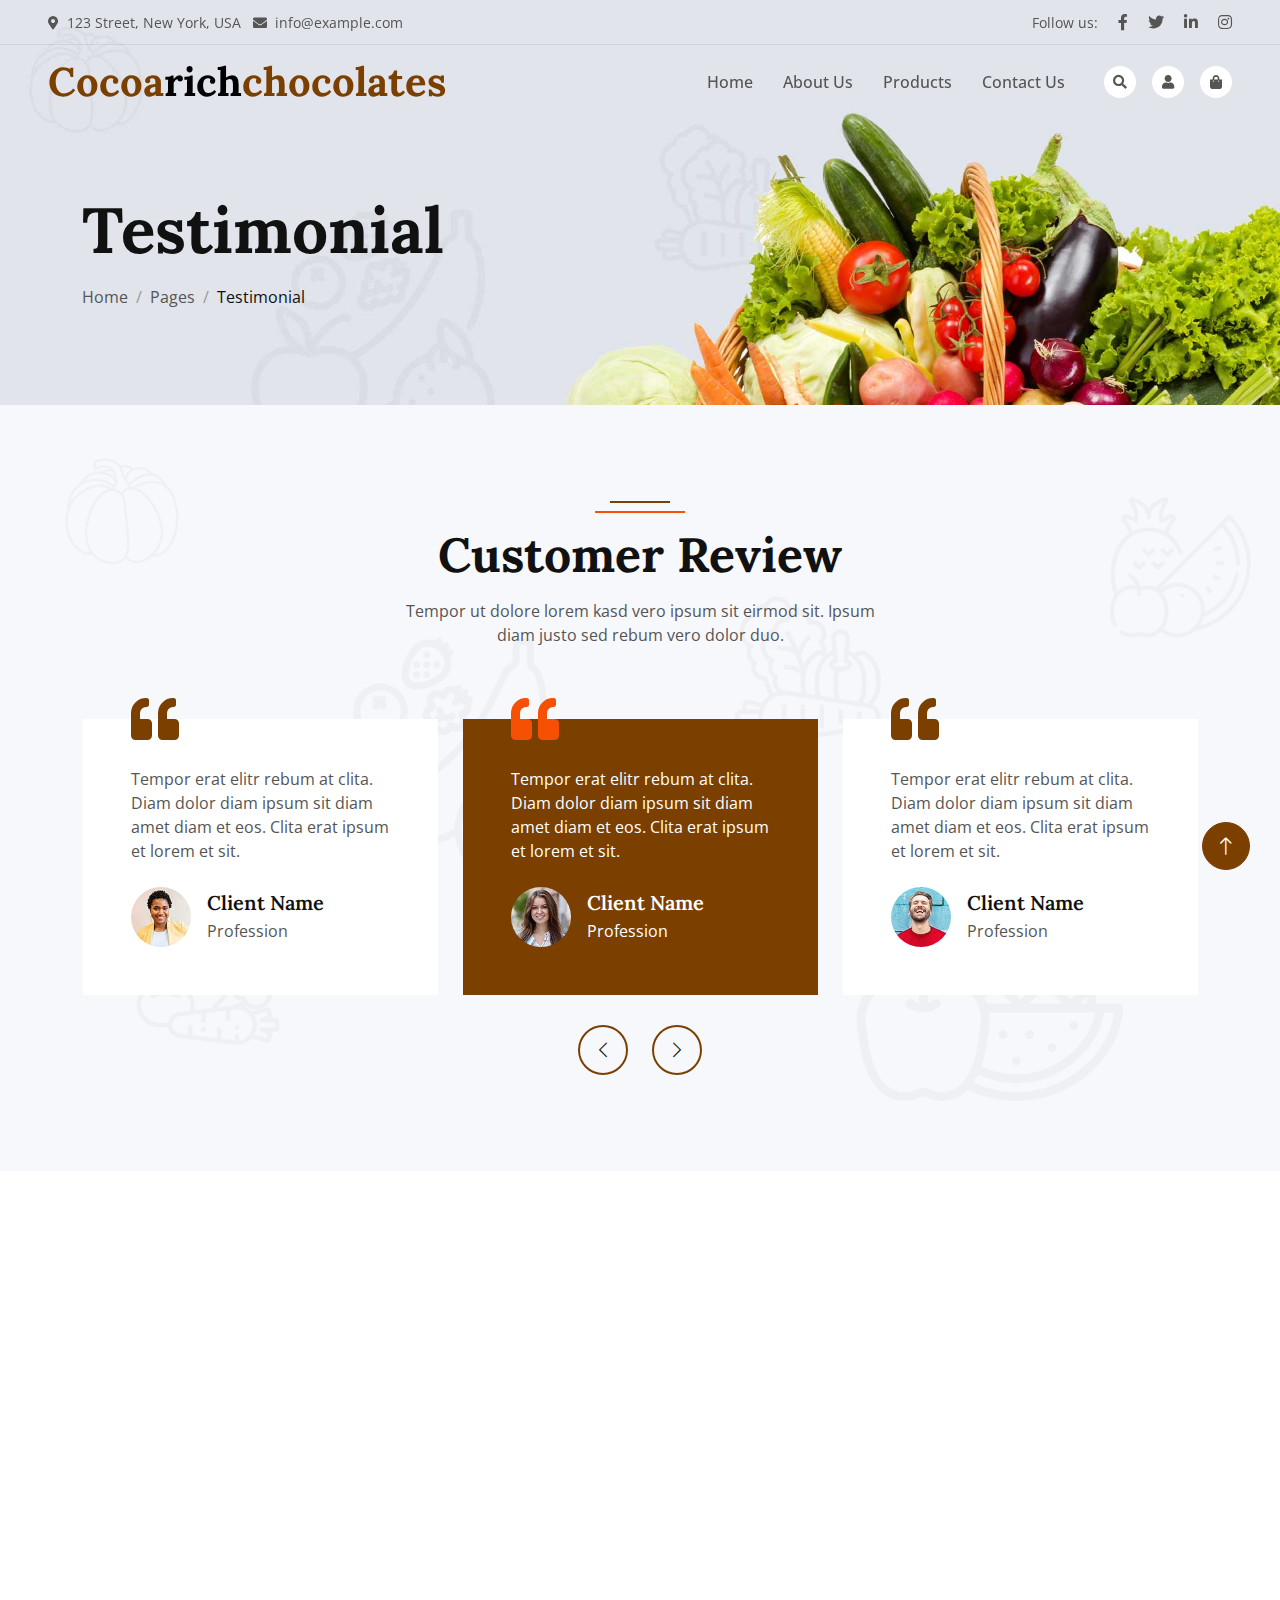
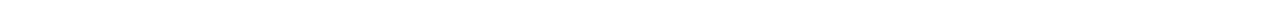
<file: testimonial.html>
<!DOCTYPE html>
<html lang="en">

<head>
    <meta charset="utf-8">
    <title>Foody - Organic Food Website Template</title>
    <meta content="width=device-width, initial-scale=1.0" name="viewport">
    <meta content="" name="keywords">
    <meta content="" name="description">

    <!-- Favicon -->
    <link href="img/favicon.ico" rel="icon">

    <!-- Google Web Fonts -->
    <link rel="preconnect" href="https://fonts.googleapis.com">
    <link rel="preconnect" href="https://fonts.gstatic.com" crossorigin>
    <link href="https://fonts.googleapis.com/css2?family=Open+Sans:wght@400;500&family=Lora:wght@600;700&display=swap" rel="stylesheet"> 

    <!-- Icon Font Stylesheet -->
    <link href="https://cdnjs.cloudflare.com/ajax/libs/font-awesome/5.10.0/css/all.min.css" rel="stylesheet">
    <link href="https://cdn.jsdelivr.net/npm/bootstrap-icons@1.4.1/font/bootstrap-icons.css" rel="stylesheet">

    <!-- Libraries Stylesheet -->
    <link href="lib/animate/animate.min.css" rel="stylesheet">
    <link href="lib/owlcarousel/assets/owl.carousel.min.css" rel="stylesheet">

    <!-- Customized Bootstrap Stylesheet -->
    <link href="css/bootstrap.min.css" rel="stylesheet">

    <!-- Template Stylesheet -->
    <link href="css/style.css" rel="stylesheet">
</head>

<body>
    <!-- Spinner Start -->
    <div id="spinner" class="show bg-white position-fixed translate-middle w-100 vh-100 top-50 start-50 d-flex align-items-center justify-content-center">
        <div class="spinner-border text-primary" role="status"></div>
    </div>
    <!-- Spinner End -->


    <!-- Navbar Start -->
    <div class="container-fluid fixed-top px-0 wow fadeIn" data-wow-delay="0.1s">
        <div class="top-bar row gx-0 align-items-center d-none d-lg-flex">
            <div class="col-lg-6 px-5 text-start">
                <small><i class="fa fa-map-marker-alt me-2"></i>123 Street, New York, USA</small>
                <small class="ms-4"><i class="fa fa-envelope me-2"></i>info@example.com</small>
            </div>
            <div class="col-lg-6 px-5 text-end">
                <small>Follow us:</small>
                <a class="text-body ms-3" href=""><i class="fab fa-facebook-f"></i></a>
                <a class="text-body ms-3" href=""><i class="fab fa-twitter"></i></a>
                <a class="text-body ms-3" href=""><i class="fab fa-linkedin-in"></i></a>
                <a class="text-body ms-3" href=""><i class="fab fa-instagram"></i></a>
            </div>
        </div>

        <nav class="navbar navbar-expand-lg navbar-light py-lg-0 px-lg-5 wow fadeIn" data-wow-delay="0.1s">
            <a href="index.html" class="navbar-brand ms-4 ms-lg-0">
                <h1 class="fw-bold text-primary m-0">Cocoa<span class="text-secondary">rich</span>chocolates</h1>
            </a>
            <button type="button" class="navbar-toggler me-4" data-bs-toggle="collapse" data-bs-target="#navbarCollapse">
                <span class="navbar-toggler-icon"></span>
            </button>
            <div class="collapse navbar-collapse" id="navbarCollapse">
                <div class="navbar-nav ms-auto p-4 p-lg-0">
                    <a href="index.html" class="nav-item nav-link">Home</a>
                    <a href="about.html" class="nav-item nav-link">About Us</a>
                    <a href="product.html" class="nav-item nav-link">Products</a>
                    <!-- <div class="nav-item dropdown">
                        <a href="#" class="nav-link dropdown-toggle active" data-bs-toggle="dropdown">Pages</a>
                        <div class="dropdown-menu m-0">
                            <a href="blog.html" class="dropdown-item">Blog Grid</a>
                            <a href="feature.html" class="dropdown-item">Our Features</a>
                            <a href="testimonial.html" class="dropdown-item active">Testimonial</a>
                            <a href="404.html" class="dropdown-item">404 Page</a>
                        </div>
                    </div> -->
                    <a href="contact.html" class="nav-item nav-link">Contact Us</a>
                </div>
                <div class="d-none d-lg-flex ms-2">
                    <a class="btn-sm-square bg-white rounded-circle ms-3" href="">
                        <small class="fa fa-search text-body"></small>
                    </a>
                    <a class="btn-sm-square bg-white rounded-circle ms-3" href="">
                        <small class="fa fa-user text-body"></small>
                    </a>
                    <a class="btn-sm-square bg-white rounded-circle ms-3" href="">
                        <small class="fa fa-shopping-bag text-body"></small>
                    </a>
                </div>
            </div>
        </nav>
    </div>
    <!-- Navbar End -->


    <!-- Page Header Start -->
    <div class="container-fluid page-header wow fadeIn" data-wow-delay="0.1s">
        <div class="container">
            <h1 class="display-3 mb-3 animated slideInDown">Testimonial</h1>
            <nav aria-label="breadcrumb animated slideInDown">
                <ol class="breadcrumb mb-0">
                    <li class="breadcrumb-item"><a class="text-body" href="#">Home</a></li>
                    <li class="breadcrumb-item"><a class="text-body" href="#">Pages</a></li>
                    <li class="breadcrumb-item text-dark active" aria-current="page">Testimonial</li>
                </ol>
            </nav>
        </div>
    </div>
    <!-- Page Header End -->


    <!-- Testimonial Start -->
    <div class="container-fluid bg-light bg-icon py-6">
        <div class="container">
            <div class="section-header text-center mx-auto mb-5 wow fadeInUp" data-wow-delay="0.1s" style="max-width: 500px;">
                <h1 class="display-5 mb-3">Customer Review</h1>
                <p>Tempor ut dolore lorem kasd vero ipsum sit eirmod sit. Ipsum diam justo sed rebum vero dolor duo.</p>
            </div>
            <div class="owl-carousel testimonial-carousel wow fadeInUp" data-wow-delay="0.1s">
                <div class="testimonial-item position-relative bg-white p-5 mt-4">
                    <i class="fa fa-quote-left fa-3x text-primary position-absolute top-0 start-0 mt-n4 ms-5"></i>
                    <p class="mb-4">Tempor erat elitr rebum at clita. Diam dolor diam ipsum sit diam amet diam et eos. Clita erat ipsum et lorem et sit.</p>
                    <div class="d-flex align-items-center">
                        <img class="flex-shrink-0 rounded-circle" src="img/testimonial-1.jpg" alt="">
                        <div class="ms-3">
                            <h5 class="mb-1">Client Name</h5>
                            <span>Profession</span>
                        </div>
                    </div>
                </div>
                <div class="testimonial-item position-relative bg-white p-5 mt-4">
                    <i class="fa fa-quote-left fa-3x text-primary position-absolute top-0 start-0 mt-n4 ms-5"></i>
                    <p class="mb-4">Tempor erat elitr rebum at clita. Diam dolor diam ipsum sit diam amet diam et eos. Clita erat ipsum et lorem et sit.</p>
                    <div class="d-flex align-items-center">
                        <img class="flex-shrink-0 rounded-circle" src="img/testimonial-2.jpg" alt="">
                        <div class="ms-3">
                            <h5 class="mb-1">Client Name</h5>
                            <span>Profession</span>
                        </div>
                    </div>
                </div>
                <div class="testimonial-item position-relative bg-white p-5 mt-4">
                    <i class="fa fa-quote-left fa-3x text-primary position-absolute top-0 start-0 mt-n4 ms-5"></i>
                    <p class="mb-4">Tempor erat elitr rebum at clita. Diam dolor diam ipsum sit diam amet diam et eos. Clita erat ipsum et lorem et sit.</p>
                    <div class="d-flex align-items-center">
                        <img class="flex-shrink-0 rounded-circle" src="img/testimonial-3.jpg" alt="">
                        <div class="ms-3">
                            <h5 class="mb-1">Client Name</h5>
                            <span>Profession</span>
                        </div>
                    </div>
                </div>
                <div class="testimonial-item position-relative bg-white p-5 mt-4">
                    <i class="fa fa-quote-left fa-3x text-primary position-absolute top-0 start-0 mt-n4 ms-5"></i>
                    <p class="mb-4">Tempor erat elitr rebum at clita. Diam dolor diam ipsum sit diam amet diam et eos. Clita erat ipsum et lorem et sit.</p>
                    <div class="d-flex align-items-center">
                        <img class="flex-shrink-0 rounded-circle" src="img/testimonial-4.jpg" alt="">
                        <div class="ms-3">
                            <h5 class="mb-1">Client Name</h5>
                            <span>Profession</span>
                        </div>
                    </div>
                </div>
            </div>
        </div>
    </div>
    <!-- Testimonial End -->


    <!-- Footer Start -->
    <div class="container-fluid bg-dark footer pt-5 wow fadeIn" data-wow-delay="0.1s">
        <div class="container py-5">
            <div class="row g-5">
                <div class="col-lg-3 col-md-6">
                    <h3 class="fw-bold text-primary mb-4">Cocoa<span style="color: white;">rich</span>chocolates</h3>
                    <p>Diam dolor diam ipsum sit. Aliqu diam amet diam et eos. Clita erat ipsum et lorem et sit, sed stet lorem sit clita</p>
                    <div class="d-flex pt-2">
                        <a class="btn btn-square btn-outline-light rounded-circle me-1" href=""><i class="fab fa-twitter"></i></a>
                        <a class="btn btn-square btn-outline-light rounded-circle me-1" href=""><i class="fab fa-facebook-f"></i></a>
                        <a class="btn btn-square btn-outline-light rounded-circle me-1" href=""><i class="fab fa-youtube"></i></a>
                        <a class="btn btn-square btn-outline-light rounded-circle me-0" href=""><i class="fab fa-linkedin-in"></i></a>
                    </div>
                </div>
                <div class="col-lg-3 col-md-6">
                    <h4 class="text-light mb-4">Address</h4>
                    <p><i class="fa fa-map-marker-alt me-3"></i>123 Street, New York, USA</p>
                    <p><i class="fa fa-phone-alt me-3"></i>+012 345 67890</p>
                    <p><i class="fa fa-envelope me-3"></i>info@example.com</p>
                </div>
                <div class="col-lg-3 col-md-6">
                    <h4 class="text-light mb-4">Quick Links</h4>
                    <a class="btn btn-link" href="">About Us</a>
                    <a class="btn btn-link" href="">Contact Us</a>
                    <a class="btn btn-link" href="">Our Services</a>
                    <a class="btn btn-link" href="">Terms & Condition</a>
                    <a class="btn btn-link" href="">Support</a>
                </div>
                <div class="col-lg-3 col-md-6">
                    <h4 class="text-light mb-4">Newsletter</h4>
                    <p>Dolor amet sit justo amet elitr clita ipsum elitr est.</p>
                    <div class="position-relative mx-auto" style="max-width: 400px;">
                        <input class="form-control bg-transparent w-100 py-3 ps-4 pe-5" type="text" placeholder="Your email">
                        <button type="button" class="btn btn-primary py-2 position-absolute top-0 end-0 mt-2 me-2">SignUp</button>
                    </div>
                </div>
            </div>
        </div>
        <div class="container-fluid copyright">
            <div class="container">
                <div class="row">
                    <div class="col-md-6 text-center text-md-start mb-3 mb-md-0">
                        &copy; <a href="#">Your Site Name</a>, All Right Reserved.
                    </div>
                    <div class="col-md-6 text-center text-md-end">
                        <!--/*** This template is free as long as you keep the footer author’s credit link/attribution link/backlink. If you'd like to use the template without the footer author’s credit link/attribution link/backlink, you can purchase the Credit Removal License from "https://htmlcodex.com/credit-removal". Thank you for your support. ***/-->
                        Designed By <a href="https://htmlcodex.com">HTML Codex</a>
                    </div>
                </div>
            </div>
        </div>
    </div>
    <!-- Footer End -->


    <!-- Back to Top -->
    <a href="#" class="btn btn-lg btn-primary btn-lg-square rounded-circle back-to-top"><i class="bi bi-arrow-up"></i></a>


    <!-- JavaScript Libraries -->
    <script src="https://code.jquery.com/jquery-3.4.1.min.js"></script>
    <script src="https://cdn.jsdelivr.net/npm/bootstrap@5.0.0/dist/js/bootstrap.bundle.min.js"></script>
    <script src="lib/wow/wow.min.js"></script>
    <script src="lib/easing/easing.min.js"></script>
    <script src="lib/waypoints/waypoints.min.js"></script>
    <script src="lib/owlcarousel/owl.carousel.min.js"></script>

    <!-- Template Javascript -->
    <script src="js/main.js"></script>
</body>

</html>
</file>
<file: css/style.css>
/********** Template CSS **********/
:root {
    --primary: #7B3F00;
    --secondary: #F65005;
    --light: #F7F8FC;
    --dark: #111111;
}

.back-to-top {
    position: fixed;
    display: none;
    right: 30px;
    bottom: 30px;
    z-index: 99;
}

.my-6 {
    margin-top: 6rem;
    margin-bottom: 6rem;
}

.py-6 {
    padding-top: 6rem;
    padding-bottom: 6rem;
}

.bg-icon {
    background: url(../img/bg-icon.png) center center repeat;
    background-size: contain;
}


/*** Spinner ***/
#spinner {
    opacity: 0;
    visibility: hidden;
    transition: opacity .5s ease-out, visibility 0s linear .5s;
    z-index: 99999;
}

#spinner.show {
    transition: opacity .5s ease-out, visibility 0s linear 0s;
    visibility: visible;
    opacity: 1;
}


/*** Button ***/
.btn {
    font-weight: 500;
    transition: .5s;
}

.btn.btn-primary,
.btn.btn-secondary,
.btn.btn-outline-primary:hover,
.btn.btn-outline-secondary:hover {
    color: #FFFFFF;
}

.btn-square {
    width: 38px;
    height: 38px;
}

.btn-sm-square {
    width: 32px;
    height: 32px;
}

.btn-lg-square {
    width: 48px;
    height: 48px;
}

.btn-square,
.btn-sm-square,
.btn-lg-square {
    padding: 0;
    display: flex;
    align-items: center;
    justify-content: center;
    font-weight: normal;
}


/*** Navbar ***/
.fixed-top {
    transition: .5s;
}

.top-bar {
    height: 45px;
    border-bottom: 1px solid rgba(0, 0, 0, .07);
}

.navbar .dropdown-toggle::after {
    border: none;
    content: "\f107";
    font-family: "Font Awesome 5 Free";
    font-weight: 900;
    vertical-align: middle;
    margin-left: 8px;
}

.navbar .navbar-nav .nav-link {
    padding: 25px 15px;
    color: #555555;
    font-weight: 500;
    outline: none;
}

.navbar .navbar-nav .nav-link:hover,
.navbar .navbar-nav .nav-link.active {
    color: var(--dark);
}

@media (max-width: 991.98px) {
    .navbar .navbar-nav {
        margin-top: 10px;
        border-top: 1px solid rgba(0, 0, 0, .07);
        background: #FFFFFF;
    }

    .navbar .navbar-nav .nav-link {
        padding: 10px 0;
    }
}

@media (min-width: 992px) {
    .navbar .nav-item .dropdown-menu {
        display: block;
        visibility: hidden;
        top: 100%;
        transform: rotateX(-75deg);
        transform-origin: 0% 0%;
        transition: .5s;
        opacity: 0;
    }

    .navbar .nav-item:hover .dropdown-menu {
        transform: rotateX(0deg);
        visibility: visible;
        transition: .5s;
        opacity: 1;
    }
}


/*** Header ***/
.carousel-caption {
    top: 0;
    left: 0;
    right: 0;
    bottom: 0;
    display: flex;
    align-items: center;
    justify-content: center;
    text-align: start;
    z-index: 1;
}

.carousel-control-prev,
.carousel-control-next {
    width: 15%;
}

.carousel-control-prev-icon,
.carousel-control-next-icon {
    width: 3rem;
    height: 3rem;
    background-color: var(--primary);
    border: 10px solid var(--primary);
    border-radius: 3rem;
}

@media (max-width: 768px) {
    #header-carousel .carousel-item {
        position: relative;
        min-height: 450px;
    }
    
    #header-carousel .carousel-item img {
        position: absolute;
        width: 100%;
        height: 100%;
        object-fit: cover;
    }
}

.page-header {
    padding-top: 12rem;
    padding-bottom: 6rem;
    background: url(../img/carousel-1.jpg) top right no-repeat;
    background-size: cover;
}

.breadcrumb-item+.breadcrumb-item::before {
    color: #999999;
}


/*** Section Header ***/
.section-header {
    position: relative;
    padding-top: 25px;
}

.section-header::before {
    position: absolute;
    content: "";
    width: 60px;
    height: 2px;
    top: 0;
    left: 50%;
    transform: translateX(-50%);
    background: var(--primary);
}

.section-header::after {
    position: absolute;
    content: "";
    width: 90px;
    height: 2px;
    top: 10px;
    left: 50%;
    transform: translateX(-50%);
    background: var(--secondary);
}

.section-header.text-start::before,
.section-header.text-start::after {
    left: 0;
    transform: translateX(0);
}



/*** About ***/
.about-img img {
    position: relative;
    z-index: 2;
}

.about-img::before {
    position: absolute;
    content: "";
    top: 0;
    left: -50%;
    width: 100%;
    height: 100%;
    background-image: -webkit-repeating-radial-gradient(#FFFFFF, #EEEEEE 5px, transparent 5px, transparent 10px);
    background-image: -moz-repeating-radial-gradient(#FFFFFF, #EEEEEE 5px, transparent 5px, transparent 10px);
    background-image: -ms-repeating-radial-gradient(#FFFFFF, #EEEEEE 5px, transparent 5px, transparent 10px);
    background-image: -o-repeating-radial-gradient(#FFFFFF, #EEEEEE 5px, transparent 5px, transparent 10px);
    background-image: repeating-radial-gradient(#FFFFFF, #EEEEEE 5px, transparent 5px, transparent 10px);
    background-size: 20px 20px;
    transform: skew(20deg);
    z-index: 1;
}


/*** Product ***/
.nav-pills .nav-item .btn {
    color: var(--dark);
}

.nav-pills .nav-item .btn:hover,
.nav-pills .nav-item .btn.active {
    color: #FFFFFF;
}

.product-item {
    box-shadow: 0 0 45px rgba(0, 0, 0, .07);
}

.product-item img {
    transition: .5s;
}

.product-item:hover img {
    transform: scale(1.1);
}

.product-item small a:hover {
    color: var(--primary) !important;
}


/*** Testimonial ***/
.testimonial-carousel .owl-item .testimonial-item img {
    width: 60px;
    height: 60px;
}

.testimonial-carousel .owl-item .testimonial-item,
.testimonial-carousel .owl-item .testimonial-item * {
    transition: .5s;
}

.testimonial-carousel .owl-item.center .testimonial-item {
    background: var(--primary) !important;
}

.testimonial-carousel .owl-item.center .testimonial-item * {
    color: #FFFFFF !important;
}

.testimonial-carousel .owl-item.center .testimonial-item i {
    color: var(--secondary) !important;
}

.testimonial-carousel .owl-nav {
    margin-top: 30px;
    display: flex;
    justify-content: center;
}

.testimonial-carousel .owl-nav .owl-prev,
.testimonial-carousel .owl-nav .owl-next {
    margin: 0 12px;
    width: 50px;
    height: 50px;
    display: flex;
    align-items: center;
    justify-content: center;
    color: var(--dark);
    border: 2px solid var(--primary);
    border-radius: 50px;
    font-size: 18px;
    transition: .5s;
}

.testimonial-carousel .owl-nav .owl-prev:hover,
.testimonial-carousel .owl-nav .owl-next:hover {
    color: #FFFFFF;
    background: var(--primary);
}


/*** Footer ***/
.footer {
    color: #999999;
}

.footer .btn.btn-link {
    display: block;
    margin-bottom: 5px;
    padding: 0;
    text-align: left;
    color: #999999;
    font-weight: normal;
    text-transform: capitalize;
    transition: .3s;
}

.footer .btn.btn-link::before {
    position: relative;
    content: "\f105";
    font-family: "Font Awesome 5 Free";
    font-weight: 900;
    color: #999999;
    margin-right: 10px;
}

.footer .btn.btn-link:hover {
    color: var(--light);
    letter-spacing: 1px;
    box-shadow: none;
}

.footer .copyright {
    padding: 25px 0;
    font-size: 15px;
    border-top: 1px solid rgba(256, 256, 256, .1);
}

.footer .copyright a {
    color: var(--light);
}

.footer .copyright a:hover {
    color: var(--primary);
}
</file>
